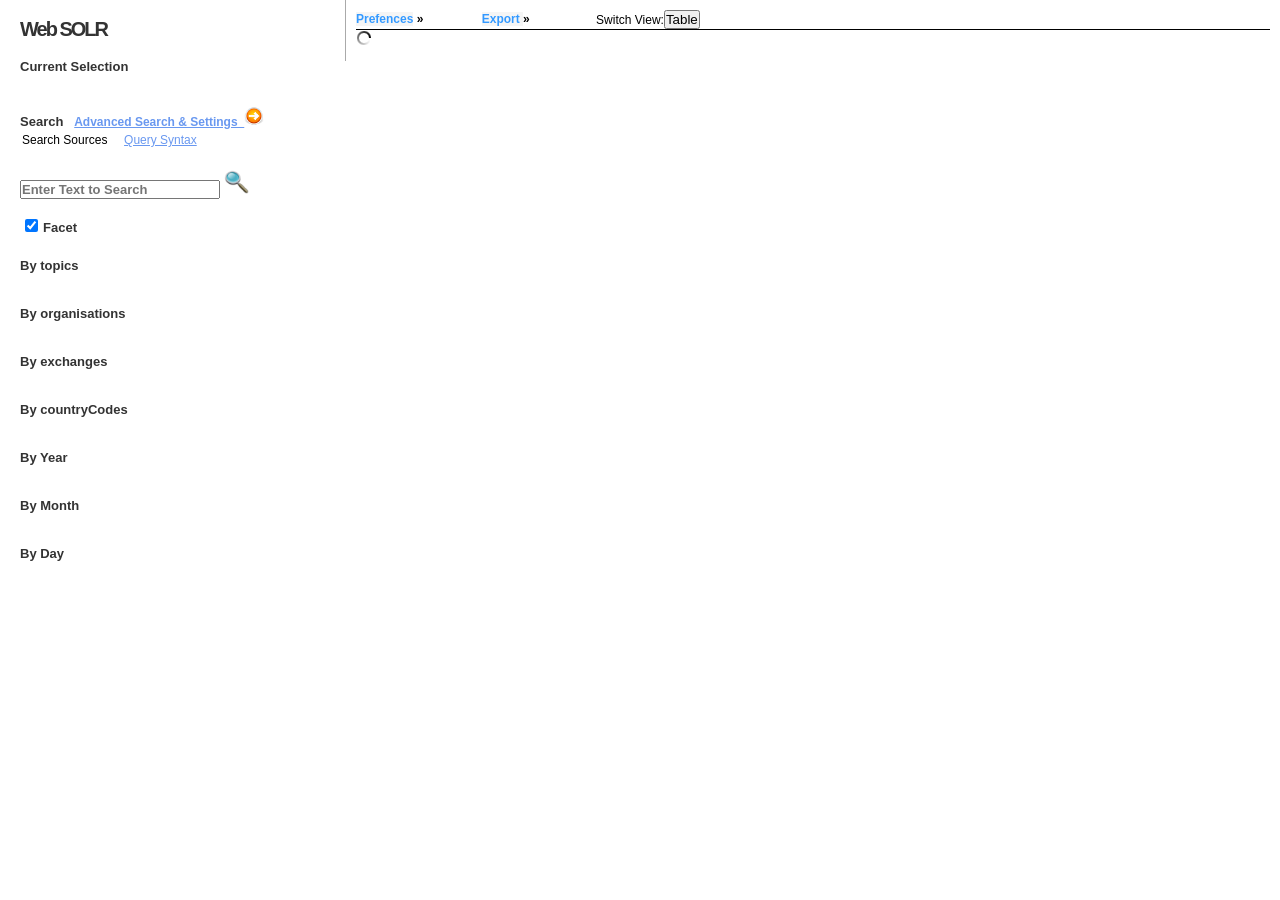
<file: src/main/webapp/index.html>
<!DOCTYPE html PUBLIC "-//W3C//DTD XHTML 1.0 Strict//EN" "http://www.w3.org/TR/xhtml1/DTD/xhtml1-strict.dtd">
<html xmlns="http://www.w3.org/1999/xhtml" xml:lang="en" lang="en">
<!--
 <META http-equiv="Content-Type" content="text/html; charset=ISO-8859-5">
    -->
<head>
<meta http-equiv="Content-Type" content="text/html" charset="UTF-8" lang="en" ></meta>
<title>Web Solr</title>
<link rel="stylesheet" type="text/css"
	href="ext/resources/css/ext-all.css" media="screen" />
<link rel="stylesheet" type="text/css" href="css/solr_ui.css"
	media="screen" />
<link rel="stylesheet" type="text/css" href="css/themes/default/style.min.css"
	media="screen" />
<script type="text/javascript" src="js/jquery-1.11.1.min.js"></script>
<script type="text/javascript" src="js/jstree.js"></script>

<script type="text/javascript" src="js/solr_ui.js"></script>
<script type="text/javascript" src="core/Core.js"></script>
<script type="text/javascript" src="core/AbstractManager.js"></script>
<script type="text/javascript" src="managers/Manager.jquery.js"></script>
<script type="text/javascript" src="core/Parameter.js"></script>
<script type="text/javascript" src="core/ParameterStore.js"></script>
<script type="text/javascript" src="core/AbstractWidget.js"></script>
<script type="text/javascript" src="widgets/ResultWidget.js"></script>
<script type="text/javascript" src="helpers/jquery/ajaxsolr.theme.js"></script>
<script type="text/javascript" src="js/solr_ui.theme.js"></script>
<script type="text/javascript" src="js/jquery.livequery.js"></script>
<script type="text/javascript" src="widgets/jquery/PagerWidget.js"></script>
<script type="text/javascript" src="core/AbstractFacetWidget.js"></script>
<script type="text/javascript" src="widgets/TagcloudWidget.js"></script>
<script type="text/javascript" src="widgets/DateTagcloudWidget.js"></script>
<script type="text/javascript" src="core/AbstractTextWidget.js"></script>
<script type="text/javascript" src="ext/ext-all.js"></script>
<script type="text/javascript" src="widgets/TextWidget.js"></script>
<script type="text/javascript" src="widgets/CurrentSearchWidget.9.js"></script>
<script type="text/javascript" src="core/AbstractTextWidget.js"></script>
<script type="text/javascript" src="helpers/ajaxsolr.support.js"></script>
<script type="text/javascript" src="helpers/ajaxsolr.theme.js"></script>
<script type="text/javascript" src="widgets/CountryCodeWidget.js"></script>
<script type="text/javascript" src="js/jquery-ui.min.js"></script>
<link rel="stylesheet" type="text/css"
	href="ext/smoothness/jquery-ui.css" media="screen" />
<link rel="stylesheet" type="text/css"
	href="ext/smoothness/ui.theme.css" media="screen" />
<link rel="stylesheet" type="text/css" href="css/themes/default/style.min.css" />
<link rel="stylesheet" type="text/css" href="css/themes/default/style.min.css" />
<script type="text/javascript" src="widgets/CalendarWidget.js"></script>
<script type="text/javascript" src="js/table.js">
</script>


</head>
<body>
	<div id="wrap">
		

	

		<div class="left" id="leftColumn">
			<h1> Web SOLR</h1>

			<h2>Current Selection</h2>
			<ul id="selection"></ul>

			<h2 id="searchheader">
				Search &nbsp;&nbsp;<a href="javascript:toggleFieldView(this)">Advanced
					Search & Settings &nbsp;<img id="arrowImage"
					src="images/SideArr.png" width="20px" height="20px" />
				</a>
			</h2>


			<fieldset>
				<legend>Search Sources&nbsp;&nbsp;&nbsp;&nbsp;&nbsp;<a href="solr-query-syntax.html" target="_blank">Query Syntax</a></legend>

			</fieldset>



			<ul id="search">
	
				<h2>
					<input type="search" id="query" name="query" width="100"
						placeholder="Enter Text to Search" /> <img
						src="images/search.png" onClick="javascript:submitRequest()"
						TITLE="Click To Apply Changes" margin="0px 0px 0px" width="25"
						height="25" />
				</h2>

			</ul>

			<fieldset id="advancedFieldSet" class="prefill">

				<legend>Advance Search Options </legend>

				<ul>
					<li></li>
					<label for="filteredquery">Filter Query:</label>
					<li><a href="javascript:toggleFieldView(this)"> <img
							TITLE="Hide" width="15px" height="15px" class="submit"
							src="images/minus.png" /></a></li>
					<li></li>
					<li><TEXTAREA name="filteredquery" id="filteredquery" rows="3"
							cols="29"
							placeholder="Syntax: Name:value AND|OR Name:[min TO max], hint use 'Auto Add Field' below to add name."></TEXTAREA>

					</li>



					<label for="searchFields"><em>Auto Add Field: </em></label>
					<select id="searchFields" prompt="Select Field to search text from"
						onchange="javascript:updateSearchText(this)">

					</select>
				</ul>
				<br />
				<ul>

					<li><label for="sortType">Sort By </label> <select
						onchange="updateSortedByState(this)" id="sortfields">

					</select> <select id="sortfieldOrder" onchange="updateSortedByState(this)">
							<option value="asc">Ascending</option>
							<option value="desc">Descending</option>

					</select>
					</li>

					<br />
					<li class="dateLine"><span class="inst">(YYYY-MM-DD)</span> <label
						for="StartDate">Start Date</label> <input type="date"
						id="StartDate" name="StartDate"
						placeholder="Open Ended Start Date"
						pattern="2[0-9]{3}-[0-9]{2}-[0-9]{2}"
						title="Start Date Format: YYYY-MM-DD" onkeyup="updateDateState()"></input>
					</li>
					<br />
					<li class="dateLine"><span class="inst">(YYYY-MM-DD)</span> <label
						for="EndDate">End Date </label> <input type="date"
						placeholder="Open Ended End Date"
						pattern="2[0-9]{3}-[0-9]{2}-[0-9]{2}"
						title="End Date Format: YYYY-MM-DD" id="EndDate" name="EndDate"
						onkeyup="updateDateState()"></input></li>

					<br />

					<li class="dateLine"><label for="Rows">Rows </label> <input
						type="text" min="1" max="100" value="20" id="Rows" name="rows"
						onkeyup="updateNumRowsByState(this)"></input></li>
					<br />

				</ul>
				</br>
				<ul>
					<p>
						<button class="submit" onClick="javascript:submitRequest()"
							TITLE="Click To Apply Changes" margin="0px 10px 10px 10px">Execute
							Query</button>
					</p>
					</br>
				</ul>
				</br>
			</fieldset>

			<h2>
			<!-- checked="checked" -->
				<input type="checkbox" id="facetCheckBox" checked="checked"
					onchange='handleFacetChange(this);' value="Facet" />Facet
					
			</h2>
                 
                       
			
		</div>



		<div class="right">


			<ul id="pref">

				<li><a href="#">Prefences</a> &raquo;
					<ul>

					</ul></li>

			</ul>

			<ul id="export">
				<li>&nbsp;&nbsp;&nbsp;&nbsp;</li>
			</ul>
			<ul id="export">
				<li><a href="#">Export </a> &raquo;
					<ul>
						<li><a href="javascript:exportData('csv')">CSV</a></li>


						<li><a href="javascript:exportData('xls')">Excel</a></li>
					</ul></li>

			</ul>
			<ul id="export">
				<li>&nbsp;&nbsp;&nbsp;&nbsp;</li>
			</ul>
			<div id="result">

				<div id="navigation">

					<ul id="pager"></ul>

					<div id="pager-header"></div>
                                        <span>Switch View:<button  id="viewButton" value="list" >Table </button></span>

				</div>
				<div id="docs"></div>
			</div>
		</div>

		<div class="clear"></div>

		

	</div>




</body>

</html>
</file>
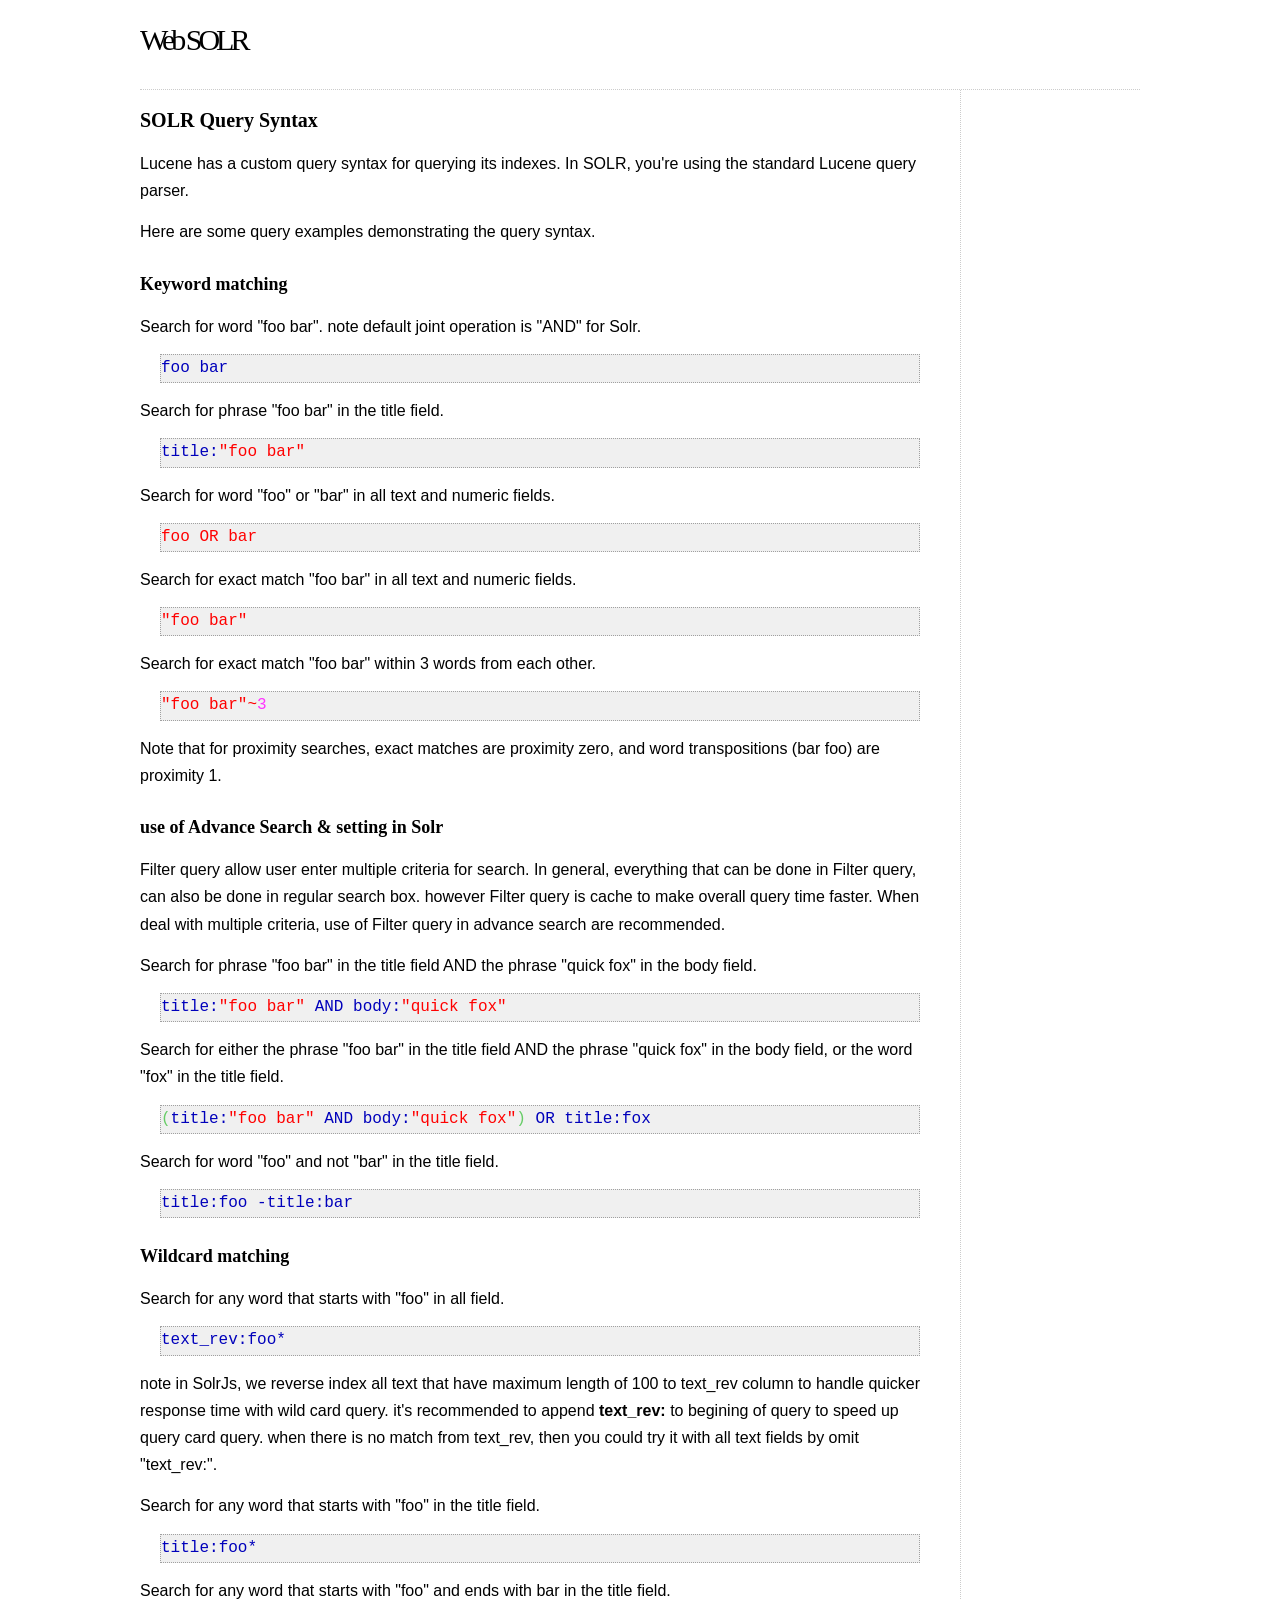
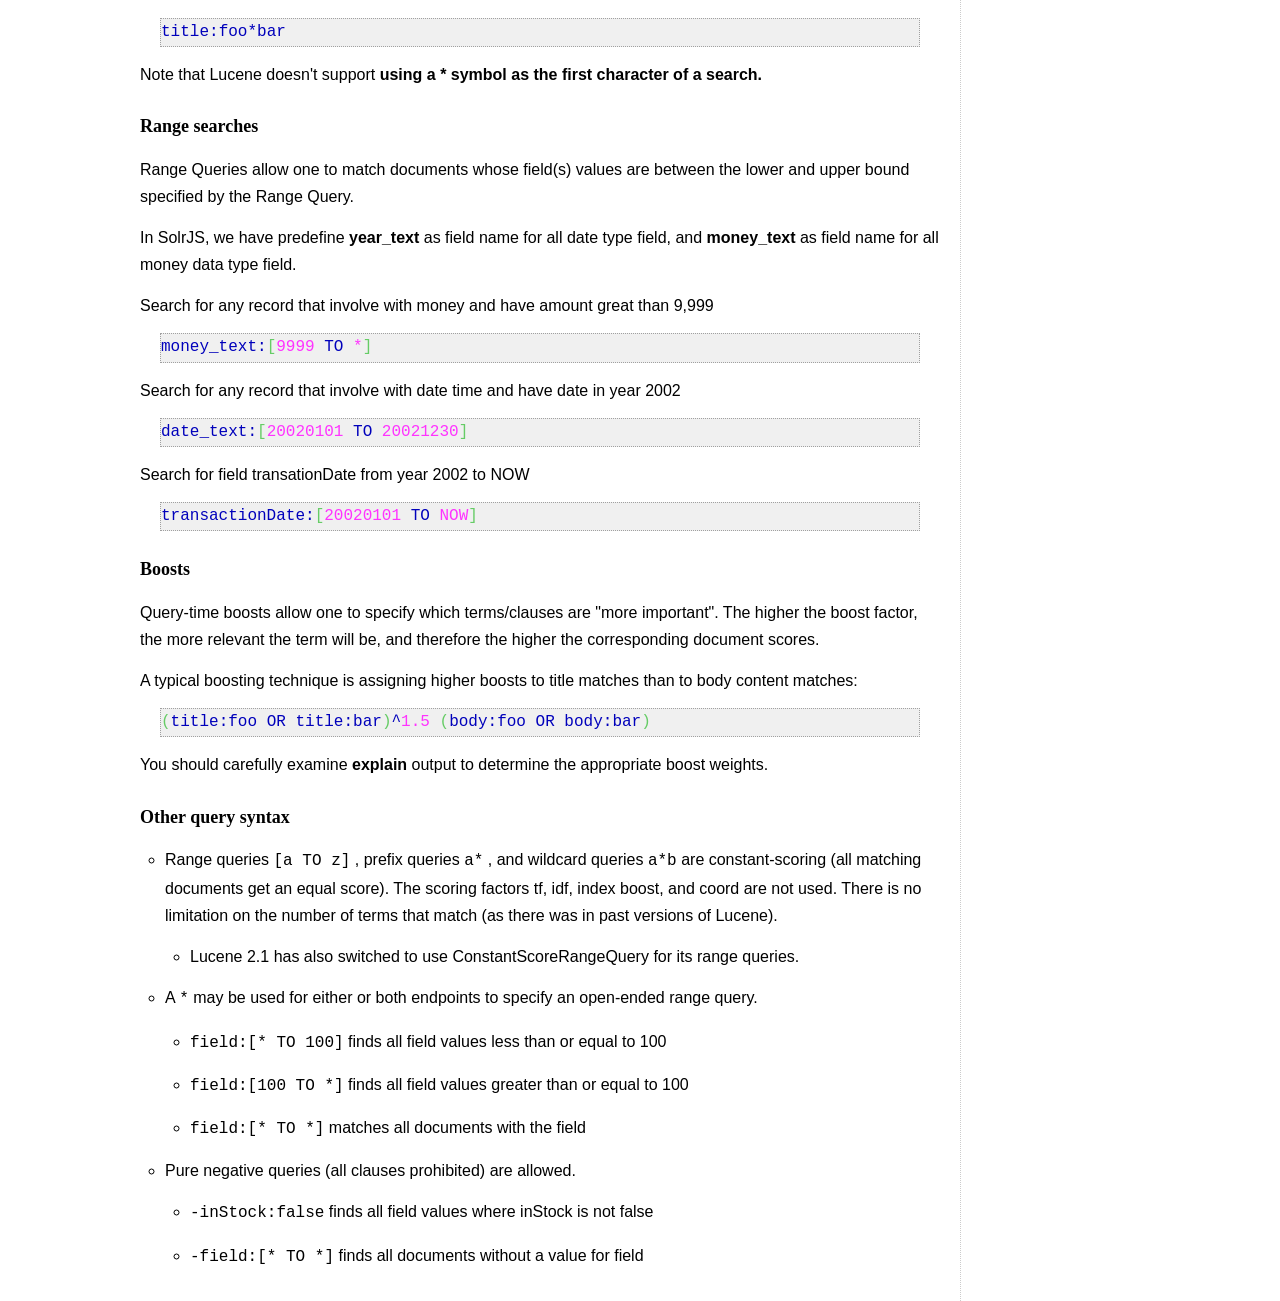
<file: src/main/webapp/solr-query-syntax.html>
<!DOCTYPE html PUBLIC "-//W3C//DTD XHTML 1.0 Transitional//EN" "http://www.w3.org/TR/xhtml1/DTD/xhtml1-transitional.dtd">
<html xmlns="http://www.w3.org/1999/xhtml">
<head>
<title> SOLR Query Syntax</title>
<link rel="stylesheet" href="css/solrQuery.css" type="text/css"
	media="screen" />

<style media="screen">
.dean_ch {
	border: 1px dotted #a0a0a0;
	font-family: "Courier New", Courier, monospace;
	background-color: #f0f0f0;
	color: #00b;
	margin: 10px 20px
}

.dean_ch .de1,.dean_ch .de2 {
	font-weight: normal;
	background: transparent;
	color: #000;
	padding-left: 5px
}

.dean_ch .kw1 {
	color: #a1a100
}

.dean_ch .kw2 {
	color: #000;
	font-weight: bold
}

.dean_ch .kw3 {
	color: #006
}

.dean_ch .kw4 {
	color: #f63333
}

.dean_ch .co1,.dean_ch .co2,.dean_ch .coMULTI {
	color: gray
}

.dean_ch .es0 {
	color: #003;
	font-weight: bold
}

.dean_ch .br0 {
	color: #6c6
}

.dean_ch .st0 {
	color: red
}

.dean_ch .nu0 {
	color: #f3f
}

.dean_ch .me0 {
	color: #060
}
</style>


</head>
<body>
	<div id="wrapper">
		<div id="header">
			<div id="logo">
				<h1>
					<a href="index.html">Web SOLR</a>
				</h1>
			</div>
		</div>
		<div id="content">
			<h1>SOLR Query Syntax</h1>
			<p>Lucene has a custom query syntax for querying its indexes. In
				SOLR, you're using the standard Lucene query parser.</p>
			<p>Here are some query examples demonstrating the query syntax.</p>
			<h2>Keyword matching</h2>
			<p>Search for word "foo bar". note default joint operation is
				"AND" for Solr.</p>
			<div class="java dean_ch">
				</span>foo bar
			</div>
			<p>Search for phrase "foo bar" in the title field.</p>
			<div class="java dean_ch">
				title<span class="sy0">:</span><span class="st0">&quot;foo
					bar&quot;</span>
			</div>

			<p>Search for word "foo" or "bar" in all text and numeric fields.</p>
			<div class="java dean_ch">
				<span class="st0">foo OR bar</span>
			</div>


			<p>Search for exact match "foo bar" in all text and numeric
				fields.</p>
			<div class="java dean_ch">
				<span class="st0">"foo bar"</span>
			</div>


			<p>Search for exact match "foo bar" within 3 words from each
				other.</p>
			<div class="java dean_ch">
				<span class="st0">"foo bar"~<span class="nu0">3</span></span>
			</div>
			<p>Note that for proximity searches, exact matches are proximity
				zero, and word transpositions (bar foo) are proximity 1.</p>


			<h2>use of Advance Search & setting in Solr</h2>
			<p>Filter query allow user enter multiple criteria for search. In
				general, everything that can be done in Filter query, can also be
				done in regular search box. however Filter query is cache to make
				overall query time faster. When deal with multiple criteria, use of
				Filter query in advance search are recommended.</p>

			<p>Search for phrase "foo bar" in the title field AND the phrase
				"quick fox" in the body field.</p>
			<div class="java dean_ch">
				title<span class="sy0">:</span><span class="st0">&quot;foo
					bar&quot;</span> AND body<span class="sy0">:</span><span class="st0">&quot;quick
					fox&quot;</span>
			</div>
			<p>Search for either the phrase "foo bar" in the title field AND
				the phrase "quick fox" in the body field, or the word "fox" in the
				title field.</p>
			<div class="java dean_ch">
				<span class="br0">&#40;</span>title<span class="sy0">:</span><span
					class="st0">&quot;foo bar&quot;</span> AND body<span class="sy0">:</span><span
					class="st0">&quot;quick fox&quot;</span><span class="br0">&#41;</span>
				OR title<span class="sy0">:</span>fox
			</div>
			<p>Search for word "foo" and not "bar" in the title field.</p>
			<div class="java dean_ch">
				title<span class="sy0">:</span>foo <span class="sy0">-</span>title<span
					class="sy0">:</span>bar
			</div>
			<h2>Wildcard matching</h2>
			<p>Search for any word that starts with "foo" in all field.</p>
			<div class="java dean_ch">
				text_rev<span class="sy0">:</span>foo<span class="sy0">*</span>
			</div>
			<p>note in SolrJs, we reverse index all text that have maximum length of 100 to text_rev column
				to handle quicker response time with wild card query. it's recommended to append <b>text_rev:</b> to begining of query to speed up query card query.
				when there is no match from text_rev, then you could try it with all text fields by omit "text_rev:". </p>

			<p>Search for any word that starts with "foo" in the title field.</p>
			<div class="java dean_ch">
				title<span class="sy0">:</span>foo<span class="sy0">*</span>
			</div>
			<p>Search for any word that starts with "foo" and ends with bar
				in the title field.</p>
			<div class="java dean_ch">
				title<span class="sy0">:</span>foo<span class="sy0">*</span>bar
			</div>
			<p>
				Note that Lucene doesn't support <b>using a * symbol as the
					first character of a search.</b>
			</p>

			<h2>Range searches</h2>
			<p>Range Queries allow one to match documents whose field(s)
				values are between the lower and upper bound specified by the Range
				Query.</p>
			<p>
				In SolrJS, we have predefine <b>year_text</b> as field name for
				all date type field, and <b>money_text</b> as field name for all
				money data type field.
			</p>

			<p>Search for any record that involve with money and have amount
				great than 9,999</p>
			<div class="java dean_ch">
				money_text<span class="sy0">:</span><span class="br0">&#91;</span><span
					class="nu0">9999</span> TO <span class="nu0">*</span><span
					class="br0">&#93;</span>
			</div>

			<p>Search for any record that involve with date time and have
				date in year 2002</p>
			<div class="java dean_ch">
				date_text<span class="sy0">:</span><span class="br0">&#91;</span><span
					class="nu0">20020101</span> TO <span class="nu0">20021230</span><span
					class="br0">&#93;</span>
			</div>

			<p>Search for field transationDate from year 2002 to NOW</p>
			<div class="java dean_ch">
				transactionDate<span class="sy0">:</span><span class="br0">&#91;</span><span
					class="nu0">20020101</span> TO <span class="nu0">NOW</span><span
					class="br0">&#93;</span>
			</div>




			<h2>Boosts</h2>
			<p>Query-time boosts allow one to specify which terms/clauses are
				"more important". The higher the boost factor, the more relevant the
				term will be, and therefore the higher the corresponding document
				scores.</p>
			<p>A typical boosting technique is assigning higher boosts to
				title matches than to body content matches:</p>
			<div class="java dean_ch">
				<span class="br0">&#40;</span>title<span class="sy0">:</span>foo OR
				title<span class="sy0">:</span>bar<span class="br0">&#41;</span><span
					class="sy0">^</span><span class="nu0">1.5</span> <span class="br0">&#40;</span>body<span
					class="sy0">:</span>foo OR body<span class="sy0">:</span>bar<span
					class="br0">&#41;</span>
			</div>
			<p>
				You should carefully examine <b>explain</b> output to determine the
				appropriate boost weights.
			</p>


			<h2>Other query syntax</h2>

			<style>
tt {
	font-family: monospace
}
</style>
			<span id="line-33" class="anchor" />
			</p>
			<ul>
				<li>
					<p class="line862">
						Range queries
						<tt>[a TO z]</tt>
						, prefix queries
						<tt>a*</tt>
						, and wildcard queries
						<tt>a*b</tt>
						are constant-scoring (all matching documents get an equal score).
						The scoring factors tf, idf, index boost, and coord are not used.
						There is no limitation on the number of terms that match (as there
						was in past versions of Lucene). <span id="line-34" class="anchor" />
					</p>
					<ul>
						<li>
							<p class="line862">
								Lucene 2.1 has also switched to use ConstantScoreRangeQuery for
								its range queries. <span id="line-35" class="anchor" />
							</p>
						</li>
					</ul>
				</li>
				<li><p class="line862">
						A
						<tt>*</tt>
						may be used for either or both endpoints to specify an open-ended
						range query. <span id="line-36" class="anchor" />
					</p>
					<ul>
						<li><p class="line891">
								<tt>field:[* TO 100]</tt>
								finds all field values less than or equal to 100 <span
									id="line-37" class="anchor" />
							</p></li>
						<li><p class="line891">
								<tt>field:[100 TO *]</tt>
								finds all field values greater than or equal to 100 <span
									id="line-38" class="anchor" />
							</p></li>
						<li><p class="line891">
								<tt>field:[* TO *]</tt>
								matches all documents with the field <span id="line-39"
									class="anchor" />
							</p></li>
					</ul></li>
				<li>Pure negative queries (all clauses prohibited) are allowed.
					<span id="line-40" class="anchor" />
				<ul>
						<li><p class="line891">
								<tt>-inStock:false</tt>
								finds all field values where inStock is not false <span
									id="line-41" class="anchor" />
							</p></li>
						<li><p class="line891">
								<tt>-field:[* TO *]</tt>
								finds all documents without a value for field <span id="line-42"
									class="anchor" />
							</p></li>
					</ul>
				</li>
				
		</div>

	</div>


</body>
</html>
</file>
<file: src/main/webapp/ext/resources/css/ext-all.css>
html,body,div,dl,dt,dd,ul,ol,li,h1,h3,h4,h5,h6,pre,code,form,fieldset,legend,input,textarea,p,blockquote,th,
td{margin:0;padding:0}
table{border-collapse:collapse;border-spacing:0}
fieldset,img{border:0}
/*
address,caption,cite,code,dfn,em,strong,th,var{font-style:normal;font-weight:normal}
*/
li{list-style:none}
caption,th{text-align:left}
/*
h1,h2,h3,h4,h5,h6{font-size:100%}
*/
q:before,q:after{content:""}
abbr,acronym{border:0;font-variant:normal}
sup{vertical-align:text-top}
sub{vertical-align:text-bottom}
input,textarea,select{font-family:inherit;font-size:inherit;font-weight:inherit}*:focus{outline:none}
.x-border-box .x-reset,.x-border-box .x-reset *{box-sizing:border-box;-moz-box-sizing:border-box;-ms-box-sizing:border-box;-webkit-box-sizing:border-box}.x-body{color:black;font-size:12px;font-family:tahoma, arial, verdana, sans-serif}.x-clear{overflow:hidden;clear:both;height:0;width:0;font-size:0;line-height:0}.x-layer{position:absolute;overflow:hidden;zoom:1}.x-shim{position:absolute;left:0;top:0;overflow:hidden;-ms-filter:"progid:DXImageTransform.Microsoft.Alpha(Opacity=0)";filter:progid:DXImageTransform.Microsoft.Alpha(Opacity=0);opacity:0}.x-hide-display{display:none !important}.x-hide-visibility{visibility:hidden !important}.x-item-disabled{-ms-filter:"progid:DXImageTransform.Microsoft.Alpha(Opacity=40)";filter:progid:DXImageTransform.Microsoft.Alpha(Opacity=40);opacity:0.4}.x-ie6 .x-item-disabled{filter:none}.x-hidden,.x-hide-offsets{display:block !important;position:absolute !important;left:-10000px !important;top:-10000px !important}.x-hide-nosize{height:0 !important;width:0 !important}.x-masked-relative{position:relative}.x-ie6 .x-masked select,.x-ie6.x-body-masked select{visibility:hidden !important}.x-css-shadow{position:absolute;-moz-border-radius:5px 5px;-webkit-border-radius:5px 5px;-o-border-radius:5px 5px;-ms-border-radius:5px 5px;-khtml-border-radius:5px 5px;border-radius:5px 5px}.x-ie-shadow{background-color:#777;display:none;position:absolute;overflow:hidden;zoom:1}.x-frame-shadow{display:none;position:absolute;overflow:hidden}.x-frame-shadow *{overflow:hidden}.x-frame-shadow *{padding:0;border:0;margin:0;clear:none;zoom:1}.x-frame-shadow .xstc,.x-frame-shadow .xsbc{height:6px;float:left}.x-frame-shadow .xsc{width:100%}.x-frame-shadow .xsml{background:transparent repeat-y 0 0}.x-frame-shadow .xsmr{background:transparent repeat-y -6px 0}.x-frame-shadow .xstl{background:transparent no-repeat 0 0}.x-frame-shadow .xstc{background:transparent repeat-x 0 -30px}.x-frame-shadow .xstr{background:transparent repeat-x 0 -18px}.x-frame-shadow .xsbl{background:transparent no-repeat 0 -12px}.x-frame-shadow .xsbc{background:transparent repeat-x 0 -36px}.x-frame-shadow .xsbr{background:transparent repeat-x 0 -6px}.x-frame-shadow .xstl,.x-frame-shadow .xstc,.x-frame-shadow .xstr,.x-frame-shadow .xsbl,.x-frame-shadow .xsbc,.x-frame-shadow .xsbr{width:6px;height:6px;float:left;background-image:url('../../resources/themes/images/default/shared/shadow.png')}.x-frame-shadow .xsml,.x-frame-shadow .xsmr{width:6px;float:left;height:100%;background-image:url('../../resources/themes/images/default/shared/shadow-lr.png')}.x-frame-shadow .xsmc{float:left;height:100%;background-image:url('../../resources/themes/images/default/shared/shadow-c.png')}.x-frame-shadow .xst,.x-frame-shadow .xsb{height:6px;overflow:hidden;width:100%}.x-box-tl{background:transparent no-repeat 0 0;zoom:1}.x-box-tc{height:8px;background:transparent repeat-x 0 0;overflow:hidden}.x-box-tr{background:transparent no-repeat right -8px}.x-box-ml{background:transparent repeat-y 0;padding-left:4px;overflow:hidden;zoom:1}.x-box-mc{background:repeat-x 0 -16px;padding:4px 10px}.x-box-mc h3{margin:0 0 4px 0;zoom:1}.x-box-mr{background:transparent repeat-y right;padding-right:4px;overflow:hidden}.x-box-bl{background:transparent no-repeat 0 -16px;zoom:1}.x-box-bc{background:transparent repeat-x 0 -8px;height:8px;overflow:hidden}.x-box-br{background:transparent no-repeat right -24px}.x-box-tl,.x-box-bl{padding-left:8px;overflow:hidden}.x-box-tr,.x-box-br{padding-right:8px;overflow:hidden}.x-box-tl{background-image:url('../../resources/themes/images/default/box/corners.gif')}.x-box-tc{background-image:url('../../resources/themes/images/default/box/tb.gif')}.x-box-tr{background-image:url('../../resources/themes/images/default/box/corners.gif')}.x-box-ml{background-image:url('../../resources/themes/images/default/box/l.gif')}.x-box-mc{background-color:#eee;background-image:url('../../resources/themes/images/default/box/tb.gif');font-family:"Myriad Pro","Myriad Web","Tahoma","Helvetica","Arial",sans-serif;color:#393939;font-size:15px}.x-box-mc h3{font-size:18px;font-weight:bold}.x-box-mr{background-image:url('../../resources/themes/images/default/box/r.gif')}.x-box-bl{background-image:url('../../resources/themes/images/default/box/corners.gif')}.x-box-bc{background-image:url('../../resources/themes/images/default/box/tb.gif')}.x-box-br{background-image:url('../../resources/themes/images/default/box/corners.gif')}.x-box-blue .x-box-bl,.x-box-blue .x-box-br,.x-box-blue .x-box-tl,.x-box-blue .x-box-tr{background-image:url('../../resources/themes/images/default/box/corners-blue.gif')}.x-box-blue .x-box-bc,.x-box-blue .x-box-mc,.x-box-blue .x-box-tc{background-image:url('../../resources/themes/images/default/box/tb-blue.gif')}.x-box-blue .x-box-mc{background-color:#c3daf9}.x-box-blue .x-box-mc h3{color:#17385b}.x-box-blue .x-box-ml{background-image:url('../../resources/themes/images/default/box/l-blue.gif')}.x-box-blue .x-box-mr{background-image:url('../../resources/themes/images/default/box/r-blue.gif')}.x-focus-element{position:absolute;top:-10px;left:-10px;width:0px;height:0px}.x-focus-frame{position:absolute;left:0px;top:0px;z-index:100000000;width:0px;height:0px}.x-focus-frame-top,.x-focus-frame-bottom,.x-focus-frame-left,.x-focus-frame-right{position:absolute;top:0px;left:0px}.x-focus-frame-top,.x-focus-frame-bottom{border-top:solid 2px #15428b;height:2px}.x-focus-frame-left,.x-focus-frame-right{border-left:solid 2px #15428b;width:2px}.x-mask{z-index:100;position:absolute;top:0;left:0;-ms-filter:"progid:DXImageTransform.Microsoft.Alpha(Opacity=50)";filter:progid:DXImageTransform.Microsoft.Alpha(Opacity=50);opacity:0.5;width:100%;height:100%;zoom:1;background:#cccccc}.x-mask-msg{z-index:20001;position:absolute;top:0;left:0;padding:2px;border:1px solid;border-color:#99bce8;background-image:none;background-color:#dfe9f6}.x-mask-msg div{padding:5px 10px 5px 25px;background-image:url('../../resources/themes/images/default/grid/loading.gif');background-repeat:no-repeat;background-position:5px center;cursor:wait;border:1px solid #a3bad9;background-color:#eeeeee;color:#222222;font:normal 11px tahoma, arial, verdana, sans-serif}.x-boundlist{border-width:1px;border-style:solid;border-color:#98c0f4;background:white}.x-boundlist .x-toolbar{border-width:1px 0 0 0}.x-boundlist-item{padding:2px;-moz-user-select:none;-khtml-user-select:none;-webkit-user-select:ignore;cursor:default;cursor:pointer;cursor:hand;position:relative;border-width:1px;border-style:dotted;border-color:white}.x-boundlist-selected{background:#cbdaf0;border-color:#8eabe4}.x-boundlist-item-over{background:#dfe8f6;border-color:#a3bae9}.x-boundlist-floating{border-top-width:0}.x-boundlist-above{border-top-width:1px;border-bottom-width:1px}.x-btn{display:inline-block;zoom:1;*display:inline;position:relative;cursor:pointer;cursor:hand;white-space:nowrap;vertical-align:middle;background-repeat:no-repeat}.x-btn *{cursor:pointer;cursor:hand}.x-btn em{background-repeat:no-repeat}.x-btn em a{text-decoration:none;display:inline-block;color:inherit}.x-btn button{margin:0;padding:0;border:0;width:auto;background:none;outline:0 none;overflow:hidden;vertical-align:bottom;-webkit-appearance:none}.x-btn button::-moz-focus-inner{border:0;padding:0}.x-btn .x-btn-inner{display:block;white-space:nowrap;text-align:center;background-color:transparent;background-repeat:no-repeat;background-position:left center}.x-btn-disabled{-ms-filter:"progid:DXImageTransform.Microsoft.Alpha(Opacity=100)";filter:progid:DXImageTransform.Microsoft.Alpha(Opacity=100);opacity:1}.x-btn-disabled span{-ms-filter:"progid:DXImageTransform.Microsoft.Alpha(Opacity=50)";filter:progid:DXImageTransform.Microsoft.Alpha(Opacity=50);opacity:0.5}.x-ie6 .x-btn-disabled span,.x-ie7 .x-btn-disabled span{filter:none}.x-ie7 .x-btn-disabled,.x-ie8 .x-btn-disabled{filter:none}.x-ie6 .x-btn-disabled .x-btn-icon,.x-ie7 .x-btn-disabled .x-btn-icon,.x-ie8 .x-btn-disabled .x-btn-icon{-ms-filter:"progid:DXImageTransform.Microsoft.Alpha(Opacity=60)";filter:progid:DXImageTransform.Microsoft.Alpha(Opacity=60);opacity:0.6}* html .x-ie .x-btn button{width:1px}.x-ie .x-btn button{overflow-x:visible;vertical-align:baseline}.x-strict .x-ie6 .x-btn .x-frame-mc,.x-strict .x-ie7 .x-btn .x-frame-mc{height:100%}.x-nbr .x-btn .x-frame-mc{vertical-align:middle;white-space:nowrap;text-align:center;cursor:pointer}.x-btn-icon-text-left .x-btn-icon{background-position:left center}.x-btn-icon-text-right .x-btn-icon{background-position:right center}.x-btn-icon-text-top .x-btn-icon{background-position:center top}.x-btn-icon-text-bottom .x-btn-icon{background-position:center bottom}.x-btn button,.x-btn a{position:relative}.x-btn button .x-btn-icon,.x-btn a .x-btn-icon{position:absolute;background-repeat:no-repeat}.x-btn-arrow-right{background:transparent no-repeat right center;padding-right:12px}.x-btn-arrow-right .x-btn-inner{padding-right:0 !important}.x-toolbar .x-btn-arrow-right{padding-right:12px}.x-btn-arrow-bottom{background:transparent no-repeat center bottom;padding-bottom:12px}.x-btn-arrow{background-image:url('../../resources/themes/images/default/button/arrow.gif');display:block}.x-btn-split-right,.x-btn-over .x-btn-split-right{background:transparent no-repeat right center;background-image:url('../../resources/themes/images/default/button/s-arrow.gif');padding-right:14px !important}.x-btn-split-bottom,.x-btn-over .x-btn-split-bottom{background:transparent no-repeat center bottom;background-image:url('../../resources/themes/images/default/button/s-arrow-b.gif');padding-bottom:14px}.x-toolbar .x-btn-split-right{background-image:url('../../resources/themes/images/default/button/s-arrow-noline.gif');padding-right:12px !important}.x-toolbar .x-btn-split-bottom{background-image:url('../../resources/themes/images/default/button/s-arrow-b-noline.gif')}.x-btn-split{display:block}.x-item-disabled,.x-item-disabled *{cursor:default}.x-cycle-fixed-width .x-btn-inner{text-align:inherit}.x-btn-over .x-btn-split-right{background-image:url('../../resources/themes/images/default/button/s-arrow-o.gif')}.x-btn-over .x-btn-split-bottom{background-image:url('../../resources/themes/images/default/button/s-arrow-bo.gif')}.x-btn-default-small{border-color:#d1d1d1}.x-btn-default-small{-moz-border-radius:3px;-webkit-border-radius:3px;-o-border-radius:3px;-ms-border-radius:3px;-khtml-border-radius:3px;border-radius:3px;padding:2px 2px 2px 2px;border-width:1px;border-style:solid;background-image:none;background-color:white;background-image:-webkit-gradient(linear, 50% 0%, 50% 100%, color-stop(0%, #ffffff), color-stop(48%, #f9f9f9), color-stop(52%, #e2e2e2), color-stop(100%, #e7e7e7));background-image:-moz-linear-gradient(top, #ffffff,#f9f9f9 48%,#e2e2e2 52%,#e7e7e7);background-image:linear-gradient(top, #ffffff,#f9f9f9 48%,#e2e2e2 52%,#e7e7e7)}.x-nlg .x-btn-default-small-mc{background-image:url('../../resources/themes/images/default/btn/btn-default-small-bg.gif');background-color:#fff}.x-nbr .x-btn-default-small{padding:0 !important;border-width:0 !important;-moz-border-radius:0px;-webkit-border-radius:0px;-o-border-radius:0px;-ms-border-radius:0px;-khtml-border-radius:0px;border-radius:0px;background-color:transparent;background-position:1100303px 1000303px}.x-nbr .x-btn-default-small-tl,.x-nbr .x-btn-default-small-bl,.x-nbr .x-btn-default-small-tr,.x-nbr .x-btn-default-small-br,.x-nbr .x-btn-default-small-tc,.x-nbr .x-btn-default-small-bc,.x-nbr .x-btn-default-small-ml,.x-nbr .x-btn-default-small-mr{zoom:1;background-image:url('../../resources/themes/images/default/btn/btn-default-small-corners.gif')}.x-nbr .x-btn-default-small-ml,.x-nbr .x-btn-default-small-mr{zoom:1;background-image:url('../../resources/themes/images/default/btn/btn-default-small-sides.gif');background-position:0 0}.x-nbr .x-btn-default-small-mc{padding:0 0 0 0}.x-btn-default-small .x-btn-inner{font-size:11px;font-weight:normal;font-family:tahoma, arial, verdana, sans-serif;color:#333333;background-repeat:no-repeat;padding:0 4px}.x-btn-default-small-icon button,.x-btn-default-small-icon .x-btn-inner,.x-btn-default-small-noicon button,.x-btn-default-small-noicon .x-btn-inner{height:16px;line-height:16px}.x-btn-default-small-icon button{padding:0;width:16px !important;height:16px}.x-btn-default-small-icon .x-btn-icon{width:16px;height:16px;top:0;left:0;bottom:0;right:0}.x-btn-default-small-icon-text-left button{height:16px}.x-btn-default-small-icon-text-left .x-btn-inner{height:16px;line-height:16px;padding-left:20px}.x-btn-default-small-icon-text-left .x-btn-icon{width:16px;height:auto;top:0;left:0;bottom:0;right:auto}.x-ie6 .x-btn-default-small-icon-text-left .x-btn-icon,.x-quirks .x-btn-default-small-icon-text-left .x-btn-icon{height:16px}.x-btn-default-small-icon-text-right button{height:16px}.x-btn-default-small-icon-text-right .x-btn-inner{height:16px;line-height:16px;padding-right:20px !important}.x-btn-default-small-icon-text-right .x-btn-icon{width:16px;height:auto;top:0;left:auto;bottom:0;right:0}.x-ie6 .x-btn-default-small-icon-text-right .x-btn-icon,.x-quirks .x-btn-default-small-icon-text-right .x-btn-icon{height:16px}.x-btn-default-small-icon-text-top .x-btn-inner{padding-top:20px}.x-btn-default-small-icon-text-top .x-btn-icon{width:auto;height:16px;top:0;left:0;bottom:auto;right:0}.x-ie6 .x-btn-default-small-icon-text-top .x-btn-icon,.x-quirks .x-btn-default-small-icon-text-top .x-btn-icon{width:16px}.x-btn-default-small-icon-text-bottom .x-btn-inner{padding-bottom:20px}.x-btn-default-small-icon-text-bottom .x-btn-icon{width:auto;height:16px;top:auto;left:0;bottom:0;right:0}.x-ie6 .x-btn-default-small-icon-text-bottom .x-btn-icon,.x-quirks .x-btn-default-small-icon-text-bottom .x-btn-icon{width:16px}.x-btn-default-small-over{border-color:#b0ccf2;background-image:none;background-color:#e4f3ff;background-image:-webkit-gradient(linear, 50% 0%, 50% 100%, color-stop(0%, #e4f3ff), color-stop(48%, #d9edff), color-stop(52%, #c2d8f2), color-stop(100%, #c6dcf6));background-image:-moz-linear-gradient(top, #e4f3ff,#d9edff 48%,#c2d8f2 52%,#c6dcf6);background-image:linear-gradient(top, #e4f3ff,#d9edff 48%,#c2d8f2 52%,#c6dcf6)}.x-btn-default-small-focus{border-color:#b0ccf2;background-image:none;background-color:#e4f3ff;background-image:-webkit-gradient(linear, 50% 0%, 50% 100%, color-stop(0%, #e4f3ff), color-stop(48%, #d9edff), color-stop(52%, #c2d8f2), color-stop(100%, #c6dcf6));background-image:-moz-linear-gradient(top, #e4f3ff,#d9edff 48%,#c2d8f2 52%,#c6dcf6);background-image:linear-gradient(top, #e4f3ff,#d9edff 48%,#c2d8f2 52%,#c6dcf6)}.x-btn-default-small-menu-active,.x-btn-default-small-pressed{border-color:#9ebae1;background-image:none;background-color:#b6cbe4;background-image:-webkit-gradient(linear, 50% 0%, 50% 100%, color-stop(0%, #b6cbe4), color-stop(48%, #bfd2e6), color-stop(52%, #8dc0f5), color-stop(100%, #98c5f5));background-image:-moz-linear-gradient(top, #b6cbe4,#bfd2e6 48%,#8dc0f5 52%,#98c5f5);background-image:linear-gradient(top, #b6cbe4,#bfd2e6 48%,#8dc0f5 52%,#98c5f5)}.x-btn-default-small-disabled{border-color:#e1e1e1;background-image:none;background-color:#f7f7f7;background-image:-webkit-gradient(linear, 50% 0%, 50% 100%, color-stop(0%, #f7f7f7), color-stop(48%, #f1f1f1), color-stop(52%, #dadada), color-stop(100%, #dfdfdf));background-image:-moz-linear-gradient(top, #f7f7f7,#f1f1f1 48%,#dadada 52%,#dfdfdf);background-image:linear-gradient(top, #f7f7f7,#f1f1f1 48%,#dadada 52%,#dfdfdf)}.x-btn-default-small-disabled .x-btn-inner{color:#333333 !important}.x-ie .x-btn-default-small-disabled .x-btn-inner{color:#595959 !important}.x-ie6 .x-btn-default-small-disabled .x-btn-inner{color:#8c8c8c !important}.x-nbr .x-btn-default-small-over .x-frame-tl,.x-nbr .x-btn-default-small-over .x-frame-bl,.x-nbr .x-btn-default-small-over .x-frame-tr,.x-nbr .x-btn-default-small-over .x-frame-br,.x-nbr .x-btn-default-small-over .x-frame-tc,.x-nbr .x-btn-default-small-over .x-frame-bc{background-image:url('../../resources/themes/images/default/btn/btn-default-small-over-corners.gif')}.x-nbr .x-btn-default-small-over .x-frame-ml,.x-nbr .x-btn-default-small-over .x-frame-mr{background-image:url('../../resources/themes/images/default/btn/btn-default-small-over-sides.gif')}.x-nbr .x-btn-default-small-over .x-frame-mc{background-color:#e4f3ff;background-image:url('../../resources/themes/images/default/btn/btn-default-small-over-bg.gif')}.x-nbr .x-btn-default-small-focus .x-frame-tl,.x-nbr .x-btn-default-small-focus .x-frame-bl,.x-nbr .x-btn-default-small-focus .x-frame-tr,.x-nbr .x-btn-default-small-focus .x-frame-br,.x-nbr .x-btn-default-small-focus .x-frame-tc,.x-nbr .x-btn-default-small-focus .x-frame-bc{background-image:url('../../resources/themes/images/default/btn/btn-default-small-focus-corners.gif')}.x-nbr .x-btn-default-small-focus .x-frame-ml,.x-nbr .x-btn-default-small-focus .x-frame-mr{background-image:url('../../resources/themes/images/default/btn/btn-default-small-focus-sides.gif')}.x-nbr .x-btn-default-small-focus .x-frame-mc{background-color:#e4f3ff;background-image:url('../../resources/themes/images/default/btn/btn-default-small-focus-bg.gif')}.x-nbr .x-btn-default-small-menu-active .x-frame-tl,.x-nbr .x-btn-default-small-menu-active .x-frame-bl,.x-nbr .x-btn-default-small-menu-active .x-frame-tr,.x-nbr .x-btn-default-small-menu-active .x-frame-br,.x-nbr .x-btn-default-small-menu-active .x-frame-tc,.x-nbr .x-btn-default-small-menu-active .x-frame-bc,.x-nbr .x-btn-default-small-pressed .x-frame-tl,.x-nbr .x-btn-default-small-pressed .x-frame-bl,.x-nbr .x-btn-default-small-pressed .x-frame-tr,.x-nbr .x-btn-default-small-pressed .x-frame-br,.x-nbr .x-btn-default-small-pressed .x-frame-tc,.x-nbr .x-btn-default-small-pressed .x-frame-bc{background-image:url('../../resources/themes/images/default/btn/btn-default-small-pressed-corners.gif')}.x-nbr .x-btn-default-small-menu-active .x-frame-ml,.x-nbr .x-btn-default-small-menu-active .x-frame-mr,.x-nbr .x-btn-default-small-pressed .x-frame-ml,.x-nbr .x-btn-default-small-pressed .x-frame-mr{background-image:url('../../resources/themes/images/default/btn/btn-default-small-pressed-sides.gif')}.x-nbr .x-btn-default-small-menu-active .x-frame-mc,.x-nbr .x-btn-default-small-pressed .x-frame-mc{background-color:#b6cbe4;background-image:url('../../resources/themes/images/default/btn/btn-default-small-pressed-bg.gif')}.x-nbr .x-btn-default-small-disabled .x-frame-tl,.x-nbr .x-btn-default-small-disabled .x-frame-bl,.x-nbr .x-btn-default-small-disabled .x-frame-tr,.x-nbr .x-btn-default-small-disabled .x-frame-br,.x-nbr .x-btn-default-small-disabled .x-frame-tc,.x-nbr .x-btn-default-small-disabled .x-frame-bc{background-image:url('../../resources/themes/images/default/btn/btn-default-small-disabled-corners.gif')}.x-nbr .x-btn-default-small-disabled .x-frame-ml,.x-nbr .x-btn-default-small-disabled .x-frame-mr{background-image:url('../../resources/themes/images/default/btn/btn-default-small-disabled-sides.gif')}.x-nbr .x-btn-default-small-disabled .x-frame-mc{background-color:#f7f7f7;background-image:url('../../resources/themes/images/default/btn/btn-default-small-disabled-bg.gif')}.x-nlg .x-btn-default-small{background-repeat:repeat-x;background-image:url('../../resources/themes/images/default/btn/btn-default-small-bg.gif')}.x-nlg .x-btn-default-small-over{background-repeat:repeat-x;background-image:url('../../resources/themes/images/default/btn/btn-default-small-over-bg.gif')}.x-nlg .x-btn-default-small-focus{background-repeat:repeat-x;background-image:url('../../resources/themes/images/default/btn/btn-default-small-focus-bg.gif')}.x-nlg .x-btn-default-small-menu-active,.x-nlg .x-btn-default-small-pressed{background-repeat:repeat-x;background-image:url('../../resources/themes/images/default/btn/btn-default-small-pressed-bg.gif')}.x-nlg .x-btn-default-small-disabled{background-repeat:repeat-x;background-image:url('../../resources/themes/images/default/btn/btn-default-small-disabled-bg.gif')}.x-btn-default-medium{border-color:#d1d1d1}.x-btn-default-medium{-moz-border-radius:3px;-webkit-border-radius:3px;-o-border-radius:3px;-ms-border-radius:3px;-khtml-border-radius:3px;border-radius:3px;padding:3px 3px 3px 3px;border-width:1px;border-style:solid;background-image:none;background-color:#fff;background-image:-webkit-gradient(linear, 50% 0%, 50% 100%, color-stop(0%, #ffffff), color-stop(48%, #f9f9f9), color-stop(52%, #e2e2e2), color-stop(100%, #e7e7e7));background-image:-moz-linear-gradient(top, #ffffff,#f9f9f9 48%,#e2e2e2 52%,#e7e7e7);background-image:linear-gradient(top, #ffffff,#f9f9f9 48%,#e2e2e2 52%,#e7e7e7)}.x-nlg .x-btn-default-medium-mc{background-image:url('../../resources/themes/images/default/btn/btn-default-medium-bg.gif');background-color:#fff}.x-nbr .x-btn-default-medium{padding:0 !important;border-width:0 !important;-moz-border-radius:0px;-webkit-border-radius:0px;-o-border-radius:0px;-ms-border-radius:0px;-khtml-border-radius:0px;border-radius:0px;background-color:transparent;background-position:1100303px 1000303px}.x-nbr .x-btn-default-medium-tl,.x-nbr .x-btn-default-medium-bl,.x-nbr .x-btn-default-medium-tr,.x-nbr .x-btn-default-medium-br,.x-nbr .x-btn-default-medium-tc,.x-nbr .x-btn-default-medium-bc,.x-nbr .x-btn-default-medium-ml,.x-nbr .x-btn-default-medium-mr{zoom:1;background-image:url('../../resources/themes/images/default/btn/btn-default-medium-corners.gif')}.x-nbr .x-btn-default-medium-ml,.x-nbr .x-btn-default-medium-mr{zoom:1;background-image:url('../../resources/themes/images/default/btn/btn-default-medium-sides.gif');background-position:0 0}.x-nbr .x-btn-default-medium-mc{padding:0px 0px 0px 0px}.x-btn-default-medium .x-btn-inner{font-size:11px;font-weight:normal;font-family:tahoma, arial, verdana, sans-serif;color:#333333;background-repeat:no-repeat;padding:0 3px}.x-btn-default-medium-icon button,.x-btn-default-medium-icon .x-btn-inner,.x-btn-default-medium-noicon button,.x-btn-default-medium-noicon .x-btn-inner{height:24px;line-height:24px}.x-btn-default-medium-icon button{padding:0;width:24px !important;height:24px}.x-btn-default-medium-icon .x-btn-icon{width:24px;height:24px;top:0;left:0;bottom:0;right:0}.x-btn-default-medium-icon-text-left button{height:24px}.x-btn-default-medium-icon-text-left .x-btn-inner{height:24px;line-height:24px;padding-left:28px}.x-btn-default-medium-icon-text-left .x-btn-icon{width:24px;height:auto;top:0;left:0;bottom:0;right:auto}.x-ie6 .x-btn-default-medium-icon-text-left .x-btn-icon,.x-quirks .x-btn-default-medium-icon-text-left .x-btn-icon{height:24px}.x-btn-default-medium-icon-text-right button{height:24px}.x-btn-default-medium-icon-text-right .x-btn-inner{height:24px;line-height:24px;padding-right:28px !important}.x-btn-default-medium-icon-text-right .x-btn-icon{width:24px;height:auto;top:0;left:auto;bottom:0;right:0}.x-ie6 .x-btn-default-medium-icon-text-right .x-btn-icon,.x-quirks .x-btn-default-medium-icon-text-right .x-btn-icon{height:24px}.x-btn-default-medium-icon-text-top .x-btn-inner{padding-top:28px}.x-btn-default-medium-icon-text-top .x-btn-icon{width:auto;height:24px;top:0;left:0;bottom:auto;right:0}.x-ie6 .x-btn-default-medium-icon-text-top .x-btn-icon,.x-quirks .x-btn-default-medium-icon-text-top .x-btn-icon{width:24px}.x-btn-default-medium-icon-text-bottom .x-btn-inner{padding-bottom:28px}.x-btn-default-medium-icon-text-bottom .x-btn-icon{width:auto;height:24px;top:auto;left:0;bottom:0;right:0}.x-ie6 .x-btn-default-medium-icon-text-bottom .x-btn-icon,.x-quirks .x-btn-default-medium-icon-text-bottom .x-btn-icon{width:24px}.x-btn-default-medium-over{border-color:#b0ccf2;background-image:none;background-color:#e4f3ff;background-image:-webkit-gradient(linear, 50% 0%, 50% 100%, color-stop(0%, #e4f3ff), color-stop(48%, #d9edff), color-stop(52%, #c2d8f2), color-stop(100%, #c6dcf6));background-image:-moz-linear-gradient(top, #e4f3ff,#d9edff 48%,#c2d8f2 52%,#c6dcf6);background-image:linear-gradient(top, #e4f3ff,#d9edff 48%,#c2d8f2 52%,#c6dcf6)}.x-btn-default-medium-focus{border-color:#b0ccf2;background-image:none;background-color:#e4f3ff;background-image:-webkit-gradient(linear, 50% 0%, 50% 100%, color-stop(0%, #e4f3ff), color-stop(48%, #d9edff), color-stop(52%, #c2d8f2), color-stop(100%, #c6dcf6));background-image:-moz-linear-gradient(top, #e4f3ff,#d9edff 48%,#c2d8f2 52%,#c6dcf6);background-image:linear-gradient(top, #e4f3ff,#d9edff 48%,#c2d8f2 52%,#c6dcf6)}.x-btn-default-medium-menu-active,.x-btn-default-medium-pressed{border-color:#9ebae1;background-image:none;background-color:#b6cbe4;background-image:-webkit-gradient(linear, 50% 0%, 50% 100%, color-stop(0%, #b6cbe4), color-stop(48%, #bfd2e6), color-stop(52%, #8dc0f5), color-stop(100%, #98c5f5));background-image:-moz-linear-gradient(top, #b6cbe4,#bfd2e6 48%,#8dc0f5 52%,#98c5f5);background-image:linear-gradient(top, #b6cbe4,#bfd2e6 48%,#8dc0f5 52%,#98c5f5)}.x-btn-default-medium-disabled{border-color:#e1e1e1;background-image:none;background-color:#f7f7f7;background-image:-webkit-gradient(linear, 50% 0%, 50% 100%, color-stop(0%, #f7f7f7), color-stop(48%, #f1f1f1), color-stop(52%, #dadada), color-stop(100%, #dfdfdf));background-image:-moz-linear-gradient(top, #f7f7f7,#f1f1f1 48%,#dadada 52%,#dfdfdf);background-image:linear-gradient(top, #f7f7f7,#f1f1f1 48%,#dadada 52%,#dfdfdf)}.x-btn-default-medium-disabled .x-btn-inner{color:#333333 !important}.x-ie .x-btn-default-medium-disabled .x-btn-inner{color:#595959 !important}.x-ie6 .x-btn-default-medium-disabled .x-btn-inner{color:#8c8c8c !important}.x-nbr .x-btn-default-medium-over .x-frame-tl,.x-nbr .x-btn-default-medium-over .x-frame-bl,.x-nbr .x-btn-default-medium-over .x-frame-tr,.x-nbr .x-btn-default-medium-over .x-frame-br,.x-nbr .x-btn-default-medium-over .x-frame-tc,.x-nbr .x-btn-default-medium-over .x-frame-bc{background-image:url('../../resources/themes/images/default/btn/btn-default-medium-over-corners.gif')}.x-nbr .x-btn-default-medium-over .x-frame-ml,.x-nbr .x-btn-default-medium-over .x-frame-mr{background-image:url('../../resources/themes/images/default/btn/btn-default-medium-over-sides.gif')}.x-nbr .x-btn-default-medium-over .x-frame-mc{background-color:#e4f3ff;background-image:url('../../resources/themes/images/default/btn/btn-default-medium-over-bg.gif')}.x-nbr .x-btn-default-medium-focus .x-frame-tl,.x-nbr .x-btn-default-medium-focus .x-frame-bl,.x-nbr .x-btn-default-medium-focus .x-frame-tr,.x-nbr .x-btn-default-medium-focus .x-frame-br,.x-nbr .x-btn-default-medium-focus .x-frame-tc,.x-nbr .x-btn-default-medium-focus .x-frame-bc{background-image:url('../../resources/themes/images/default/btn/btn-default-medium-focus-corners.gif')}.x-nbr .x-btn-default-medium-focus .x-frame-ml,.x-nbr .x-btn-default-medium-focus .x-frame-mr{background-image:url('../../resources/themes/images/default/btn/btn-default-medium-focus-sides.gif')}.x-nbr .x-btn-default-medium-focus .x-frame-mc{background-color:#e4f3ff;background-image:url('../../resources/themes/images/default/btn/btn-default-medium-focus-bg.gif')}.x-nbr .x-btn-default-medium-menu-active .x-frame-tl,.x-nbr .x-btn-default-medium-menu-active .x-frame-bl,.x-nbr .x-btn-default-medium-menu-active .x-frame-tr,.x-nbr .x-btn-default-medium-menu-active .x-frame-br,.x-nbr .x-btn-default-medium-menu-active .x-frame-tc,.x-nbr .x-btn-default-medium-menu-active .x-frame-bc,.x-nbr .x-btn-default-medium-pressed .x-frame-tl,.x-nbr .x-btn-default-medium-pressed .x-frame-bl,.x-nbr .x-btn-default-medium-pressed .x-frame-tr,.x-nbr .x-btn-default-medium-pressed .x-frame-br,.x-nbr .x-btn-default-medium-pressed .x-frame-tc,.x-nbr .x-btn-default-medium-pressed .x-frame-bc{background-image:url('../../resources/themes/images/default/btn/btn-default-medium-pressed-corners.gif')}.x-nbr .x-btn-default-medium-menu-active .x-frame-ml,.x-nbr .x-btn-default-medium-menu-active .x-frame-mr,.x-nbr .x-btn-default-medium-pressed .x-frame-ml,.x-nbr .x-btn-default-medium-pressed .x-frame-mr{background-image:url('../../resources/themes/images/default/btn/btn-default-medium-pressed-sides.gif')}.x-nbr .x-btn-default-medium-menu-active .x-frame-mc,.x-nbr .x-btn-default-medium-pressed .x-frame-mc{background-color:#b6cbe4;background-image:url('../../resources/themes/images/default/btn/btn-default-medium-pressed-bg.gif')}.x-nbr .x-btn-default-medium-disabled .x-frame-tl,.x-nbr .x-btn-default-medium-disabled .x-frame-bl,.x-nbr .x-btn-default-medium-disabled .x-frame-tr,.x-nbr .x-btn-default-medium-disabled .x-frame-br,.x-nbr .x-btn-default-medium-disabled .x-frame-tc,.x-nbr .x-btn-default-medium-disabled .x-frame-bc{background-image:url('../../resources/themes/images/default/btn/btn-default-medium-disabled-corners.gif')}.x-nbr .x-btn-default-medium-disabled .x-frame-ml,.x-nbr .x-btn-default-medium-disabled .x-frame-mr{background-image:url('../../resources/themes/images/default/btn/btn-default-medium-disabled-sides.gif')}.x-nbr .x-btn-default-medium-disabled .x-frame-mc{background-color:#f7f7f7;background-image:url('../../resources/themes/images/default/btn/btn-default-medium-disabled-bg.gif')}.x-nlg .x-btn-default-medium{background-repeat:repeat-x;background-image:url('../../resources/themes/images/default/btn/btn-default-medium-bg.gif')}.x-nlg .x-btn-default-medium-over{background-repeat:repeat-x;background-image:url('../../resources/themes/images/default/btn/btn-default-medium-over-bg.gif')}.x-nlg .x-btn-default-medium-focus{background-repeat:repeat-x;background-image:url('../../resources/themes/images/default/btn/btn-default-medium-focus-bg.gif')}.x-nlg .x-btn-default-medium-menu-active,.x-nlg .x-btn-default-medium-pressed{background-repeat:repeat-x;background-image:url('../../resources/themes/images/default/btn/btn-default-medium-pressed-bg.gif')}.x-nlg .x-btn-default-medium-disabled{background-repeat:repeat-x;background-image:url('../../resources/themes/images/default/btn/btn-default-medium-disabled-bg.gif')}.x-btn-default-large{border-color:#d1d1d1}.x-btn-default-large{-moz-border-radius:3px;-webkit-border-radius:3px;-o-border-radius:3px;-ms-border-radius:3px;-khtml-border-radius:3px;border-radius:3px;padding:3px 3px 3px 3px;border-width:1px;border-style:solid;background-image:none;background-color:#fff;background-image:-webkit-gradient(linear, 50% 0%, 50% 100%, color-stop(0%, #ffffff), color-stop(48%, #f9f9f9), color-stop(52%, #e2e2e2), color-stop(100%, #e7e7e7));background-image:-moz-linear-gradient(top, #ffffff,#f9f9f9 48%,#e2e2e2 52%,#e7e7e7);background-image:linear-gradient(top, #ffffff,#f9f9f9 48%,#e2e2e2 52%,#e7e7e7)}.x-nlg .x-btn-default-large-mc{background-image:url('../../resources/themes/images/default/btn/btn-default-large-bg.gif');background-color:#fff}.x-nbr .x-btn-default-large{padding:0 !important;border-width:0 !important;-moz-border-radius:0px;-webkit-border-radius:0px;-o-border-radius:0px;-ms-border-radius:0px;-khtml-border-radius:0px;border-radius:0px;background-color:transparent;background-position:1100303px 1000303px}.x-nbr .x-btn-default-large-tl,.x-nbr .x-btn-default-large-bl,.x-nbr .x-btn-default-large-tr,.x-nbr .x-btn-default-large-br,.x-nbr .x-btn-default-large-tc,.x-nbr .x-btn-default-large-bc,.x-nbr .x-btn-default-large-ml,.x-nbr .x-btn-default-large-mr{zoom:1;background-image:url('../../resources/themes/images/default/btn/btn-default-large-corners.gif')}.x-nbr .x-btn-default-large-ml,.x-nbr .x-btn-default-large-mr{zoom:1;background-image:url('../../resources/themes/images/default/btn/btn-default-large-sides.gif');background-position:0 0}.x-nbr .x-btn-default-large-mc{padding:0px 0px 0px 0px}.x-btn-default-large .x-btn-inner{font-size:11px;font-weight:normal;font-family:tahoma, arial, verdana, sans-serif;color:#333333;background-repeat:no-repeat;padding:0 3px}.x-btn-default-large-icon button,.x-btn-default-large-icon .x-btn-inner,.x-btn-default-large-noicon button,.x-btn-default-large-noicon .x-btn-inner{height:32px;line-height:32px}.x-btn-default-large-icon button{padding:0;width:32px !important;height:32px}.x-btn-default-large-icon .x-btn-icon{width:32px;height:32px;top:0;left:0;bottom:0;right:0}.x-btn-default-large-icon-text-left button{height:32px}.x-btn-default-large-icon-text-left .x-btn-inner{height:32px;line-height:32px;padding-left:36px}.x-btn-default-large-icon-text-left .x-btn-icon{width:32px;height:auto;top:0;left:0;bottom:0;right:auto}.x-ie6 .x-btn-default-large-icon-text-left .x-btn-icon,.x-quirks .x-btn-default-large-icon-text-left .x-btn-icon{height:32px}.x-btn-default-large-icon-text-right button{height:32px}.x-btn-default-large-icon-text-right .x-btn-inner{height:32px;line-height:32px;padding-right:36px !important}.x-btn-default-large-icon-text-right .x-btn-icon{width:32px;height:auto;top:0;left:auto;bottom:0;right:0}.x-ie6 .x-btn-default-large-icon-text-right .x-btn-icon,.x-quirks .x-btn-default-large-icon-text-right .x-btn-icon{height:32px}.x-btn-default-large-icon-text-top .x-btn-inner{padding-top:36px}.x-btn-default-large-icon-text-top .x-btn-icon{width:auto;height:32px;top:0;left:0;bottom:auto;right:0}.x-ie6 .x-btn-default-large-icon-text-top .x-btn-icon,.x-quirks .x-btn-default-large-icon-text-top .x-btn-icon{width:32px}.x-btn-default-large-icon-text-bottom .x-btn-inner{padding-bottom:36px}.x-btn-default-large-icon-text-bottom .x-btn-icon{width:auto;height:32px;top:auto;left:0;bottom:0;right:0}.x-ie6 .x-btn-default-large-icon-text-bottom .x-btn-icon,.x-quirks .x-btn-default-large-icon-text-bottom .x-btn-icon{width:32px}.x-btn-default-large-over{border-color:#b0ccf2;background-image:none;background-color:#e4f3ff;background-image:-webkit-gradient(linear, 50% 0%, 50% 100%, color-stop(0%, #e4f3ff), color-stop(48%, #d9edff), color-stop(52%, #c2d8f2), color-stop(100%, #c6dcf6));background-image:-moz-linear-gradient(top, #e4f3ff,#d9edff 48%,#c2d8f2 52%,#c6dcf6);background-image:linear-gradient(top, #e4f3ff,#d9edff 48%,#c2d8f2 52%,#c6dcf6)}.x-btn-default-large-focus{border-color:#b0ccf2;background-image:none;background-color:#e4f3ff;background-image:-webkit-gradient(linear, 50% 0%, 50% 100%, color-stop(0%, #e4f3ff), color-stop(48%, #d9edff), color-stop(52%, #c2d8f2), color-stop(100%, #c6dcf6));background-image:-moz-linear-gradient(top, #e4f3ff,#d9edff 48%,#c2d8f2 52%,#c6dcf6);background-image:linear-gradient(top, #e4f3ff,#d9edff 48%,#c2d8f2 52%,#c6dcf6)}.x-btn-default-large-menu-active,.x-btn-default-large-pressed{border-color:#9ebae1;background-image:none;background-color:#b6cbe4;background-image:-webkit-gradient(linear, 50% 0%, 50% 100%, color-stop(0%, #b6cbe4), color-stop(48%, #bfd2e6), color-stop(52%, #8dc0f5), color-stop(100%, #98c5f5));background-image:-moz-linear-gradient(top, #b6cbe4,#bfd2e6 48%,#8dc0f5 52%,#98c5f5);background-image:linear-gradient(top, #b6cbe4,#bfd2e6 48%,#8dc0f5 52%,#98c5f5)}.x-btn-default-large-disabled{border-color:#e1e1e1;background-image:none;background-color:#f7f7f7;background-image:-webkit-gradient(linear, 50% 0%, 50% 100%, color-stop(0%, #f7f7f7), color-stop(48%, #f1f1f1), color-stop(52%, #dadada), color-stop(100%, #dfdfdf));background-image:-moz-linear-gradient(top, #f7f7f7,#f1f1f1 48%,#dadada 52%,#dfdfdf);background-image:linear-gradient(top, #f7f7f7,#f1f1f1 48%,#dadada 52%,#dfdfdf)}.x-btn-default-large-disabled .x-btn-inner{color:#333333 !important}.x-ie .x-btn-default-large-disabled .x-btn-inner{color:#595959 !important}.x-ie6 .x-btn-default-large-disabled .x-btn-inner{color:#8c8c8c !important}.x-nbr .x-btn-default-large-over .x-frame-tl,.x-nbr .x-btn-default-large-over .x-frame-bl,.x-nbr .x-btn-default-large-over .x-frame-tr,.x-nbr .x-btn-default-large-over .x-frame-br,.x-nbr .x-btn-default-large-over .x-frame-tc,.x-nbr .x-btn-default-large-over .x-frame-bc{background-image:url('../../resources/themes/images/default/btn/btn-default-large-over-corners.gif')}.x-nbr .x-btn-default-large-over .x-frame-ml,.x-nbr .x-btn-default-large-over .x-frame-mr{background-image:url('../../resources/themes/images/default/btn/btn-default-large-over-sides.gif')}.x-nbr .x-btn-default-large-over .x-frame-mc{background-color:#e4f3ff;background-image:url('../../resources/themes/images/default/btn/btn-default-large-over-bg.gif')}.x-nbr .x-btn-default-large-focus .x-frame-tl,.x-nbr .x-btn-default-large-focus .x-frame-bl,.x-nbr .x-btn-default-large-focus .x-frame-tr,.x-nbr .x-btn-default-large-focus .x-frame-br,.x-nbr .x-btn-default-large-focus .x-frame-tc,.x-nbr .x-btn-default-large-focus .x-frame-bc{background-image:url('../../resources/themes/images/default/btn/btn-default-large-focus-corners.gif')}.x-nbr .x-btn-default-large-focus .x-frame-ml,.x-nbr .x-btn-default-large-focus .x-frame-mr{background-image:url('../../resources/themes/images/default/btn/btn-default-large-focus-sides.gif')}.x-nbr .x-btn-default-large-focus .x-frame-mc{background-color:#e4f3ff;background-image:url('../../resources/themes/images/default/btn/btn-default-large-focus-bg.gif')}.x-nbr .x-btn-default-large-menu-active .x-frame-tl,.x-nbr .x-btn-default-large-menu-active .x-frame-bl,.x-nbr .x-btn-default-large-menu-active .x-frame-tr,.x-nbr .x-btn-default-large-menu-active .x-frame-br,.x-nbr .x-btn-default-large-menu-active .x-frame-tc,.x-nbr .x-btn-default-large-menu-active .x-frame-bc,.x-nbr .x-btn-default-large-pressed .x-frame-tl,.x-nbr .x-btn-default-large-pressed .x-frame-bl,.x-nbr .x-btn-default-large-pressed .x-frame-tr,.x-nbr .x-btn-default-large-pressed .x-frame-br,.x-nbr .x-btn-default-large-pressed .x-frame-tc,.x-nbr .x-btn-default-large-pressed .x-frame-bc{background-image:url('../../resources/themes/images/default/btn/btn-default-large-pressed-corners.gif')}.x-nbr .x-btn-default-large-menu-active .x-frame-ml,.x-nbr .x-btn-default-large-menu-active .x-frame-mr,.x-nbr .x-btn-default-large-pressed .x-frame-ml,.x-nbr .x-btn-default-large-pressed .x-frame-mr{background-image:url('../../resources/themes/images/default/btn/btn-default-large-pressed-sides.gif')}.x-nbr .x-btn-default-large-menu-active .x-frame-mc,.x-nbr .x-btn-default-large-pressed .x-frame-mc{background-color:#b6cbe4;background-image:url('../../resources/themes/images/default/btn/btn-default-large-pressed-bg.gif')}.x-nbr .x-btn-default-large-disabled .x-frame-tl,.x-nbr .x-btn-default-large-disabled .x-frame-bl,.x-nbr .x-btn-default-large-disabled .x-frame-tr,.x-nbr .x-btn-default-large-disabled .x-frame-br,.x-nbr .x-btn-default-large-disabled .x-frame-tc,.x-nbr .x-btn-default-large-disabled .x-frame-bc{background-image:url('../../resources/themes/images/default/btn/btn-default-large-disabled-corners.gif')}.x-nbr .x-btn-default-large-disabled .x-frame-ml,.x-nbr .x-btn-default-large-disabled .x-frame-mr{background-image:url('../../resources/themes/images/default/btn/btn-default-large-disabled-sides.gif')}.x-nbr .x-btn-default-large-disabled .x-frame-mc{background-color:#f7f7f7;background-image:url('../../resources/themes/images/default/btn/btn-default-large-disabled-bg.gif')}.x-nlg .x-btn-default-large{background-repeat:repeat-x;background-image:url('../../resources/themes/images/default/btn/btn-default-large-bg.gif')}.x-nlg .x-btn-default-large-over{background-repeat:repeat-x;background-image:url('../../resources/themes/images/default/btn/btn-default-large-over-bg.gif')}.x-nlg .x-btn-default-large-focus{background-repeat:repeat-x;background-image:url('../../resources/themes/images/default/btn/btn-default-large-focus-bg.gif')}.x-nlg .x-btn-default-large-menu-active,.x-nlg .x-btn-default-large-pressed{background-repeat:repeat-x;background-image:url('../../resources/themes/images/default/btn/btn-default-large-pressed-bg.gif')}.x-nlg .x-btn-default-large-disabled{background-repeat:repeat-x;background-image:url('../../resources/themes/images/default/btn/btn-default-large-disabled-bg.gif')}.x-btn-default-toolbar-small{border-color:transparent}.x-btn-default-toolbar-small{-moz-border-radius:3px;-webkit-border-radius:3px;-o-border-radius:3px;-ms-border-radius:3px;-khtml-border-radius:3px;border-radius:3px;padding:2px 2px 2px 2px;border-width:1px;border-style:solid;background-color:transparent}.x-nlg .x-btn-default-toolbar-small-mc{background-color:transparent}.x-nbr .x-btn-default-toolbar-small{padding:0 !important;border-width:0 !important;-moz-border-radius:0px;-webkit-border-radius:0px;-o-border-radius:0px;-ms-border-radius:0px;-khtml-border-radius:0px;border-radius:0px;background-color:transparent;background-position:1100303px 1000303px}.x-nbr .x-btn-default-toolbar-small-tl,.x-nbr .x-btn-default-toolbar-small-bl,.x-nbr .x-btn-default-toolbar-small-tr,.x-nbr .x-btn-default-toolbar-small-br,.x-nbr .x-btn-default-toolbar-small-tc,.x-nbr .x-btn-default-toolbar-small-bc,.x-nbr .x-btn-default-toolbar-small-ml,.x-nbr .x-btn-default-toolbar-small-mr{zoom:1}.x-nbr .x-btn-default-toolbar-small-ml,.x-nbr .x-btn-default-toolbar-small-mr{zoom:1}.x-nbr .x-btn-default-toolbar-small-mc{padding:0 0 0 0}.x-btn-default-toolbar-small .x-btn-inner{font-size:11px;font-weight:normal;font-family:tahoma, arial, verdana, sans-serif;color:#333333;background-repeat:no-repeat;padding:0 4px}.x-btn-default-toolbar-small-icon button,.x-btn-default-toolbar-small-icon .x-btn-inner,.x-btn-default-toolbar-small-noicon button,.x-btn-default-toolbar-small-noicon .x-btn-inner{height:16px;line-height:16px}.x-btn-default-toolbar-small-icon button{padding:0;width:16px !important;height:16px}.x-btn-default-toolbar-small-icon .x-btn-icon{width:16px;height:16px;top:0;left:0;bottom:0;right:0}.x-btn-default-toolbar-small-icon-text-left button{height:16px}.x-btn-default-toolbar-small-icon-text-left .x-btn-inner{height:16px;line-height:16px;padding-left:20px}.x-btn-default-toolbar-small-icon-text-left .x-btn-icon{width:16px;height:auto;top:0;left:0;bottom:0;right:auto}.x-ie6 .x-btn-default-toolbar-small-icon-text-left .x-btn-icon,.x-quirks .x-btn-default-toolbar-small-icon-text-left .x-btn-icon{height:16px}.x-btn-default-toolbar-small-icon-text-right button{height:16px}.x-btn-default-toolbar-small-icon-text-right .x-btn-inner{height:16px;line-height:16px;padding-right:20px !important}.x-btn-default-toolbar-small-icon-text-right .x-btn-icon{width:16px;height:auto;top:0;left:auto;bottom:0;right:0}.x-ie6 .x-btn-default-toolbar-small-icon-text-right .x-btn-icon,.x-quirks .x-btn-default-toolbar-small-icon-text-right .x-btn-icon{height:16px}.x-btn-default-toolbar-small-icon-text-top .x-btn-inner{padding-top:20px}.x-btn-default-toolbar-small-icon-text-top .x-btn-icon{width:auto;height:16px;top:0;left:0;bottom:auto;right:0}.x-ie6 .x-btn-default-toolbar-small-icon-text-top .x-btn-icon,.x-quirks .x-btn-default-toolbar-small-icon-text-top .x-btn-icon{width:16px}.x-btn-default-toolbar-small-icon-text-bottom .x-btn-inner{padding-bottom:20px}.x-btn-default-toolbar-small-icon-text-bottom .x-btn-icon{width:auto;height:16px;top:auto;left:0;bottom:0;right:0}.x-ie6 .x-btn-default-toolbar-small-icon-text-bottom .x-btn-icon,.x-quirks .x-btn-default-toolbar-small-icon-text-bottom .x-btn-icon{width:16px}.x-btn-default-toolbar-small-over{border-color:#81a4d0;background-image:none;background-color:#dbeeff;background-image:-webkit-gradient(linear, 50% 0%, 50% 100%, color-stop(0%, #dbeeff), color-stop(48%, #d0e7ff), color-stop(52%, #bbd2f0), color-stop(100%, #bed6f5));background-image:-moz-linear-gradient(top, #dbeeff,#d0e7ff 48%,#bbd2f0 52%,#bed6f5);background-image:linear-gradient(top, #dbeeff,#d0e7ff 48%,#bbd2f0 52%,#bed6f5)}.x-btn-default-toolbar-small-focus{border-color:#81a4d0;background-image:none;background-color:#dbeeff;background-image:-webkit-gradient(linear, 50% 0%, 50% 100%, color-stop(0%, #dbeeff), color-stop(48%, #d0e7ff), color-stop(52%, #bbd2f0), color-stop(100%, #bed6f5));background-image:-moz-linear-gradient(top, #dbeeff,#d0e7ff 48%,#bbd2f0 52%,#bed6f5);background-image:linear-gradient(top, #dbeeff,#d0e7ff 48%,#bbd2f0 52%,#bed6f5)}.x-btn-default-toolbar-small-menu-active,.x-btn-default-toolbar-small-pressed{border-color:#7a9ac4;background-image:none;background-color:#bccfe5;background-image:-webkit-gradient(linear, 50% 0%, 50% 100%, color-stop(0%, #bccfe5), color-stop(48%, #c5d6e7), color-stop(52%, #95c4f4), color-stop(100%, #9fc9f5));background-image:-moz-linear-gradient(top, #bccfe5,#c5d6e7 48%,#95c4f4 52%,#9fc9f5);background-image:linear-gradient(top, #bccfe5,#c5d6e7 48%,#95c4f4 52%,#9fc9f5)}.x-btn-default-toolbar-small-disabled{background-image:none;background-color:transparent}.x-btn-default-toolbar-small-disabled .x-btn-inner{color:#333333 !important}.x-ie .x-btn-default-toolbar-small-disabled .x-btn-inner{color:#595959 !important}.x-ie6 .x-btn-default-toolbar-small-disabled .x-btn-inner{color:#8c8c8c !important}.x-nbr .x-btn-default-toolbar-small-over .x-frame-tl,.x-nbr .x-btn-default-toolbar-small-over .x-frame-bl,.x-nbr .x-btn-default-toolbar-small-over .x-frame-tr,.x-nbr .x-btn-default-toolbar-small-over .x-frame-br,.x-nbr .x-btn-default-toolbar-small-over .x-frame-tc,.x-nbr .x-btn-default-toolbar-small-over .x-frame-bc{background-image:url('../../resources/themes/images/default/btn/btn-default-toolbar-small-over-corners.gif')}.x-nbr .x-btn-default-toolbar-small-over .x-frame-ml,.x-nbr .x-btn-default-toolbar-small-over .x-frame-mr{background-image:url('../../resources/themes/images/default/btn/btn-default-toolbar-small-over-sides.gif')}.x-nbr .x-btn-default-toolbar-small-over .x-frame-mc{background-color:#dbeeff;background-image:url('../../resources/themes/images/default/btn/btn-default-toolbar-small-over-bg.gif')}.x-nbr .x-btn-default-toolbar-small-focus .x-frame-tl,.x-nbr .x-btn-default-toolbar-small-focus .x-frame-bl,.x-nbr .x-btn-default-toolbar-small-focus .x-frame-tr,.x-nbr .x-btn-default-toolbar-small-focus .x-frame-br,.x-nbr .x-btn-default-toolbar-small-focus .x-frame-tc,.x-nbr .x-btn-default-toolbar-small-focus .x-frame-bc{background-image:url('../../resources/themes/images/default/btn/btn-default-toolbar-small-focus-corners.gif')}.x-nbr .x-btn-default-toolbar-small-focus .x-frame-ml,.x-nbr .x-btn-default-toolbar-small-focus .x-frame-mr{background-image:url('../../resources/themes/images/default/btn/btn-default-toolbar-small-focus-sides.gif')}.x-nbr .x-btn-default-toolbar-small-focus .x-frame-mc{background-color:#dbeeff;background-image:url('../../resources/themes/images/default/btn/btn-default-toolbar-small-focus-bg.gif')}.x-nbr .x-btn-default-toolbar-small-menu-active .x-frame-tl,.x-nbr .x-btn-default-toolbar-small-menu-active .x-frame-bl,.x-nbr .x-btn-default-toolbar-small-menu-active .x-frame-tr,.x-nbr .x-btn-default-toolbar-small-menu-active .x-frame-br,.x-nbr .x-btn-default-toolbar-small-menu-active .x-frame-tc,.x-nbr .x-btn-default-toolbar-small-menu-active .x-frame-bc,.x-nbr .x-btn-default-toolbar-small-pressed .x-frame-tl,.x-nbr .x-btn-default-toolbar-small-pressed .x-frame-bl,.x-nbr .x-btn-default-toolbar-small-pressed .x-frame-tr,.x-nbr .x-btn-default-toolbar-small-pressed .x-frame-br,.x-nbr .x-btn-default-toolbar-small-pressed .x-frame-tc,.x-nbr .x-btn-default-toolbar-small-pressed .x-frame-bc{background-image:url('../../resources/themes/images/default/btn/btn-default-toolbar-small-pressed-corners.gif')}.x-nbr .x-btn-default-toolbar-small-menu-active .x-frame-ml,.x-nbr .x-btn-default-toolbar-small-menu-active .x-frame-mr,.x-nbr .x-btn-default-toolbar-small-pressed .x-frame-ml,.x-nbr .x-btn-default-toolbar-small-pressed .x-frame-mr{background-image:url('../../resources/themes/images/default/btn/btn-default-toolbar-small-pressed-sides.gif')}.x-nbr .x-btn-default-toolbar-small-menu-active .x-frame-mc,.x-nbr .x-btn-default-toolbar-small-pressed .x-frame-mc{background-color:#bccfe5;background-image:url('../../resources/themes/images/default/btn/btn-default-toolbar-small-pressed-bg.gif')}.x-nbr .x-btn-default-toolbar-small-disabled .x-frame-tl,.x-nbr .x-btn-default-toolbar-small-disabled .x-frame-bl,.x-nbr .x-btn-default-toolbar-small-disabled .x-frame-tr,.x-nbr .x-btn-default-toolbar-small-disabled .x-frame-br,.x-nbr .x-btn-default-toolbar-small-disabled .x-frame-tc,.x-nbr .x-btn-default-toolbar-small-disabled .x-frame-bc{background-image:url('../../resources/themes/images/default/btn/btn-default-toolbar-small-disabled-corners.gif')}.x-nbr .x-btn-default-toolbar-small-disabled .x-frame-ml,.x-nbr .x-btn-default-toolbar-small-disabled .x-frame-mr{background-image:url('../../resources/themes/images/default/btn/btn-default-toolbar-small-disabled-sides.gif')}.x-nbr .x-btn-default-toolbar-small-disabled .x-frame-mc{background-color:transparent}.x-nlg .x-btn-default-toolbar-small-over{background-repeat:repeat-x;background-image:url('../../resources/themes/images/default/btn/btn-default-toolbar-small-over-bg.gif')}.x-nlg .x-btn-default-toolbar-small-focus{background-repeat:repeat-x;background-image:url('../../resources/themes/images/default/btn/btn-default-toolbar-small-focus-bg.gif')}.x-nlg .x-btn-default-toolbar-small-menu-active,.x-nlg .x-btn-default-toolbar-small-pressed{background-repeat:repeat-x;background-image:url('../../resources/themes/images/default/btn/btn-default-toolbar-small-pressed-bg.gif')}.x-btn-default-toolbar-medium{border-color:transparent}.x-btn-default-toolbar-medium{-moz-border-radius:3px;-webkit-border-radius:3px;-o-border-radius:3px;-ms-border-radius:3px;-khtml-border-radius:3px;border-radius:3px;padding:3px 3px 3px 3px;border-width:1px;border-style:solid;background-color:transparent}.x-nlg .x-btn-default-toolbar-medium-mc{background-color:transparent}.x-nbr .x-btn-default-toolbar-medium{padding:0 !important;border-width:0 !important;-moz-border-radius:0px;-webkit-border-radius:0px;-o-border-radius:0px;-ms-border-radius:0px;-khtml-border-radius:0px;border-radius:0px;background-color:transparent;background-position:1100303px 1000303px}.x-nbr .x-btn-default-toolbar-medium-tl,.x-nbr .x-btn-default-toolbar-medium-bl,.x-nbr .x-btn-default-toolbar-medium-tr,.x-nbr .x-btn-default-toolbar-medium-br,.x-nbr .x-btn-default-toolbar-medium-tc,.x-nbr .x-btn-default-toolbar-medium-bc,.x-nbr .x-btn-default-toolbar-medium-ml,.x-nbr .x-btn-default-toolbar-medium-mr{zoom:1}.x-nbr .x-btn-default-toolbar-medium-ml,.x-nbr .x-btn-default-toolbar-medium-mr{zoom:1}.x-nbr .x-btn-default-toolbar-medium-mc{padding:0px 0px 0px 0px}.x-btn-default-toolbar-medium .x-btn-inner{font-size:11px;font-weight:normal;font-family:tahoma, arial, verdana, sans-serif;color:#333333;background-repeat:no-repeat;padding:0 3px}.x-btn-default-toolbar-medium-icon button,.x-btn-default-toolbar-medium-icon .x-btn-inner,.x-btn-default-toolbar-medium-noicon button,.x-btn-default-toolbar-medium-noicon .x-btn-inner{height:24px;line-height:24px}.x-btn-default-toolbar-medium-icon button{padding:0;width:24px !important;height:24px}.x-btn-default-toolbar-medium-icon .x-btn-icon{width:24px;height:24px;top:0;left:0;bottom:0;right:0}.x-btn-default-toolbar-medium-icon-text-left button{height:24px}.x-btn-default-toolbar-medium-icon-text-left .x-btn-inner{height:24px;line-height:24px;padding-left:28px}.x-btn-default-toolbar-medium-icon-text-left .x-btn-icon{width:24px;height:auto;top:0;left:0;bottom:0;right:auto}.x-ie6 .x-btn-default-toolbar-medium-icon-text-left .x-btn-icon,.x-quirks .x-btn-default-toolbar-medium-icon-text-left .x-btn-icon{height:24px}.x-btn-default-toolbar-medium-icon-text-right button{height:24px}.x-btn-default-toolbar-medium-icon-text-right .x-btn-inner{height:24px;line-height:24px;padding-right:28px !important}.x-btn-default-toolbar-medium-icon-text-right .x-btn-icon{width:24px;height:auto;top:0;left:auto;bottom:0;right:0}.x-ie6 .x-btn-default-toolbar-medium-icon-text-right .x-btn-icon,.x-quirks .x-btn-default-toolbar-medium-icon-text-right .x-btn-icon{height:24px}.x-btn-default-toolbar-medium-icon-text-top .x-btn-inner{padding-top:28px}.x-btn-default-toolbar-medium-icon-text-top .x-btn-icon{width:auto;height:24px;top:0;left:0;bottom:auto;right:0}.x-ie6 .x-btn-default-toolbar-medium-icon-text-top .x-btn-icon,.x-quirks .x-btn-default-toolbar-medium-icon-text-top .x-btn-icon{width:24px}.x-btn-default-toolbar-medium-icon-text-bottom .x-btn-inner{padding-bottom:28px}.x-btn-default-toolbar-medium-icon-text-bottom .x-btn-icon{width:auto;height:24px;top:auto;left:0;bottom:0;right:0}.x-ie6 .x-btn-default-toolbar-medium-icon-text-bottom .x-btn-icon,.x-quirks .x-btn-default-toolbar-medium-icon-text-bottom .x-btn-icon{width:24px}.x-btn-default-toolbar-medium-over{border-color:#81a4d0;background-image:none;background-color:#dbeeff;background-image:-webkit-gradient(linear, 50% 0%, 50% 100%, color-stop(0%, #dbeeff), color-stop(48%, #d0e7ff), color-stop(52%, #bbd2f0), color-stop(100%, #bed6f5));background-image:-moz-linear-gradient(top, #dbeeff,#d0e7ff 48%,#bbd2f0 52%,#bed6f5);background-image:linear-gradient(top, #dbeeff,#d0e7ff 48%,#bbd2f0 52%,#bed6f5)}.x-btn-default-toolbar-medium-focus{border-color:#81a4d0;background-image:none;background-color:#dbeeff;background-image:-webkit-gradient(linear, 50% 0%, 50% 100%, color-stop(0%, #dbeeff), color-stop(48%, #d0e7ff), color-stop(52%, #bbd2f0), color-stop(100%, #bed6f5));background-image:-moz-linear-gradient(top, #dbeeff,#d0e7ff 48%,#bbd2f0 52%,#bed6f5);background-image:linear-gradient(top, #dbeeff,#d0e7ff 48%,#bbd2f0 52%,#bed6f5)}.x-btn-default-toolbar-medium-menu-active,.x-btn-default-toolbar-medium-pressed{border-color:#7a9ac4;background-image:none;background-color:#bccfe5;background-image:-webkit-gradient(linear, 50% 0%, 50% 100%, color-stop(0%, #bccfe5), color-stop(48%, #c5d6e7), color-stop(52%, #95c4f4), color-stop(100%, #9fc9f5));background-image:-moz-linear-gradient(top, #bccfe5,#c5d6e7 48%,#95c4f4 52%,#9fc9f5);background-image:linear-gradient(top, #bccfe5,#c5d6e7 48%,#95c4f4 52%,#9fc9f5)}.x-btn-default-toolbar-medium-disabled{background-image:none;background-color:transparent}.x-btn-default-toolbar-medium-disabled .x-btn-inner{color:#333333 !important}.x-ie .x-btn-default-toolbar-medium-disabled .x-btn-inner{color:#595959 !important}.x-ie6 .x-btn-default-toolbar-medium-disabled .x-btn-inner{color:#8c8c8c !important}.x-nbr .x-btn-default-toolbar-medium-over .x-frame-tl,.x-nbr .x-btn-default-toolbar-medium-over .x-frame-bl,.x-nbr .x-btn-default-toolbar-medium-over .x-frame-tr,.x-nbr .x-btn-default-toolbar-medium-over .x-frame-br,.x-nbr .x-btn-default-toolbar-medium-over .x-frame-tc,.x-nbr .x-btn-default-toolbar-medium-over .x-frame-bc{background-image:url('../../resources/themes/images/default/btn/btn-default-toolbar-medium-over-corners.gif')}.x-nbr .x-btn-default-toolbar-medium-over .x-frame-ml,.x-nbr .x-btn-default-toolbar-medium-over .x-frame-mr{background-image:url('../../resources/themes/images/default/btn/btn-default-toolbar-medium-over-sides.gif')}.x-nbr .x-btn-default-toolbar-medium-over .x-frame-mc{background-color:#dbeeff;background-image:url('../../resources/themes/images/default/btn/btn-default-toolbar-medium-over-bg.gif')}.x-nbr .x-btn-default-toolbar-medium-focus .x-frame-tl,.x-nbr .x-btn-default-toolbar-medium-focus .x-frame-bl,.x-nbr .x-btn-default-toolbar-medium-focus .x-frame-tr,.x-nbr .x-btn-default-toolbar-medium-focus .x-frame-br,.x-nbr .x-btn-default-toolbar-medium-focus .x-frame-tc,.x-nbr .x-btn-default-toolbar-medium-focus .x-frame-bc{background-image:url('../../resources/themes/images/default/btn/btn-default-toolbar-medium-focus-corners.gif')}.x-nbr .x-btn-default-toolbar-medium-focus .x-frame-ml,.x-nbr .x-btn-default-toolbar-medium-focus .x-frame-mr{background-image:url('../../resources/themes/images/default/btn/btn-default-toolbar-medium-focus-sides.gif')}.x-nbr .x-btn-default-toolbar-medium-focus .x-frame-mc{background-color:#dbeeff;background-image:url('../../resources/themes/images/default/btn/btn-default-toolbar-medium-focus-bg.gif')}.x-nbr .x-btn-default-toolbar-medium-menu-active .x-frame-tl,.x-nbr .x-btn-default-toolbar-medium-menu-active .x-frame-bl,.x-nbr .x-btn-default-toolbar-medium-menu-active .x-frame-tr,.x-nbr .x-btn-default-toolbar-medium-menu-active .x-frame-br,.x-nbr .x-btn-default-toolbar-medium-menu-active .x-frame-tc,.x-nbr .x-btn-default-toolbar-medium-menu-active .x-frame-bc,.x-nbr .x-btn-default-toolbar-medium-pressed .x-frame-tl,.x-nbr .x-btn-default-toolbar-medium-pressed .x-frame-bl,.x-nbr .x-btn-default-toolbar-medium-pressed .x-frame-tr,.x-nbr .x-btn-default-toolbar-medium-pressed .x-frame-br,.x-nbr .x-btn-default-toolbar-medium-pressed .x-frame-tc,.x-nbr .x-btn-default-toolbar-medium-pressed .x-frame-bc{background-image:url('../../resources/themes/images/default/btn/btn-default-toolbar-medium-pressed-corners.gif')}.x-nbr .x-btn-default-toolbar-medium-menu-active .x-frame-ml,.x-nbr .x-btn-default-toolbar-medium-menu-active .x-frame-mr,.x-nbr .x-btn-default-toolbar-medium-pressed .x-frame-ml,.x-nbr .x-btn-default-toolbar-medium-pressed .x-frame-mr{background-image:url('../../resources/themes/images/default/btn/btn-default-toolbar-medium-pressed-sides.gif')}.x-nbr .x-btn-default-toolbar-medium-menu-active .x-frame-mc,.x-nbr .x-btn-default-toolbar-medium-pressed .x-frame-mc{background-color:#bccfe5;background-image:url('../../resources/themes/images/default/btn/btn-default-toolbar-medium-pressed-bg.gif')}.x-nbr .x-btn-default-toolbar-medium-disabled .x-frame-tl,.x-nbr .x-btn-default-toolbar-medium-disabled .x-frame-bl,.x-nbr .x-btn-default-toolbar-medium-disabled .x-frame-tr,.x-nbr .x-btn-default-toolbar-medium-disabled .x-frame-br,.x-nbr .x-btn-default-toolbar-medium-disabled .x-frame-tc,.x-nbr .x-btn-default-toolbar-medium-disabled .x-frame-bc{background-image:url('../../resources/themes/images/default/btn/btn-default-toolbar-medium-disabled-corners.gif')}.x-nbr .x-btn-default-toolbar-medium-disabled .x-frame-ml,.x-nbr .x-btn-default-toolbar-medium-disabled .x-frame-mr{background-image:url('../../resources/themes/images/default/btn/btn-default-toolbar-medium-disabled-sides.gif')}.x-nbr .x-btn-default-toolbar-medium-disabled .x-frame-mc{background-color:transparent}.x-nlg .x-btn-default-toolbar-medium-over{background-repeat:repeat-x;background-image:url('../../resources/themes/images/default/btn/btn-default-toolbar-medium-over-bg.gif')}.x-nlg .x-btn-default-toolbar-medium-focus{background-repeat:repeat-x;background-image:url('../../resources/themes/images/default/btn/btn-default-toolbar-medium-focus-bg.gif')}.x-nlg .x-btn-default-toolbar-medium-menu-active,.x-nlg .x-btn-default-toolbar-medium-pressed{background-repeat:repeat-x;background-image:url('../../resources/themes/images/default/btn/btn-default-toolbar-medium-pressed-bg.gif')}.x-btn-default-toolbar-large{border-color:transparent}.x-btn-default-toolbar-large{-moz-border-radius:3px;-webkit-border-radius:3px;-o-border-radius:3px;-ms-border-radius:3px;-khtml-border-radius:3px;border-radius:3px;padding:3px 3px 3px 3px;border-width:1px;border-style:solid;background-color:transparent}.x-nlg .x-btn-default-toolbar-large-mc{background-color:transparent}.x-nbr .x-btn-default-toolbar-large{padding:0 !important;border-width:0 !important;-moz-border-radius:0px;-webkit-border-radius:0px;-o-border-radius:0px;-ms-border-radius:0px;-khtml-border-radius:0px;border-radius:0px;background-color:transparent;background-position:1100303px 1000303px}.x-nbr .x-btn-default-toolbar-large-tl,.x-nbr .x-btn-default-toolbar-large-bl,.x-nbr .x-btn-default-toolbar-large-tr,.x-nbr .x-btn-default-toolbar-large-br,.x-nbr .x-btn-default-toolbar-large-tc,.x-nbr .x-btn-default-toolbar-large-bc,.x-nbr .x-btn-default-toolbar-large-ml,.x-nbr .x-btn-default-toolbar-large-mr{zoom:1}.x-nbr .x-btn-default-toolbar-large-ml,.x-nbr .x-btn-default-toolbar-large-mr{zoom:1}.x-nbr .x-btn-default-toolbar-large-mc{padding:0px 0px 0px 0px}.x-btn-default-toolbar-large .x-btn-inner{font-size:11px;font-weight:normal;font-family:tahoma, arial, verdana, sans-serif;color:#333333;background-repeat:no-repeat;padding:0 3px}.x-btn-default-toolbar-large-icon button,.x-btn-default-toolbar-large-icon .x-btn-inner,.x-btn-default-toolbar-large-noicon button,.x-btn-default-toolbar-large-noicon .x-btn-inner{height:32px;line-height:32px}.x-btn-default-toolbar-large-icon button{padding:0;width:32px !important;height:32px}.x-btn-default-toolbar-large-icon .x-btn-icon{width:32px;height:32px;top:0;left:0;bottom:0;right:0}.x-btn-default-toolbar-large-icon-text-left button{height:32px}.x-btn-default-toolbar-large-icon-text-left .x-btn-inner{height:32px;line-height:32px;padding-left:36px}.x-btn-default-toolbar-large-icon-text-left .x-btn-icon{width:32px;height:auto;top:0;left:0;bottom:0;right:auto}.x-ie6 .x-btn-default-toolbar-large-icon-text-left .x-btn-icon,.x-quirks .x-btn-default-toolbar-large-icon-text-left .x-btn-icon{height:32px}.x-btn-default-toolbar-large-icon-text-right button{height:32px}.x-btn-default-toolbar-large-icon-text-right .x-btn-inner{height:32px;line-height:32px;padding-right:36px !important}.x-btn-default-toolbar-large-icon-text-right .x-btn-icon{width:32px;height:auto;top:0;left:auto;bottom:0;right:0}.x-ie6 .x-btn-default-toolbar-large-icon-text-right .x-btn-icon,.x-quirks .x-btn-default-toolbar-large-icon-text-right .x-btn-icon{height:32px}.x-btn-default-toolbar-large-icon-text-top .x-btn-inner{padding-top:36px}.x-btn-default-toolbar-large-icon-text-top .x-btn-icon{width:auto;height:32px;top:0;left:0;bottom:auto;right:0}.x-ie6 .x-btn-default-toolbar-large-icon-text-top .x-btn-icon,.x-quirks .x-btn-default-toolbar-large-icon-text-top .x-btn-icon{width:32px}.x-btn-default-toolbar-large-icon-text-bottom .x-btn-inner{padding-bottom:36px}.x-btn-default-toolbar-large-icon-text-bottom .x-btn-icon{width:auto;height:32px;top:auto;left:0;bottom:0;right:0}.x-ie6 .x-btn-default-toolbar-large-icon-text-bottom .x-btn-icon,.x-quirks .x-btn-default-toolbar-large-icon-text-bottom .x-btn-icon{width:32px}.x-btn-default-toolbar-large-over{border-color:#81a4d0;background-image:none;background-color:#dbeeff;background-image:-webkit-gradient(linear, 50% 0%, 50% 100%, color-stop(0%, #dbeeff), color-stop(48%, #d0e7ff), color-stop(52%, #bbd2f0), color-stop(100%, #bed6f5));background-image:-moz-linear-gradient(top, #dbeeff,#d0e7ff 48%,#bbd2f0 52%,#bed6f5);background-image:linear-gradient(top, #dbeeff,#d0e7ff 48%,#bbd2f0 52%,#bed6f5)}.x-btn-default-toolbar-large-focus{border-color:#81a4d0;background-image:none;background-color:#dbeeff;background-image:-webkit-gradient(linear, 50% 0%, 50% 100%, color-stop(0%, #dbeeff), color-stop(48%, #d0e7ff), color-stop(52%, #bbd2f0), color-stop(100%, #bed6f5));background-image:-moz-linear-gradient(top, #dbeeff,#d0e7ff 48%,#bbd2f0 52%,#bed6f5);background-image:linear-gradient(top, #dbeeff,#d0e7ff 48%,#bbd2f0 52%,#bed6f5)}.x-btn-default-toolbar-large-menu-active,.x-btn-default-toolbar-large-pressed{border-color:#7a9ac4;background-image:none;background-color:#bccfe5;background-image:-webkit-gradient(linear, 50% 0%, 50% 100%, color-stop(0%, #bccfe5), color-stop(48%, #c5d6e7), color-stop(52%, #95c4f4), color-stop(100%, #9fc9f5));background-image:-moz-linear-gradient(top, #bccfe5,#c5d6e7 48%,#95c4f4 52%,#9fc9f5);background-image:linear-gradient(top, #bccfe5,#c5d6e7 48%,#95c4f4 52%,#9fc9f5)}.x-btn-default-toolbar-large-disabled{background-image:none;background-color:transparent}.x-btn-default-toolbar-large-disabled .x-btn-inner{color:#333333 !important}.x-ie .x-btn-default-toolbar-large-disabled .x-btn-inner{color:#595959 !important}.x-ie6 .x-btn-default-toolbar-large-disabled .x-btn-inner{color:#8c8c8c !important}.x-nbr .x-btn-default-toolbar-large-over .x-frame-tl,.x-nbr .x-btn-default-toolbar-large-over .x-frame-bl,.x-nbr .x-btn-default-toolbar-large-over .x-frame-tr,.x-nbr .x-btn-default-toolbar-large-over .x-frame-br,.x-nbr .x-btn-default-toolbar-large-over .x-frame-tc,.x-nbr .x-btn-default-toolbar-large-over .x-frame-bc{background-image:url('../../resources/themes/images/default/btn/btn-default-toolbar-large-over-corners.gif')}.x-nbr .x-btn-default-toolbar-large-over .x-frame-ml,.x-nbr .x-btn-default-toolbar-large-over .x-frame-mr{background-image:url('../../resources/themes/images/default/btn/btn-default-toolbar-large-over-sides.gif')}.x-nbr .x-btn-default-toolbar-large-over .x-frame-mc{background-color:#dbeeff;background-image:url('../../resources/themes/images/default/btn/btn-default-toolbar-large-over-bg.gif')}.x-nbr .x-btn-default-toolbar-large-focus .x-frame-tl,.x-nbr .x-btn-default-toolbar-large-focus .x-frame-bl,.x-nbr .x-btn-default-toolbar-large-focus .x-frame-tr,.x-nbr .x-btn-default-toolbar-large-focus .x-frame-br,.x-nbr .x-btn-default-toolbar-large-focus .x-frame-tc,.x-nbr .x-btn-default-toolbar-large-focus .x-frame-bc{background-image:url('../../resources/themes/images/default/btn/btn-default-toolbar-large-focus-corners.gif')}.x-nbr .x-btn-default-toolbar-large-focus .x-frame-ml,.x-nbr .x-btn-default-toolbar-large-focus .x-frame-mr{background-image:url('../../resources/themes/images/default/btn/btn-default-toolbar-large-focus-sides.gif')}.x-nbr .x-btn-default-toolbar-large-focus .x-frame-mc{background-color:#dbeeff;background-image:url('../../resources/themes/images/default/btn/btn-default-toolbar-large-focus-bg.gif')}.x-nbr .x-btn-default-toolbar-large-menu-active .x-frame-tl,.x-nbr .x-btn-default-toolbar-large-menu-active .x-frame-bl,.x-nbr .x-btn-default-toolbar-large-menu-active .x-frame-tr,.x-nbr .x-btn-default-toolbar-large-menu-active .x-frame-br,.x-nbr .x-btn-default-toolbar-large-menu-active .x-frame-tc,.x-nbr .x-btn-default-toolbar-large-menu-active .x-frame-bc,.x-nbr .x-btn-default-toolbar-large-pressed .x-frame-tl,.x-nbr .x-btn-default-toolbar-large-pressed .x-frame-bl,.x-nbr .x-btn-default-toolbar-large-pressed .x-frame-tr,.x-nbr .x-btn-default-toolbar-large-pressed .x-frame-br,.x-nbr .x-btn-default-toolbar-large-pressed .x-frame-tc,.x-nbr .x-btn-default-toolbar-large-pressed .x-frame-bc{background-image:url('../../resources/themes/images/default/btn/btn-default-toolbar-large-pressed-corners.gif')}.x-nbr .x-btn-default-toolbar-large-menu-active .x-frame-ml,.x-nbr .x-btn-default-toolbar-large-menu-active .x-frame-mr,.x-nbr .x-btn-default-toolbar-large-pressed .x-frame-ml,.x-nbr .x-btn-default-toolbar-large-pressed .x-frame-mr{background-image:url('../../resources/themes/images/default/btn/btn-default-toolbar-large-pressed-sides.gif')}.x-nbr .x-btn-default-toolbar-large-menu-active .x-frame-mc,.x-nbr .x-btn-default-toolbar-large-pressed .x-frame-mc{background-color:#bccfe5;background-image:url('../../resources/themes/images/default/btn/btn-default-toolbar-large-pressed-bg.gif')}.x-nbr .x-btn-default-toolbar-large-disabled .x-frame-tl,.x-nbr .x-btn-default-toolbar-large-disabled .x-frame-bl,.x-nbr .x-btn-default-toolbar-large-disabled .x-frame-tr,.x-nbr .x-btn-default-toolbar-large-disabled .x-frame-br,.x-nbr .x-btn-default-toolbar-large-disabled .x-frame-tc,.x-nbr .x-btn-default-toolbar-large-disabled .x-frame-bc{background-image:url('../../resources/themes/images/default/btn/btn-default-toolbar-large-disabled-corners.gif')}.x-nbr .x-btn-default-toolbar-large-disabled .x-frame-ml,.x-nbr .x-btn-default-toolbar-large-disabled .x-frame-mr{background-image:url('../../resources/themes/images/default/btn/btn-default-toolbar-large-disabled-sides.gif')}.x-nbr .x-btn-default-toolbar-large-disabled .x-frame-mc{background-color:transparent}.x-nlg .x-btn-default-toolbar-large-over{background-repeat:repeat-x;background-image:url('../../resources/themes/images/default/btn/btn-default-toolbar-large-over-bg.gif')}.x-nlg .x-btn-default-toolbar-large-focus{background-repeat:repeat-x;background-image:url('../../resources/themes/images/default/btn/btn-default-toolbar-large-focus-bg.gif')}.x-nlg .x-btn-default-toolbar-large-menu-active,.x-nlg .x-btn-default-toolbar-large-pressed{background-repeat:repeat-x;background-image:url('../../resources/themes/images/default/btn/btn-default-toolbar-large-pressed-bg.gif')}.x-btn-default-toolbar-small-disabled,.x-btn-default-toolbar-medium-disabled,.x-btn-default-toolbar-large-disabled{border-color:transparent;background-image:none;background:transparent}.x-btn-group{position:relative;overflow:hidden}.x-btn-group-body{position:relative;zoom:1;padding:0 1px}.x-btn-group-body .x-table-layout-cell{vertical-align:top}.x-btn-group-header-text{white-space:nowrap}.x-btn-group-default-framed{-moz-border-radius:2px;-webkit-border-radius:2px;-o-border-radius:2px;-ms-border-radius:2px;-khtml-border-radius:2px;border-radius:2px;padding:1px 1px 1px 1px;border-width:1px;border-style:solid;background-color:#d0def0}.x-nlg .x-btn-group-default-framed-mc{background-color:#d0def0}.x-nbr .x-btn-group-default-framed{padding:0 !important;border-width:0 !important;-moz-border-radius:0px;-webkit-border-radius:0px;-o-border-radius:0px;-ms-border-radius:0px;-khtml-border-radius:0px;border-radius:0px;background-color:transparent;background-position:1000202px 1000202px}.x-nbr .x-btn-group-default-framed-tl,.x-nbr .x-btn-group-default-framed-bl,.x-nbr .x-btn-group-default-framed-tr,.x-nbr .x-btn-group-default-framed-br,.x-nbr .x-btn-group-default-framed-tc,.x-nbr .x-btn-group-default-framed-bc,.x-nbr .x-btn-group-default-framed-ml,.x-nbr .x-btn-group-default-framed-mr{zoom:1;background-image:url('../../resources/themes/images/default/btn-group/btn-group-default-framed-corners.gif')}.x-nbr .x-btn-group-default-framed-ml,.x-nbr .x-btn-group-default-framed-mr{zoom:1;background-image:url('../../resources/themes/images/default/btn-group/btn-group-default-framed-sides.gif');background-position:0 0;background-repeat:repeat-y}.x-nbr .x-btn-group-default-framed-mc{padding:0 0 0 0}.x-btn-group-default-framed{border-color:#b7c8d7;-moz-box-shadow:#e3ebf5 0 1px 0px 0 inset, #e3ebf5 0 -1px 0px 0 inset, #e3ebf5 -1px 0 0px 0 inset, #e3ebf5 1px 0 0px 0 inset;-webkit-box-shadow:#e3ebf5 0 1px 0px 0 inset, #e3ebf5 0 -1px 0px 0 inset, #e3ebf5 -1px 0 0px 0 inset, #e3ebf5 1px 0 0px 0 inset;-o-box-shadow:#e3ebf5 0 1px 0px 0 inset, #e3ebf5 0 -1px 0px 0 inset, #e3ebf5 -1px 0 0px 0 inset, #e3ebf5 1px 0 0px 0 inset;box-shadow:#e3ebf5 0 1px 0px 0 inset, #e3ebf5 0 -1px 0px 0 inset, #e3ebf5 -1px 0 0px 0 inset, #e3ebf5 1px 0 0px 0 inset}.x-btn-group-header-default-framed{margin:2px 2px 0 2px}.x-btn-group-header-body-default-framed{padding:1px 0;background:#c2d8f0;-moz-border-radius-topleft:2px;-webkit-border-top-left-radius:2px;-o-border-top-left-radius:2px;-ms-border-top-left-radius:2px;-khtml-border-top-left-radius:2px;border-top-left-radius:2px;-moz-border-radius-topright:2px;-webkit-border-top-right-radius:2px;-o-border-top-right-radius:2px;-ms-border-top-right-radius:2px;-khtml-border-top-right-radius:2px;border-top-right-radius:2px}.x-btn-group-header-text-default-framed{font:normal 11px tahoma, arial, verdana, sans-serif;color:#3e6aaa}.x-datepicker{border:1px solid #1b376c;background-color:white;position:relative}.x-datepicker a{-moz-outline:0 none;outline:0 none;color:#15428b;text-decoration:none;border-width:0}.x-datepicker-inner,.x-datepicker-inner td,.x-datepicker-inner th{border-collapse:separate}.x-datepicker-header{position:relative;height:26px;background-image:none;background-color:#23427c;background-image:-webkit-gradient(linear, 50% 0%, 50% 100%, color-stop(0%, #264888), color-stop(100%, #1f3a6c));background-image:-moz-linear-gradient(top, #264888,#1f3a6c);background-image:linear-gradient(top, #264888,#1f3a6c)}.x-datepicker-prev,.x-datepicker-next{position:absolute;top:5px;width:18px}.x-datepicker-prev a,.x-datepicker-next a{display:block;width:16px;height:16px;background-position:top;background-repeat:no-repeat;cursor:pointer;text-decoration:none !important;-ms-filter:"progid:DXImageTransform.Microsoft.Alpha(Opacity=70)";filter:progid:DXImageTransform.Microsoft.Alpha(Opacity=70);opacity:0.7}.x-datepicker-prev a:hover,.x-datepicker-next a:hover{-ms-filter:"progid:DXImageTransform.Microsoft.Alpha(Opacity=100)";filter:progid:DXImageTransform.Microsoft.Alpha(Opacity=100);opacity:1}.x-datepicker-next{right:5px}.x-datepicker-next a{background-image:url('../../resources/themes/images/default/shared/right-btn.gif')}.x-datepicker-prev{left:5px}.x-datepicker-prev a{background-image:url('../../resources/themes/images/default/shared/left-btn.gif')}.x-item-disabled .x-datepicker-prev a:hover,.x-item-disabled .x-datepicker-next a:hover{-ms-filter:"progid:DXImageTransform.Microsoft.Alpha(Opacity=60)";filter:progid:DXImageTransform.Microsoft.Alpha(Opacity=60);opacity:0.6}.x-datepicker-month{padding-top:3px}.x-datepicker-month .x-btn,.x-datepicker-month button,.x-datepicker-month .x-btn-tc,.x-datepicker-month .x-btn-tl,.x-datepicker-month .x-btn-tr,.x-datepicker-month .x-btn-mc,.x-datepicker-month .x-btn-ml,.x-datepicker-month .x-btn-mr,.x-datepicker-month .x-btn-bc,.x-datepicker-month .x-btn-bl,.x-datepicker-month .x-btn-br{background:transparent !important;border-width:0 !important}.x-datepicker-month span{color:white !important}.x-datepicker-month .x-btn-split-right{background:no-repeat right center !important;background-image:url('../../resources/themes/images/default/button/s-arrow-light.gif');padding-right:12px}.x-datepicker-next{text-align:right}.x-datepicker-month{text-align:center}.x-datepicker-month button{color:white !important}table.x-datepicker-inner{width:100%;table-layout:fixed}table.x-datepicker-inner th{width:25px;height:19px;padding:0;color:#233d6d;font:normal 10px tahoma, arial, verdana, sans-serif;text-align:right;border-bottom:1px solid #b2d1f5;border-collapse:separate;background-image:none;background-color:#dfecfb;background-image:-webkit-gradient(linear, 50% 0%, 50% 100%, color-stop(0%, #edf4fd), color-stop(100%, #cde1f9));background-image:-moz-linear-gradient(top, #edf4fd,#cde1f9);background-image:linear-gradient(top, #edf4fd,#cde1f9);cursor:default}table.x-datepicker-inner th span{display:block;padding-right:7px}table.x-datepicker-inner tr{height:20px}table.x-datepicker-inner td{border:1px solid;height:17px;border-color:white;text-align:right;padding:0}table.x-datepicker-inner a{padding-right:4px;display:block;zoom:1;font:normal 11px tahoma, arial, verdana, sans-serif;color:black;text-decoration:none;text-align:right}table.x-datepicker-inner .x-datepicker-active{cursor:pointer;color:black}table.x-datepicker-inner .x-datepicker-selected a{background:repeat-x left top;background-color:#dae5f3;border:1px solid #8db2e3}table.x-datepicker-inner .x-datepicker-selected span{font-weight:bold}table.x-datepicker-inner .x-datepicker-today a{border:1px solid;border-color:darkred}table.x-datepicker-inner .x-datepicker-prevday a,table.x-datepicker-inner .x-datepicker-nextday a{text-decoration:none !important;color:#aaa}table.x-datepicker-inner a:hover,table.x-datepicker-inner .x-datepicker-disabled a:hover{text-decoration:none !important;color:#000;background-color:#ddecfe}table.x-datepicker-inner .x-datepicker-disabled a{cursor:default;background-color:#eee;color:#bbb}.x-datepicker-footer,.x-monthpicker-buttons{position:relative;border-top:1px solid #b2d1f5;background-image:none;background-color:#dfecfb;background-image:-webkit-gradient(linear, 50% 0%, 50% 100%, color-stop(0%, #dee8f5), color-stop(49%, #d1dff0), color-stop(51%, #c7d8ed), color-stop(100%, #cbdaee));background-image:-moz-linear-gradient(top, #dee8f5,#d1dff0 49%,#c7d8ed 51%,#cbdaee);background-image:linear-gradient(top, #dee8f5,#d1dff0 49%,#c7d8ed 51%,#cbdaee);text-align:center}.x-datepicker-footer .x-btn,.x-monthpicker-buttons .x-btn{position:relative;margin:4px}.x-item-disabled .x-datepicker-inner a:hover{background:none}.x-datepicker .x-monthpicker{position:absolute;left:0;top:0}.x-monthpicker{border:1px solid #1b376c;background-color:white}.x-monthpicker-months,.x-monthpicker-years{float:left;height:167px;width:88px}.x-monthpicker-item{float:left;margin:4px 0 5px 0;font:normal 11px tahoma, arial, verdana, sans-serif;text-align:center;vertical-align:middle;height:18px;width:43px;border:0 none}.x-monthpicker-item a{display:block;margin:0 5px 0 5px;text-decoration:none;color:#15428b;border:1px solid white;line-height:17px}.x-monthpicker-item a:hover{background-color:#ddecfe}.x-monthpicker-item a.x-monthpicker-selected{background-color:#dfecfb;border:1px solid #8db2e3}.x-monthpicker-months{border-right:1px solid #1b376c;width:87px}.x-monthpicker-years .x-monthpicker-item{width:44px}.x-monthpicker-yearnav{height:28px}.x-monthpicker-yearnav button{background-image:url('../../resources/themes/images/default/tools/tool-sprites.gif');height:15px;width:15px;padding:0;margin:6px 12px 5px 15px;border:none;outline:0 none}.x-monthpicker-yearnav button::-moz-focus-inner{border:0;padding:0}.x-monthpicker-yearnav-next{background-position:0 -120px}.x-monthpicker-yearnav-next-over{cursor:pointer;cursor:hand;background-position:-15px -120px}.x-monthpicker-yearnav-prev{background-position:0 -105px}.x-monthpicker-yearnav-prev-over{cursor:pointer;cursor:hand;background-position:-15px -105px}.x-monthpicker-small .x-monthpicker-item{margin:2px 0 2px 0}.x-monthpicker-small .x-monthpicker-yearnav{height:23px}.x-monthpicker-small .x-monthpicker-months,.x-monthpicker-small .x-monthpicker-years{height:136px}.x-quirks .x-ie7 .x-monthpicker-buttons .x-btn,.x-quirks .x-ie8 .x-monthpicker-buttons .x-btn{margin-top:2px}.x-quirks .x-monthpicker-small .x-monthpicker-yearnav button{margin-top:3px;margin-bottom:3px}.x-ie6 .x-monthpicker-small .x-monthpicker-yearnav button{margin-top:3px;margin-bottom:3px}.x-nlg .x-datepicker-header{background-image:url('../../resources/themes/images/default/datepicker/datepicker-header-bg.gif');background-repeat:repeat-x;background-position:top left}.x-nlg .x-datepicker-footer,.x-nlg .x-monthpicker-buttons{background-image:url('../../resources/themes/images/default/datepicker/datepicker-footer-bg.gif');background-repeat:repeat-x;background-position:top left}.x-color-picker{width:144px;height:90px;cursor:pointer}.x-color-picker a{border:1px solid #fff;float:left;padding:2px;text-decoration:none;-moz-outline:0 none;outline:0 none;cursor:pointer}.x-color-picker a:hover,.x-color-picker a.x-color-picker-selected{border-color:#8bb8f3;background-color:#deecfd}.x-color-picker em{display:block;border:1px solid #aca899}.x-color-picker em span{cursor:pointer;display:block;height:10px;width:10px;line-height:10px}.x-menu-body{-moz-user-select:none;-khtml-user-select:none;-webkit-user-select:ignore;cursor:default;background:#f0f0f0 !important;padding:2px}.x-menu-icon-separator{position:absolute;top:0px;left:27px;z-index:0;border-left:solid 1px #e0e0e0;background-color:white;width:2px;height:100%;overflow:hidden}.x-menu-plain .x-menu-icon-separator{display:none}.x-menu-focus{display:block;position:absolute;top:-10px;left:-10px;width:0px;height:0px}.x-menu-item{white-space:nowrap;overflow:hidden;z-index:1}.x-menu-item-cmp{margin-bottom:1px}.x-menu-item-link{display:block;padding:0px 2px;margin:1px;text-decoration:none !important;line-height:16px;cursor:default}.x-opera .x-menu-item-link{position:relative}.x-menu-item-icon{width:16px;height:16px;margin:4px 11px 0px 2px;background:no-repeat center center}.x-menu-item-text{position:relative;font-size:11px;color:#222222;top:-4px}.x-menu-item-checked .x-menu-item-icon{background-image:url('../../resources/themes/images/default/menu/checked.gif')}.x-menu-item-checked .x-menu-group-icon{background-image:url('../../resources/themes/images/default/menu/group-checked.gif')}.x-menu-item-unchecked .x-menu-item-icon{background-image:url('../../resources/themes/images/default/menu/unchecked.gif')}.x-menu-item-unchecked .x-menu-group-icon{background-image:none}.x-menu-item-separator{height:2px;border-top:solid 1px #e0e0e0;background-color:white;margin:2px 0px;overflow:hidden}.x-menu-item-arrow{position:absolute;width:12px;height:9px;top:9px;right:0px;background:url('../../resources/themes/images/default/menu/menu-parent.gif') no-repeat center center}.x-menu-item-indent{margin-left:31px}.x-menu-item-active{cursor:pointer}.x-menu-item-active .x-menu-item-link{background-image:none;background-color:#d9e8fb;background-image:-webkit-gradient(linear, 50% 0%, 50% 100%, color-stop(0%, #e7f0fc), color-stop(100%, #c7ddf9));background-image:-moz-linear-gradient(top, #e7f0fc,#c7ddf9);background-image:linear-gradient(top, #e7f0fc,#c7ddf9);margin:0px;border:1px solid #a9cbf5;cursor:pointer;-moz-border-radius:3px;-webkit-border-radius:3px;-o-border-radius:3px;-ms-border-radius:3px;-khtml-border-radius:3px;border-radius:3px}.x-menu-item-disabled{-ms-filter:"progid:DXImageTransform.Microsoft.Alpha(Opacity=50)";filter:progid:DXImageTransform.Microsoft.Alpha(Opacity=50);opacity:0.5}.x-ie .x-menu-item-link{line-height:17px;padding-bottom:1px}.x-ie .x-menu-item-disabled .x-menu-item-icon{-ms-filter:"progid:DXImageTransform.Microsoft.Alpha(Opacity=50)";filter:progid:DXImageTransform.Microsoft.Alpha(Opacity=50);opacity:0.5}.x-ie .x-menu-item-disabled .x-menu-item-text{background-color:#f0f0f0}.x-strict .x-ie .x-menu-icon-separator{width:1px}.x-strict .x-ie .x-menu-item-separator{height:1px}.x-ie6 .x-menu-item-link,.x-ie7 .x-menu-item-link,.x-quirks .x-ie8 .x-menu-item-link{padding-bottom:2px}.x-nlg .x-menu-item-active .x-menu-item-link{background:#d9e8fb url('../../resources/themes/images/default/menu/menu-item-active-bg.gif') repeat-x left top}.x-menu-date-item{border-color:#99BBE8}.x-panel .x-grid-body{background:white;border-color:#99bce8;border-style:solid;border-width:1px;border-top-color:#c5c5c5}.x-panel .x-grid-header-ct-hidden{border-top-width:0 !important}.x-grid-header-hidden .x-grid-body{border-top-color:#99bce8 !important}.x-grid-view{overflow:hidden;position:relative}.x-grid-table{table-layout:fixed;border-collapse:separate}.x-grid-row .x-grid-table{border-collapse:collapse}.x-grid-locked .x-grid-inner-locked{border-width:0 1px 0 0 !important;border-style:solid}.x-grid-header-ct{cursor:default;zoom:1;padding:0;border:1px solid #99bce8;background-image:none;background-color:#c5c5c5;background-image:-webkit-gradient(linear, 50% 0%, 50% 100%, color-stop(0%, #f9f9f9), color-stop(100%, #e3e4e6));background-image:-moz-linear-gradient(top, #f9f9f9,#e3e4e6);background-image:linear-gradient(top, #f9f9f9,#e3e4e6)}.x-border-box .x-ie9 .x-grid-header-ct{padding-left:1px}.x-ie6 .x-grid-header-ct,.x-ie7 .x-grid-header-ct{padding-left:1px}.x-column-header{padding:0;position:absolute;overflow:hidden;border-right:1px solid #c5c5c5;border-left:0 none;border-top:0 none;border-bottom:0 none;text-shadow:0 1px 0 rgba(255, 255, 255, 0.3);font:normal 11px/15px tahoma, arial, verdana, sans-serif;color:null;font:normal 11px tahoma, arial, verdana, sans-serif;background-image:none;background-color:#c5c5c5;background-image:-webkit-gradient(linear, 50% 0%, 50% 100%, color-stop(0%, #f9f9f9), color-stop(100%, #e3e4e6));background-image:-moz-linear-gradient(top, #f9f9f9,#e3e4e6);background-image:linear-gradient(top, #f9f9f9,#e3e4e6)}.x-group-header{padding:0;border-left-width:0}.x-group-sub-header{background:transparent;border-top:1px solid #c5c5c5;border-left-width:0}.x-column-header-inner{zoom:1;position:relative;white-space:nowrap;line-height:22px;padding:0px 6px}.x-column-header-inner .x-column-header-text{white-space:nowrap}.x-column-header-over,.x-column-header-sort-ASC,.x-column-header-sort-DESC{border-left-color:#aaccf6;border-right-color:#aaccf6;background-image:none;background-color:#aaccf6;background-image:-webkit-gradient(linear, 50% 0%, 50% 100%, color-stop(0%, #ebf3fd), color-stop(39%, #ebf3fd), color-stop(40%, #d9e8fb), color-stop(100%, #d9e8fb));background-image:-moz-linear-gradient(top, #ebf3fd,#ebf3fd 39%,#d9e8fb 40%,#d9e8fb);background-image:linear-gradient(top, #ebf3fd,#ebf3fd 39%,#d9e8fb 40%,#d9e8fb)}.x-nlg .x-grid-header-ct,.x-nlg .x-column-header{background:repeat-x 0 top;background-image:url('../../resources/themes/images/default/grid/column-header-bg.gif')}.x-nlg .x-column-header-over,.x-nlg .x-column-header-sort-ASC,.x-nlg .x-column-header-sort-DESC{background:#ebf3fd repeat-x 0 top;background-image:url('../../resources/themes/images/default/grid/column-header-over-bg.gif')}.x-column-header-trigger{display:none;height:100%;width:14px;background:no-repeat left center;background-color:#c3daf9;background-image:url('../../resources/themes/images/default/grid/grid3-hd-btn.gif');position:absolute;right:0;top:0;z-index:2;cursor:pointer}.x-column-header-over .x-column-header-trigger,.x-column-header-open .x-column-header-trigger{display:block}.x-column-header-align-right{text-align:right}.x-column-header-align-right .x-column-header-text{padding-right:0.5ex;margin-right:6px}.x-column-header-align-center{text-align:center}.x-column-header-align-left{text-align:left}.x-column-header-sort-ASC .x-column-header-text{padding-right:16px;background:no-repeat right 6px;background-image:url('../../resources/themes/images/default/grid/sort_asc.gif')}.x-column-header-sort-DESC .x-column-header-text{padding-right:16px;background:no-repeat right 6px;background-image:url('../../resources/themes/images/default/grid/sort_desc.gif')}.x-grid-row{line-height:13px;vertical-align:top;padding:0 1px;-moz-user-select:none;-khtml-user-select:none;-webkit-user-select:ignore}.x-grid-row .x-grid-cell{color:null;font:normal 11px tahoma, arial, verdana, sans-serif;border-color:#ededed;border-style:solid;border-width:1px 0;border-top-color:#fafafa}.x-grid-rowwrap-div{border-width:1px 0;border-color:#ededed;border-style:solid;border-top-color:#fafafa;overflow:hidden}.x-grid-row-alt .x-grid-cell,.x-grid-row-alt .x-grid-rowwrap-div{background-color:#fafafa}.x-grid-row-over .x-grid-cell,.x-grid-row-over .x-grid-rowwrap-div{border-color:#dddddd;background-color:#efefef}.x-grid-row-focused .x-grid-cell,.x-grid-row-focused .x-grid-rowwrap-div{border-color:#dddddd;background-color:#efefef}.x-grid-row-selected .x-grid-cell,.x-grid-row-selected .x-grid-rowwrap-div{border-style:dotted;border-color:#a3bae9;background-color:#dfe8f6 !important}.x-grid-rowwrap-div .x-grid-cell,.x-grid-rowwrap-div .x-grid-cell-inner{border-width:0;background:transparent}.x-grid-row-body-hidden{display:none}.x-grid-rowbody{font:normal 11px/13px tahoma, arial, verdana, sans-serif;padding:4px}.x-grid-rowbody p{margin:5px 5px 10px 5px}.x-grid-cell{overflow:hidden;font:normal 13px tahoma, arial, verdana, sans-serif;-moz-user-select:none;-khtml-user-select:none;-webkit-user-select:ignore}.x-grid-cell-inner{overflow:hidden;-o-text-overflow:ellipsis;text-overflow:ellipsis;padding:3px 6px;white-space:nowrap}.x-action-col-cell .x-grid-cell-inner{padding:1px 2px 0 2px}.x-ie6 .x-action-col-cell .x-grid-cell-inner,.x-ie7 .x-action-col-cell .x-grid-cell-inner,.x-quirks .x-ie9 .x-action-col-cell .x-grid-cell-inner,.x-quirks .x-ie8 .x-action-col-cell .x-grid-cell-inner,.x-strict .x-ie8 .x-action-col-cell .x-grid-cell-inner{padding:2px 2px 1px 2px}.x-grid-row .x-grid-cell-special{padding:0;border-right:1px solid #d0d0d0;background-image:none;background-color:#f6f6f6;background-image:-webkit-gradient(linear, 0% 50%, 100% 50%, color-stop(0%, #f6f6f6), color-stop(100%, #e9e9e9));background-image:-moz-linear-gradient(left, #f6f6f6,#e9e9e9);background-image:linear-gradient(left, #f6f6f6,#e9e9e9)}.x-ie6 .x-grid-header-row,.x-ie7 .x-grid-header-row,.x-quirks .x-ie8 .x-grid-header-row,.x-strict .x-ie8 .x-grid-header-row{position:absolute}.x-grid-row-selected .x-grid-cell-special{border-right:1px solid #aaccf6;background-image:none;background-color:#dfe8f6;background-image:-webkit-gradient(linear, 0% 50%, 100% 50%, color-stop(0%, #dfe8f6), color-stop(100%, #cbdaf0));background-image:-moz-linear-gradient(left, #dfe8f6,#cbdaf0);background-image:linear-gradient(left, #dfe8f6,#cbdaf0)}.x-grid-dirty-cell{background-image:url('../../resources/themes/images/default/grid/dirty.gif');background-position:0 0;background-repeat:no-repeat}.x-grid-cell-selected{background-color:#b8cfee !important}.x-nlg .x-grid-cell-special{background-repeat:repeat-y;background-position:top right}.x-nlg .x-grid-row .x-grid-cell-special,.x-nlg .x-grid-row-over .x-grid-cell-special{background-image:url('../../resources/themes/images/default/grid/cell-special-bg.gif')}.x-nlg .x-grid-row-focused .x-grid-cell-special,.x-nlg .x-grid-row-selected .x-grid-cell-special{background-image:url('../../resources/themes/images/default/grid/cell-special-selected-bg.gif')}.x-panel-with-col-lines .x-grid-row .x-grid-cell{padding-right:0;border-right:1px solid #d0d0d0}.x-ie .x-grid-cell-special{border-right-width:0 !important}.x-property-grid .x-grid-row .x-grid-cell-inner{padding:3px 6px 5px}.x-property-grid .x-grid-row .x-grid-property-name .x-grid-cell-inner,.x-property-grid .x-grid-row-over .x-grid-property-name .x-grid-cell-inner{padding-left:12px;background-image:url('../../resources/themes/images/default/grid/property-cell-bg.gif');background-repeat:no-repeat;background-position:-16px 1px}.x-quirks .x-ie .x-grid-row .x-grid-property-name .x-grid-cell-inner{background-position:-16px 2px}.x-unselectable{-moz-user-select:none;-khtml-user-select:none;-webkit-user-select:ignore}.x-grid-row-body-hidden{display:none}.x-grid-group-collapsed{display:none}.x-grid-view .x-grid-td-expander{vertical-align:top}.x-grid-td-expander{background:repeat-y right transparent}.x-grid-view .x-grid-td-expander .x-grid-cell-inner{padding:0 !important}.x-grid-row-expander{background-image:url('../../resources/themes/images/default/grid/group-collapse.gif');background-color:transparent;width:9px;height:13px;margin-left:3px;background-repeat:no-repeat;background-position:0 -2px}.x-grid-row-collapsed .x-grid-row-expander{background-image:url('../../resources/themes/images/default/grid/group-expand.gif')}.x-grid-resize-marker{position:absolute;z-index:5;top:0;width:1px;background-color:#0f0f0f}.col-move-top,.col-move-bottom{width:9px;height:9px;position:absolute;top:0;line-height:0;font-size:0;overflow:hidden;z-index:20000;background:no-repeat left top transparent}.col-move-top{background-image:url('../../resources/themes/images/default/grid/col-move-top.gif')}.col-move-bottom{background-image:url('../../resources/themes/images/default/grid/col-move-bottom.gif')}.x-tbar-page-number{width:30px}.x-grid-group,.x-grid-group-body,.x-grid-group-hd{zoom:1}.x-grid-group-hd{padding-top:6px}.x-grid-group-hd .x-grid-cell-inner{padding:10px 4px 4px 4px;background:white;border-width:0 0 2px 0;border-style:solid;border-color:#99bbe8;cursor:pointer}.x-grid-group-title{background:transparent no-repeat 0 -1px;background-image:url('../../resources/themes/images/default/grid/group-collapse.gif');color:#3764a0;font:bold 11px tahoma, arial, verdana, sans-serif;padding:0 0 0 14px}.x-grid-group-hd-collapsed .x-grid-group-title{background-image:url('../../resources/themes/images/default/grid/group-expand.gif')}.x-grid-group-collapsed .x-grid-group-body{display:none}.x-grid-group-collapsed .x-grid-group-title{background-image:url('../../resources/themes/images/default/grid/group-expand.gif')}.x-group-by-icon{background-image:url('../../resources/themes/images/default/grid/group-by.gif')}.x-show-groups-icon{background-image:url('../../resources/themes/images/default/grid/group-by.gif')}.x-column-header-checkbox .x-column-header-inner{padding:1px}.x-grid-cell-special .x-grid-cell-inner{padding:4px}.x-grid-row-checker,.x-column-header-checkbox .x-column-header-text{height:14px;width:14px;background-image:url('../../resources/themes/images/default/grid/unchecked.gif');background-position:-1px -1px;background-repeat:no-repeat;background-color:transparent}.x-column-header-checkbox .x-column-header-text{display:block;margin-top:4px;margin-left:4px}.x-quirks .x-ie .x-column-header-checkbox .x-column-header-inner,.x-ie6 .x-column-header-checkbox .x-column-header-inner{line-height:18px}.x-ie6 .x-column-header-checkbox .x-column-header-text,.x-ie7 .x-column-header-checkbox .x-column-header-text,.x-ie9 .x-column-header-checkbox .x-column-header-text{margin-left:3px}.x-grid-hd-checker-on .x-column-header-text{background-image:url('../../resources/themes/images/default/grid/checked.gif')}.x-grid-row-checker{margin-left:1px;background-position:50% -2px}.x-grid-row-selected .x-grid-row-checker,.x-grid-row-checked .x-grid-row-checker{background-image:url('../../resources/themes/images/default/grid/checked.gif')}.x-tbar-page-first{background-image:url('../../resources/themes/images/default/grid/page-first.gif') !important}.x-tbar-loading{background-image:url('../../resources/themes/images/default/grid/refresh.gif') !important}.x-tbar-page-last{background-image:url('../../resources/themes/images/default/grid/page-last.gif') !important}.x-tbar-page-next{background-image:url('../../resources/themes/images/default/grid/page-next.gif') !important}.x-tbar-page-prev{background-image:url('../../resources/themes/images/default/grid/page-prev.gif') !important}.x-item-disabled .x-tbar-loading{background-image:url('../../resources/themes/images/default/grid/refresh-disabled.gif') !important}.x-item-disabled .x-tbar-page-first{background-image:url('../../resources/themes/images/default/grid/page-first-disabled.gif') !important}.x-item-disabled .x-tbar-page-last{background-image:url('../../resources/themes/images/default/grid/page-last-disabled.gif') !important}.x-item-disabled .x-tbar-page-next{background-image:url('../../resources/themes/images/default/grid/page-next-disabled.gif') !important}.x-item-disabled .x-tbar-page-prev{background-image:url('../../resources/themes/images/default/grid/page-prev-disabled.gif') !important}.xg-hmenu-sort-asc .x-menu-item-icon{background-image:url('../../resources/themes/images/default/grid/hmenu-asc.gif')}.xg-hmenu-sort-desc .x-menu-item-icon{background-image:url('../../resources/themes/images/default/grid/hmenu-desc.gif')}.xg-hmenu-lock .x-menu-item-icon{background-image:url('../../resources/themes/images/default/grid/hmenu-lock.gif')}.xg-hmenu-unlock .x-menu-item-icon{background-image:url('../../resources/themes/images/default/grid/hmenu-unlock.gif')}.x-group-by-icon{background-image:url('../../resources/themes/images/default/grid/group-by.gif')}.x-cols-icon .x-menu-item-icon{background-image:url('../../resources/themes/images/default/grid/columns.gif')}.x-show-groups-icon{background-image:url('../../resources/themes/images/default/grid/group-by.gif')}.x-grid-drop-indicator{position:absolute;height:1px;line-height:0px;background-color:#77BC71;overflow:visible}.x-grid-drop-indicator .x-grid-drop-indicator-left{position:absolute;top:-8px;left:-12px;background-image:url('../../resources/themes/images/default/grid/dd-insert-arrow-right.png');height:16px;width:16px}.x-grid-drop-indicator .x-grid-drop-indicator-right{position:absolute;top:-8px;right:-11px;background-image:url('../../resources/themes/images/default/grid/dd-insert-arrow-left.png');height:16px;width:16px}.x-ie6 .x-grid-drop-indicator-left{background-image:url('../../resources/themes/images/default/grid/dd-insert-arrow-right.gif')}.x-ie6 .x-grid-drop-indicator-right{background-image:url('../../resources/themes/images/default/grid/dd-insert-arrow-left.gif')}.x-grid-row-editor{position:absolute !important;z-index:1;zoom:1;overflow:visible !important}.x-grid-row-editor .x-form-field{font:normal 11px tahoma, arial, verdana, sans-serif !important}.x-grid-row-editor .x-form-display-field{font:normal 11px tahoma, arial, verdana, sans-serif !important;padding-top:0}.x-grid-row-editor .x-panel-body{background-color:#eaf1fb;border-top:1px solid #99bce8 !important;border-bottom:1px solid #99bce8 !important}.x-grid-row-editor .x-form-text{padding-left:2px}.x-grid-editor .x-form-cb-wrap{text-align:center}.x-grid-row-editor-buttons{background-color:#eaf1fb;position:absolute;bottom:-31px;padding:4px;width:200px;height:32px}.x-strict .x-grid-row-editor-buttons{width:192px;height:24px}.x-grid-row-editor-buttons-ml,.x-grid-row-editor-buttons-mr,.x-grid-row-editor-buttons-bl,.x-grid-row-editor-buttons-br,.x-grid-row-editor-buttons-bc{position:absolute;overflow:hidden}.x-grid-row-editor-buttons-bl,.x-grid-row-editor-buttons-br{width:4px;height:4px;bottom:0px;background-image:url('../../resources/themes/images/default/panel/panel-default-framed-corners.gif')}.x-grid-row-editor-buttons-bl{left:0px;background-position:0px -16px}.x-grid-row-editor-buttons-br{right:0px;background-position:0px -20px}.x-grid-row-editor-buttons-bc{position:absolute;left:4px;bottom:0px;width:192px;height:1px;background-color:#99bce8}.x-grid-row-editor-buttons-ml,.x-grid-row-editor-buttons-mr{height:27px;width:1px;top:1px;background-color:#99bce8}.x-grid-row-editor-buttons-ml{left:0px}.x-grid-row-editor-buttons-mr{background-position:0px -20px;right:0px}.x-grid-row-editor-errors ul{margin-left:5px}.x-grid-row-editor-errors li{list-style:disc;margin-left:15px}.x-webkit *:focus{outline:none !important}.x-form-item{display:block;zoom:1;position:relative;margin-bottom:5px}.x-form-item-label{float:left;padding:3px 0 0;z-index:2;position:relative;font-size:12px;-moz-user-select:none;-khtml-user-select:none;-webkit-user-select:ignore;cursor:default}.x-form-item-label-top{float:none;clear:none;padding:0;display:block}.x-form-item-label-right{float:left;text-align:right}.x-form-item-body{position:relative;float:left}.x-form-invalid-under{padding:2px 2px 2px 18px;clear:left;color:#c0272b;font:normal 11px tahoma, arial, verdana, sans-serif;line-height:16px;background:url('../../resources/themes/images/default/form/exclamation.gif') no-repeat 0 2px}.x-form-invalid-icon{width:18px;height:18px;overflow:hidden;text-indent:-9999px;position:absolute;left:0;top:0;background:url('../../resources/themes/images/default/form/exclamation.gif') no-repeat 2px 3px}.x-form-invalid-icon ul{display:none}.x-form-field,.x-form-display-field{float:left;margin:0 0 0 0;font:normal 12px tahoma, arial, verdana, sans-serif;color:black}.x-form-text,textarea.x-form-field{padding:1px 3px;background:repeat-x 0 0;border:1px solid;background-color:white;background-image:url('../../resources/themes/images/default/form/text-bg.gif');border-color:#b5b8c8}.x-form-text{height:18px;line-height:18px;vertical-align:middle}.x-ie6 .x-form-text,.x-ie7 .x-form-text,.x-ie8 .x-form-text{line-height:15px}.x-border-box .x-form-text{height:22px}textarea.x-form-field{color:black;overflow:auto;height:auto;line-height:normal;background:repeat-x 0 0;background-color:white;background-image:url('../../resources/themes/images/default/form/text-bg.gif');resize:none}.x-border-box textarea.x-form-field{height:auto}.x-safari.x-mac textarea.x-form-field{margin-bottom:-2px}.x-form-focus,textarea.x-form-focus{border-color:#7eadd9}.x-form-invalid-field,textarea.x-form-invalid-field{background-color:white;background-image:url('../../resources/themes/images/default/grid/invalid_line.gif');background-repeat:repeat-x;background-position:bottom;border-color:#cc3300}.x-form-item{font:normal 12px tahoma, arial, verdana, sans-serif}.x-form-empty-field,textarea.x-form-empty-field{color:gray}.x-webkit .x-form-empty-field{line-height:15px}.x-form-display-field{padding-top:3px}.x-ie .x-form-file{height:23px;line-height:18px;vertical-align:middle}.x-field-default-toolbar .x-form-text{height:16px}.x-border-box .x-field-default-toolbar .x-form-text{height:20px}.x-field-default-toolbar .x-form-item-label-left{padding-left:4px}.x-fieldset{border:1px solid #b5b8c8;padding:10px;margin-bottom:10px;display:block}.x-ie .x-fieldset{padding-top:0;padding-bottom:10px}.x-fieldset-header{font:11px bold tahoma, arial, verdana, sans-serif;color:#15428b;padding:0 3px;line-height:16px}.x-fieldset-header .x-fieldset-header-text{float:left}.x-fieldset-header .x-form-item,.x-fieldset-header .x-tool{float:left;margin:0 3px 0 0}.x-fieldset-header .x-form-cb-wrap{padding:0}.x-webkit .x-fieldset-header{padding-top:1px}.x-quirks .x-ie .x-fieldset-header,.x-ie6 .x-fieldset-header,.x-ie7 .x-fieldset-header,.x-ie8 .x-fieldset-header{padding:0}.x-ie .x-fieldset-header{margin-bottom:10px}.x-ie9 .x-fieldset-header{padding-top:1px}.x-fieldset-collapsed .x-fieldset-body{display:none}.x-fieldset-collapsed{padding-bottom:0 !important;border-width:1px 1px 0 1px !important;border-left-color:transparent !important;border-right-color:transparent !important}.x-ie6 .x-fieldset-collapsed{border-width:1px 0 0 0 !important;padding-bottom:0 !important;margin-left:1px;margin-right:1px}.x-ie .x-fieldset-bwrap{zoom:1}.x-ie .x-fieldset-noborder legend{position:relative;margin-bottom:23px}.x-ie .x-fieldset-noborder legend span{position:absolute;left:16px}.x-fieldset{overflow:hidden}.x-fieldset-bwrap{overflow:hidden;zoom:1}.x-fieldset-body{overflow:hidden}.x-form-file-wrap .x-form-text{color:#777}.x-form-file-wrap .x-form-file-btn{overflow:hidden;float:left}.x-form-file-wrap .x-form-file-input{position:absolute;top:-4px;right:-2px;height:30px;-ms-filter:"progid:DXImageTransform.Microsoft.Alpha(Opacity=0)";filter:progid:DXImageTransform.Microsoft.Alpha(Opacity=0);opacity:0;font-size:100px}.x-form-cb-wrap{padding-top:3px}.x-form-checkbox,.x-form-radio{float:none;vertical-align:-1px;width:13px;height:13px;background:url('../../resources/themes/images/default/form/checkbox.gif') no-repeat;overflow:hidden;padding:0;border:0}.x-form-checkbox::-moz-focus-inner,.x-form-radio::-moz-focus-inner{padding:0;border:0}.x-nbr.x-ie .x-form-checkbox,.x-nbr.x-ie .x-form-radio{font-size:0}.x-form-cb-checked .x-form-checkbox,.x-form-cb-checked .x-form-radio{background-position:0 -13px}.x-form-cb-focus{background-position:-13px 0}.x-form-cb-checked .x-form-cb-focus{background-position:-13px -13px}.x-form-radio{background-image:url('../../resources/themes/images/default/form/radio.gif')}.x-form-cb-label-before{margin-right:4px}.x-form-cb-label-after{margin-left:4px}.x-form-checkboxgroup-body{padding:3px 4px}.x-form-invalid .x-form-checkboxgroup-body{border:1px solid #c30;background:white url('../../resources/themes/images/default/grid/invalid_line.gif') repeat-x bottom;padding:2px 3px}.x-check-group-alt{background:#d1ddef;border-top:1px dotted #b5b8c8;border-bottom:1px dotted #b5b8c8}.x-form-check-group-label{color:#333;border-bottom:1px solid #333;margin:0 30px 5px 0;padding:2px}.x-form-trigger-wrap{float:left}.x-form-trigger{background-image:url('../../resources/themes/images/default/form/trigger.gif');background-position:0 0;width:17px;height:21px;float:left;border-bottom:1px solid #b5b8c8;cursor:pointer;cursor:hand}.x-border-box .x-form-trigger{height:22px}.x-field-default-toolbar .x-form-trigger{height:19px}.x-border-box .x-field-default-toolbar .x-form-trigger{height:20px}.x-form-trigger-over{background-position:-17px 0;border-bottom-color:#7eadd9}.x-form-trigger-wrap-focus .x-form-trigger{background-position:-51px 0;border-bottom-color:#7eadd9}.x-form-trigger-wrap-focus .x-form-trigger-over{background-position:-68px 0;border-bottom-color:null}.x-form-trigger-click,.x-form-trigger-wrap-focus .x-form-trigger-click{background-position:-34px 0;border-bottom-color:null}.x-form-trigger-icon{height:16px;background-repeat:no-repeat;background-position:7px 6px}.x-pickerfield-open .x-form-field{-moz-border-radius-bottomleft:0;-webkit-border-bottom-left-radius:0;-o-border-bottom-left-radius:0;-ms-border-bottom-left-radius:0;-khtml-border-bottom-left-radius:0;border-bottom-left-radius:0;-moz-border-radius-bottomright:0;-webkit-border-bottom-right-radius:0;-o-border-bottom-right-radius:0;-ms-border-bottom-right-radius:0;-khtml-border-bottom-right-radius:0;border-bottom-right-radius:0}.x-pickerfield-open-above .x-form-field{-moz-border-radius-bottomleft:3px;-webkit-border-bottom-left-radius:3px;-o-border-bottom-left-radius:3px;-ms-border-bottom-left-radius:3px;-khtml-border-bottom-left-radius:3px;border-bottom-left-radius:3px;-moz-border-radius-topleft:0;-webkit-border-top-left-radius:0;-o-border-top-left-radius:0;-ms-border-top-left-radius:0;-khtml-border-top-left-radius:0;border-top-left-radius:0;-moz-border-radius-topright:0;-webkit-border-top-right-radius:0;-o-border-top-right-radius:0;-ms-border-top-right-radius:0;-khtml-border-top-right-radius:0;border-top-right-radius:0}.x-form-arrow-trigger .x-form-trigger-icon{background-image:url('../../resources/themes/images/default/boundlist/trigger-arrow.png')}.x-form-date-trigger{background-image:url('../../resources/themes/images/default/form/date-trigger.gif')}.x-form-trigger-wrap .x-form-spinner-up,.x-form-trigger-wrap .x-form-spinner-down{background-image:url('../../resources/themes/images/default/form/spinner.gif');width:17px;height:11px;font-size:0;border-bottom:0}.x-form-trigger-wrap .x-form-spinner-down{background-position:0 -11px}.x-form-trigger-wrap-focus .x-form-spinner-down{background-position:-51px -11px}.x-form-trigger-wrap .x-form-spinner-down-over{background-position:-17px -11px}.x-form-trigger-wrap-focus .x-form-spinner-down-over{background-position:-68px -11px}.x-form-trigger-wrap .x-form-spinner-down-click{background-position:-34px -11px}.x-field-default-toolbar .x-form-trigger-wrap .x-form-spinner-up,.x-field-default-toolbar .x-form-trigger-wrap .x-form-spinner-down{background-image:url('../../resources/themes/images/default/form/spinner-small.gif');height:10px}.x-field-default-toolbar .x-form-trigger-wrap .x-form-spinner-down{background-position:0 -10px}.x-field-default-toolbar .x-form-trigger-wrap-focus .x-form-spinner-down{background-position:-51px -10px}.x-field-default-toolbar .x-form-trigger-wrap .x-form-spinner-down-over{background-position:-17px -10px}.x-field-default-toolbar .x-form-trigger-wrap-focus .x-form-spinner-down-over{background-position:-68px -10px}.x-field-default-toolbar .x-form-trigger-wrap .x-form-spinner-down-click{background-position:-34px -10px}.x-trigger-noedit{cursor:pointer;cursor:hand}.x-form-clear-trigger{background-image:url('../../resources/themes/images/default/form/clear-trigger.gif')}.x-form-search-trigger{background-image:url('../../resources/themes/images/default/form/search-trigger.gif')}.x-html-editor-wrap{border:1px solid #b5b8c8}.x-html-editor-wrap .x-toolbar{border-top-width:0;border-left-width:0;border-right-width:0}.x-html-editor-wrap textarea{background-color:white}.x-html-editor-tb .x-btn-text{background:transparent url('../../resources/themes/images/default/editor/tb-sprite.gif') no-repeat}.x-html-editor-tb .x-edit-bold,.x-menu-item img.x-edit-bold{background-position:0 0;background-image:url('../../resources/themes/images/default/editor/tb-sprite.gif')}.x-html-editor-tb .x-edit-italic,.x-menu-item img.x-edit-italic{background-position:-16px 0;background-image:url('../../resources/themes/images/default/editor/tb-sprite.gif')}.x-html-editor-tb .x-edit-underline,.x-menu-item img.x-edit-underline{background-position:-32px 0;background-image:url('../../resources/themes/images/default/editor/tb-sprite.gif')}.x-html-editor-tb .x-edit-forecolor,.x-menu-item img.x-edit-forecolor{background-position:-160px 0;background-image:url('../../resources/themes/images/default/editor/tb-sprite.gif')}.x-html-editor-tb .x-edit-backcolor,.x-menu-item img.x-edit-backcolor{background-position:-176px 0;background-image:url('../../resources/themes/images/default/editor/tb-sprite.gif')}.x-html-editor-tb .x-edit-justifyleft,.x-menu-item img.x-edit-justifyleft{background-position:-112px 0;background-image:url('../../resources/themes/images/default/editor/tb-sprite.gif')}.x-html-editor-tb .x-edit-justifycenter,.x-menu-item img.x-edit-justifycenter{background-position:-128px 0;background-image:url('../../resources/themes/images/default/editor/tb-sprite.gif')}.x-html-editor-tb .x-edit-justifyright,.x-menu-item img.x-edit-justifyright{background-position:-144px 0;background-image:url('../../resources/themes/images/default/editor/tb-sprite.gif')}.x-html-editor-tb .x-edit-insertorderedlist,.x-menu-item img.x-edit-insertorderedlist{background-position:-80px 0;background-image:url('../../resources/themes/images/default/editor/tb-sprite.gif')}.x-html-editor-tb .x-edit-insertunorderedlist,.x-menu-item img.x-edit-insertunorderedlist{background-position:-96px 0;background-image:url('../../resources/themes/images/default/editor/tb-sprite.gif')}.x-html-editor-tb .x-edit-increasefontsize,.x-menu-item img.x-edit-increasefontsize{background-position:-48px 0;background-image:url('../../resources/themes/images/default/editor/tb-sprite.gif')}.x-html-editor-tb .x-edit-decreasefontsize,.x-menu-item img.x-edit-decreasefontsize{background-position:-64px 0;background-image:url('../../resources/themes/images/default/editor/tb-sprite.gif')}.x-html-editor-tb .x-edit-sourceedit,.x-menu-item img.x-edit-sourceedit{background-position:-192px 0;background-image:url('../../resources/themes/images/default/editor/tb-sprite.gif')}.x-html-editor-tb .x-edit-createlink,.x-menu-item img.x-edit-createlink{background-position:-208px 0;background-image:url('../../resources/themes/images/default/editor/tb-sprite.gif')}.x-html-editor-tip .x-tip-bd .x-tip-bd-inner{padding:5px;padding-bottom:1px}.x-html-editor-tb .x-toolbar{position:static !important}.x-html-editor-tb .x-font-select{font-size:11px}.x-html-editor-wrap textarea{border:0;padding:3px 2px;overflow:auto}.x-panel,.x-plain{overflow:hidden;position:relative}.x-ie .x-panel-header,.x-ie .x-panel-header-tl,.x-ie .x-panel-header-tc,.x-ie .x-panel-header-tr,.x-ie .x-panel-header-ml,.x-ie .x-panel-header-mc,.x-ie .x-panel-header-mr,.x-ie .x-panel-header-bl,.x-ie .x-panel-header-bc,.x-ie .x-panel-header-br{zoom:1}.x-ie8 td.x-frame-mc{vertical-align:top}.x-panel-header{padding:5px 4px 4px 5px}.x-panel-header-icon,.x-window-header-icon{width:16px;height:16px;background-repeat:no-repeat;background-position:0 0;vertical-align:middle;margin-right:4px;margin-top:-1px;margin-bottom:-1px}.x-panel-header-draggable,.x-panel-header-draggable .x-panel-header-text,.x-window-header-draggable,.x-window-header-draggable .x-window-header-text{cursor:move}.x-panel-ghost,.x-window-ghost{-ms-filter:"progid:DXImageTransform.Microsoft.Alpha(Opacity=65)";filter:progid:DXImageTransform.Microsoft.Alpha(Opacity=65);opacity:0.65;cursor:move}.x-panel-header-horizontal .x-panel-header-body,.x-panel-header-horizontal .x-window-header-body,.x-panel-header-horizontal .x-btn-group-header-body,.x-window-header-horizontal .x-panel-header-body,.x-window-header-horizontal .x-window-header-body,.x-window-header-horizontal .x-btn-group-header-body,.x-btn-group-header-horizontal .x-panel-header-body,.x-btn-group-header-horizontal .x-window-header-body,.x-btn-group-header-horizontal .x-btn-group-header-body{width:100%}.x-panel-header-vertical .x-panel-header-body,.x-panel-header-vertical .x-window-header-body,.x-panel-header-vertical .x-btn-group-header-body,.x-window-header-vertical .x-panel-header-body,.x-window-header-vertical .x-window-header-body,.x-window-header-vertical .x-btn-group-header-body,.x-btn-group-header-vertical .x-panel-header-body,.x-btn-group-header-vertical .x-window-header-body,.x-btn-group-header-vertical .x-btn-group-header-body{height:100%}.x-panel-header-vertical,.x-panel-header-vertical .x-panel-header-body,.x-btn-group-header-vertical,.x-btn-group-header-vertical .x-btn-group-header-body,.x-window-header-vertical,.x-window-header-vertical .x-window-header-body{display:-moz-inline-stack;display:inline-block}.x-panel-header-text{-moz-user-select:none;-khtml-user-select:none;-webkit-user-select:ignore;cursor:default;white-space:nowrap}.x-panel-header-left .x-vml-base,.x-panel-header-right .x-vml-base{left:-3px !important}.x-panel-body{overflow:hidden;position:relative;font-size:12px}.x-panel-header-vertical .x-surface{margin-top:2px}.x-panel-header-plain-vertical .x-surface{margin-top:0}.x-panel-collapsed .x-panel-header-collapsed-border-top{border-bottom-width:1px !important}.x-panel-collapsed .x-panel-header-collapsed-border-right{border-left-width:1px !important}.x-panel-collapsed .x-panel-header-collapsed-border-bottom{border-top-width:1px !important}.x-panel-collapsed .x-panel-header-collapsed-border-left{border-right-width:1px !important}.x-nlg .x-panel-header-vertical .x-frame-mc{background-repeat:repeat-y}.x-panel-default{border-color:#99bce8}.x-panel-header-default{font-size:11px;line-height:15px;border-color:#99bce8;border-width:1px;border-style:solid;background-image:none;background-color:#cbddf3;background-image:-webkit-gradient(linear, 50% 0%, 50% 100%, color-stop(0%, #dae7f6), color-stop(45%, #cddef3), color-stop(46%, #abc7ec), color-stop(50%, #abc7ec), color-stop(51%, #b8cfee), color-stop(100%, #cbddf3));background-image:-moz-linear-gradient(top, #dae7f6,#cddef3 45%,#abc7ec 46%,#abc7ec 50%,#b8cfee 51%,#cbddf3);background-image:linear-gradient(top, #dae7f6,#cddef3 45%,#abc7ec 46%,#abc7ec 50%,#b8cfee 51%,#cbddf3);-moz-box-shadow:#f4f8fd 0 1px 0px 0 inset;-webkit-box-shadow:#f4f8fd 0 1px 0px 0 inset;-o-box-shadow:#f4f8fd 0 1px 0px 0 inset;box-shadow:#f4f8fd 0 1px 0px 0 inset}.x-nlg .x-panel-header-default-top{background-image:url('../../resources/themes/images/default/panel-header/panel-header-default-top-bg.gif')}.x-nlg .x-panel-header-default-bottom{background-image:url('../../resources/themes/images/default/panel-header/panel-header-default-bottom-bg.gif')}.x-nlg .x-panel-header-default-left{background-image:url('../../resources/themes/images/default/panel-header/panel-header-default-left-bg.gif')}.x-nlg .x-panel-header-default-right{background-image:url('../../resources/themes/images/default/panel-header/panel-header-default-right-bg.gif')}.x-panel-header-text-default{color:#04408c;font-size:11px;font-weight:bold;font-family:tahoma, arial, verdana, sans-serif}.x-panel-body-default{background:white;border-color:#99bce8;color:black;border-width:1px;border-style:solid}.x-panel-collapsed .x-window-header-default,.x-panel-collapsed .x-panel-header-default{border-color:#99bce8}.x-panel-header-default-vertical{border-color:#99bce8}.x-panel-header-default-left,.x-panel-header-default-right{background-image:none;background-color:#cbddf3;background-image:-webkit-gradient(linear, 100% 50%, 0% 50%, color-stop(0%, #dae7f6), color-stop(45%, #cddef3), color-stop(46%, #abc7ec), color-stop(50%, #abc7ec), color-stop(51%, #b8cfee), color-stop(100%, #cbddf3));background-image:-moz-linear-gradient(right, #dae7f6,#cddef3 45%,#abc7ec 46%,#abc7ec 50%,#b8cfee 51%,#cbddf3);background-image:linear-gradient(right, #dae7f6,#cddef3 45%,#abc7ec 46%,#abc7ec 50%,#b8cfee 51%,#cbddf3)}.x-panel-collapsed .x-panel-header-default-top{-moz-border-radius-bottomleft:null;-webkit-border-bottom-left-radius:null;-o-border-bottom-left-radius:null;-ms-border-bottom-left-radius:null;-khtml-border-bottom-left-radius:null;border-bottom-left-radius:null;-moz-border-radius-bottomright:null;-webkit-border-bottom-right-radius:null;-o-border-bottom-right-radius:null;-ms-border-bottom-right-radius:null;-khtml-border-bottom-right-radius:null;border-bottom-right-radius:null}.x-panel-collapsed .x-panel-header-default-right{-moz-border-radius-topleft:null;-webkit-border-top-left-radius:null;-o-border-top-left-radius:null;-ms-border-top-left-radius:null;-khtml-border-top-left-radius:null;border-top-left-radius:null;-moz-border-radius-bottomleft:null;-webkit-border-bottom-left-radius:null;-o-border-bottom-left-radius:null;-ms-border-bottom-left-radius:null;-khtml-border-bottom-left-radius:null;border-bottom-left-radius:null}.x-panel-collapsed .x-panel-header-default-bottom{-moz-border-radius-topleft:null;-webkit-border-top-left-radius:null;-o-border-top-left-radius:null;-ms-border-top-left-radius:null;-khtml-border-top-left-radius:null;border-top-left-radius:null;-moz-border-radius-topright:null;-webkit-border-top-right-radius:null;-o-border-top-right-radius:null;-ms-border-top-right-radius:null;-khtml-border-top-right-radius:null;border-top-right-radius:null}.x-panel-collapsed .x-panel-header-default-left{-moz-border-radius-topright:null;-webkit-border-top-right-radius:null;-o-border-top-right-radius:null;-ms-border-top-right-radius:null;-khtml-border-top-right-radius:null;border-top-right-radius:null;-moz-border-radius-bottomright:null;-webkit-border-bottom-right-radius:null;-o-border-bottom-right-radius:null;-ms-border-bottom-right-radius:null;-khtml-border-bottom-right-radius:null;border-bottom-right-radius:null}.x-nlg .x-panel-header-default-right{background-position:top right}.x-panel-header-default-top{-moz-box-shadow:#f4f8fd 0 1px 0px 0 inset;-webkit-box-shadow:#f4f8fd 0 1px 0px 0 inset;-o-box-shadow:#f4f8fd 0 1px 0px 0 inset;box-shadow:#f4f8fd 0 1px 0px 0 inset}.x-panel-header-default-right{-moz-box-shadow:#f4f8fd -1px 0 0px 0 inset;-webkit-box-shadow:#f4f8fd -1px 0 0px 0 inset;-o-box-shadow:#f4f8fd -1px 0 0px 0 inset;box-shadow:#f4f8fd -1px 0 0px 0 inset}.x-panel-header-default-bottom{-moz-box-shadow:#f4f8fd 0 -1px 0px 0 inset;-webkit-box-shadow:#f4f8fd 0 -1px 0px 0 inset;-o-box-shadow:#f4f8fd 0 -1px 0px 0 inset;box-shadow:#f4f8fd 0 -1px 0px 0 inset}.x-panel-header-default-left{-moz-box-shadow:#f4f8fd 1px 0 0px 0 inset;-webkit-box-shadow:#f4f8fd 1px 0 0px 0 inset;-o-box-shadow:#f4f8fd 1px 0 0px 0 inset;box-shadow:#f4f8fd 1px 0 0px 0 inset}.x-nlg .x-panel-header-default-bottom{background-position:bottom left}.x-panel-header-default-right-tc,.x-panel-header-default-right-mc,.x-panel-header-default-right-bc{background-position:right 0}.x-panel-header-default-bottom-tc,.x-panel-header-default-bottom-mc,.x-panel-header-default-bottom-bc{background-position:0 bottom}.x-panel-default-framed{border-color:#99bce8}.x-panel-header-default-framed{font-size:11px;line-height:15px;border-color:#99bce8;border-width:1px;border-style:solid;background-image:none;background-color:#cbddf3;background-image:-webkit-gradient(linear, 50% 0%, 50% 100%, color-stop(0%, #dae7f6), color-stop(45%, #cddef3), color-stop(46%, #abc7ec), color-stop(50%, #abc7ec), color-stop(51%, #b8cfee), color-stop(100%, #cbddf3));background-image:-moz-linear-gradient(top, #dae7f6,#cddef3 45%,#abc7ec 46%,#abc7ec 50%,#b8cfee 51%,#cbddf3);background-image:linear-gradient(top, #dae7f6,#cddef3 45%,#abc7ec 46%,#abc7ec 50%,#b8cfee 51%,#cbddf3);-moz-box-shadow:#f4f8fd 0 1px 0px 0 inset;-webkit-box-shadow:#f4f8fd 0 1px 0px 0 inset;-o-box-shadow:#f4f8fd 0 1px 0px 0 inset;box-shadow:#f4f8fd 0 1px 0px 0 inset}.x-nlg .x-panel-header-default-framed-top{background-image:url('../../resources/themes/images/default/panel-header/panel-header-default-framed-top-bg.gif')}.x-nlg .x-panel-header-default-framed-bottom{background-image:url('../../resources/themes/images/default/panel-header/panel-header-default-framed-bottom-bg.gif')}.x-nlg .x-panel-header-default-framed-left{background-image:url('../../resources/themes/images/default/panel-header/panel-header-default-framed-left-bg.gif')}.x-nlg .x-panel-header-default-framed-right{background-image:url('../../resources/themes/images/default/panel-header/panel-header-default-framed-right-bg.gif')}.x-panel-header-text-default-framed{color:#04408c;font-size:11px;font-weight:bold;font-family:tahoma, arial, verdana, sans-serif}.x-panel-body-default-framed{background:#dfe9f6;border-color:#99bce8;color:black;border-width:0;border-style:solid}.x-panel-collapsed .x-window-header-default-framed,.x-panel-collapsed .x-panel-header-default-framed{border-color:#99bce8}.x-panel-header-default-framed-vertical{border-color:#99bce8}.x-panel-header-default-framed-left,.x-panel-header-default-framed-right{background-image:none;background-color:#cbddf3;background-image:-webkit-gradient(linear, 100% 50%, 0% 50%, color-stop(0%, #dae7f6), color-stop(45%, #cddef3), color-stop(46%, #abc7ec), color-stop(50%, #abc7ec), color-stop(51%, #b8cfee), color-stop(100%, #cbddf3));background-image:-moz-linear-gradient(right, #dae7f6,#cddef3 45%,#abc7ec 46%,#abc7ec 50%,#b8cfee 51%,#cbddf3);background-image:linear-gradient(right, #dae7f6,#cddef3 45%,#abc7ec 46%,#abc7ec 50%,#b8cfee 51%,#cbddf3)}.x-panel-default-framed{-moz-border-radius:4px;-webkit-border-radius:4px;-o-border-radius:4px;-ms-border-radius:4px;-khtml-border-radius:4px;border-radius:4px;padding:4px 4px 4px 4px;border-width:1px;border-style:solid;background-color:#dfe9f6}.x-nlg .x-panel-default-framed-mc{background-color:#dfe9f6}.x-nbr .x-panel-default-framed{padding:0 !important;border-width:0 !important;-moz-border-radius:0px;-webkit-border-radius:0px;-o-border-radius:0px;-ms-border-radius:0px;-khtml-border-radius:0px;border-radius:0px;background-color:transparent;background-position:1000404px 1000404px}.x-nbr .x-panel-default-framed-tl,.x-nbr .x-panel-default-framed-bl,.x-nbr .x-panel-default-framed-tr,.x-nbr .x-panel-default-framed-br,.x-nbr .x-panel-default-framed-tc,.x-nbr .x-panel-default-framed-bc,.x-nbr .x-panel-default-framed-ml,.x-nbr .x-panel-default-framed-mr{zoom:1;background-image:url('../../resources/themes/images/default/panel/panel-default-framed-corners.gif')}.x-nbr .x-panel-default-framed-ml,.x-nbr .x-panel-default-framed-mr{zoom:1;background-image:url('../../resources/themes/images/default/panel/panel-default-framed-sides.gif');background-position:0 0;background-repeat:repeat-y}.x-nbr .x-panel-default-framed-mc{padding:0px 0px 0px 0px}.x-panel-header-default-framed-top{-moz-border-radius-topleft:4px;-webkit-border-top-left-radius:4px;-o-border-top-left-radius:4px;-ms-border-top-left-radius:4px;-khtml-border-top-left-radius:4px;border-top-left-radius:4px;-moz-border-radius-topright:4px;-webkit-border-top-right-radius:4px;-o-border-top-right-radius:4px;-ms-border-top-right-radius:4px;-khtml-border-top-right-radius:4px;border-top-right-radius:4px;-moz-border-radius-bottomright:0;-webkit-border-bottom-right-radius:0;-o-border-bottom-right-radius:0;-ms-border-bottom-right-radius:0;-khtml-border-bottom-right-radius:0;border-bottom-right-radius:0;-moz-border-radius-bottomleft:0;-webkit-border-bottom-left-radius:0;-o-border-bottom-left-radius:0;-ms-border-bottom-left-radius:0;-khtml-border-bottom-left-radius:0;border-bottom-left-radius:0;padding:4px 5px 4px 5px;border-width:1px;border-style:solid;background-image:none;background-color:#cbddf3;background-image:-webkit-gradient(linear, 50% 0%, 50% 100%, color-stop(0%, #dae7f6), color-stop(45%, #cddef3), color-stop(46%, #abc7ec), color-stop(50%, #abc7ec), color-stop(51%, #b8cfee), color-stop(100%, #cbddf3));background-image:-moz-linear-gradient(top, #dae7f6,#cddef3 45%,#abc7ec 46%,#abc7ec 50%,#b8cfee 51%,#cbddf3);background-image:linear-gradient(top, #dae7f6,#cddef3 45%,#abc7ec 46%,#abc7ec 50%,#b8cfee 51%,#cbddf3)}.x-nlg .x-panel-header-default-framed-top-mc{background-image:url('../../resources/themes/images/default/panel-header/panel-header-default-framed-top-bg.gif');background-color:#cbddf3}.x-nbr .x-panel-header-default-framed-top{padding:0 !important;border-width:0 !important;-moz-border-radius:0px;-webkit-border-radius:0px;-o-border-radius:0px;-ms-border-radius:0px;-khtml-border-radius:0px;border-radius:0px;background-color:transparent;background-position:1000404px 1000000px}.x-nbr .x-panel-header-default-framed-top-tl,.x-nbr .x-panel-header-default-framed-top-bl,.x-nbr .x-panel-header-default-framed-top-tr,.x-nbr .x-panel-header-default-framed-top-br,.x-nbr .x-panel-header-default-framed-top-tc,.x-nbr .x-panel-header-default-framed-top-bc,.x-nbr .x-panel-header-default-framed-top-ml,.x-nbr .x-panel-header-default-framed-top-mr{zoom:1;background-image:url('../../resources/themes/images/default/panel-header/panel-header-default-framed-top-corners.gif')}.x-nbr .x-panel-header-default-framed-top-ml,.x-nbr .x-panel-header-default-framed-top-mr{zoom:1;background-image:url('../../resources/themes/images/default/panel-header/panel-header-default-framed-top-sides.gif');background-position:0 0}.x-nbr .x-panel-header-default-framed-top-mc{padding:0px 1px 4px 1px}.x-panel-header-default-framed-right{-moz-border-radius-topleft:0;-webkit-border-top-left-radius:0;-o-border-top-left-radius:0;-ms-border-top-left-radius:0;-khtml-border-top-left-radius:0;border-top-left-radius:0;-moz-border-radius-topright:4px;-webkit-border-top-right-radius:4px;-o-border-top-right-radius:4px;-ms-border-top-right-radius:4px;-khtml-border-top-right-radius:4px;border-top-right-radius:4px;-moz-border-radius-bottomright:4px;-webkit-border-bottom-right-radius:4px;-o-border-bottom-right-radius:4px;-ms-border-bottom-right-radius:4px;-khtml-border-bottom-right-radius:4px;border-bottom-right-radius:4px;-moz-border-radius-bottomleft:0;-webkit-border-bottom-left-radius:0;-o-border-bottom-left-radius:0;-ms-border-bottom-left-radius:0;-khtml-border-bottom-left-radius:0;border-bottom-left-radius:0;padding:4px 5px 4px 5px;border-width:1px;border-style:solid;background-image:none;background-color:#cbddf3;background-image:-webkit-gradient(linear, 100% 50%, 0% 50%, color-stop(0%, #dae7f6), color-stop(45%, #cddef3), color-stop(46%, #abc7ec), color-stop(50%, #abc7ec), color-stop(51%, #b8cfee), color-stop(100%, #cbddf3));background-image:-moz-linear-gradient(right, #dae7f6,#cddef3 45%,#abc7ec 46%,#abc7ec 50%,#b8cfee 51%,#cbddf3);background-image:linear-gradient(right, #dae7f6,#cddef3 45%,#abc7ec 46%,#abc7ec 50%,#b8cfee 51%,#cbddf3)}.x-nlg .x-panel-header-default-framed-right-mc{background-image:url('../../resources/themes/images/default/panel-header/panel-header-default-framed-right-bg.gif');background-color:#cbddf3}.x-nbr .x-panel-header-default-framed-right{padding:0 !important;border-width:0 !important;-moz-border-radius:0px;-webkit-border-radius:0px;-o-border-radius:0px;-ms-border-radius:0px;-khtml-border-radius:0px;border-radius:0px;background-color:transparent;background-position:1000004px 1100400px}.x-nbr .x-panel-header-default-framed-right-tl,.x-nbr .x-panel-header-default-framed-right-bl,.x-nbr .x-panel-header-default-framed-right-tr,.x-nbr .x-panel-header-default-framed-right-br,.x-nbr .x-panel-header-default-framed-right-tc,.x-nbr .x-panel-header-default-framed-right-bc,.x-nbr .x-panel-header-default-framed-right-ml,.x-nbr .x-panel-header-default-framed-right-mr{zoom:1;background-image:url('../../resources/themes/images/default/panel-header/panel-header-default-framed-right-corners.gif')}.x-nbr .x-panel-header-default-framed-right-tc,.x-nbr .x-panel-header-default-framed-right-bc{zoom:1;background-image:url('../../resources/themes/images/default/panel-header/panel-header-default-framed-right-sides.gif');background-position:0 0;background-repeat:repeat-x}.x-nbr .x-panel-header-default-framed-right-mc{padding:0px 1px 0px 5px}.x-panel-header-default-framed-bottom{-moz-border-radius-topleft:0;-webkit-border-top-left-radius:0;-o-border-top-left-radius:0;-ms-border-top-left-radius:0;-khtml-border-top-left-radius:0;border-top-left-radius:0;-moz-border-radius-topright:0;-webkit-border-top-right-radius:0;-o-border-top-right-radius:0;-ms-border-top-right-radius:0;-khtml-border-top-right-radius:0;border-top-right-radius:0;-moz-border-radius-bottomright:4px;-webkit-border-bottom-right-radius:4px;-o-border-bottom-right-radius:4px;-ms-border-bottom-right-radius:4px;-khtml-border-bottom-right-radius:4px;border-bottom-right-radius:4px;-moz-border-radius-bottomleft:4px;-webkit-border-bottom-left-radius:4px;-o-border-bottom-left-radius:4px;-ms-border-bottom-left-radius:4px;-khtml-border-bottom-left-radius:4px;border-bottom-left-radius:4px;padding:4px 5px 4px 5px;border-width:1px;border-style:solid;background-image:none;background-color:#cbddf3;background-image:-webkit-gradient(linear, 50% 0%, 50% 100%, color-stop(0%, #dae7f6), color-stop(45%, #cddef3), color-stop(46%, #abc7ec), color-stop(50%, #abc7ec), color-stop(51%, #b8cfee), color-stop(100%, #cbddf3));background-image:-moz-linear-gradient(top, #dae7f6,#cddef3 45%,#abc7ec 46%,#abc7ec 50%,#b8cfee 51%,#cbddf3);background-image:linear-gradient(top, #dae7f6,#cddef3 45%,#abc7ec 46%,#abc7ec 50%,#b8cfee 51%,#cbddf3)}.x-nlg .x-panel-header-default-framed-bottom-mc{background-image:url('../../resources/themes/images/default/panel-header/panel-header-default-framed-bottom-bg.gif');background-color:#cbddf3}.x-nbr .x-panel-header-default-framed-bottom{padding:0 !important;border-width:0 !important;-moz-border-radius:0px;-webkit-border-radius:0px;-o-border-radius:0px;-ms-border-radius:0px;-khtml-border-radius:0px;border-radius:0px;background-color:transparent;background-position:1000000px 1000404px}.x-nbr .x-panel-header-default-framed-bottom-tl,.x-nbr .x-panel-header-default-framed-bottom-bl,.x-nbr .x-panel-header-default-framed-bottom-tr,.x-nbr .x-panel-header-default-framed-bottom-br,.x-nbr .x-panel-header-default-framed-bottom-tc,.x-nbr .x-panel-header-default-framed-bottom-bc,.x-nbr .x-panel-header-default-framed-bottom-ml,.x-nbr .x-panel-header-default-framed-bottom-mr{zoom:1;background-image:url('../../resources/themes/images/default/panel-header/panel-header-default-framed-bottom-corners.gif')}.x-nbr .x-panel-header-default-framed-bottom-ml,.x-nbr .x-panel-header-default-framed-bottom-mr{zoom:1;background-image:url('../../resources/themes/images/default/panel-header/panel-header-default-framed-bottom-sides.gif');background-position:0 0}.x-nbr .x-panel-header-default-framed-bottom-mc{padding:4px 1px 0px 1px}.x-panel-header-default-framed-left{-moz-border-radius-topleft:4px;-webkit-border-top-left-radius:4px;-o-border-top-left-radius:4px;-ms-border-top-left-radius:4px;-khtml-border-top-left-radius:4px;border-top-left-radius:4px;-moz-border-radius-topright:0;-webkit-border-top-right-radius:0;-o-border-top-right-radius:0;-ms-border-top-right-radius:0;-khtml-border-top-right-radius:0;border-top-right-radius:0;-moz-border-radius-bottomright:0;-webkit-border-bottom-right-radius:0;-o-border-bottom-right-radius:0;-ms-border-bottom-right-radius:0;-khtml-border-bottom-right-radius:0;border-bottom-right-radius:0;-moz-border-radius-bottomleft:4px;-webkit-border-bottom-left-radius:4px;-o-border-bottom-left-radius:4px;-ms-border-bottom-left-radius:4px;-khtml-border-bottom-left-radius:4px;border-bottom-left-radius:4px;padding:4px 5px 4px 5px;border-width:1px;border-style:solid;background-image:none;background-color:#cbddf3;background-image:-webkit-gradient(linear, 100% 50%, 0% 50%, color-stop(0%, #dae7f6), color-stop(45%, #cddef3), color-stop(46%, #abc7ec), color-stop(50%, #abc7ec), color-stop(51%, #b8cfee), color-stop(100%, #cbddf3));background-image:-moz-linear-gradient(right, #dae7f6,#cddef3 45%,#abc7ec 46%,#abc7ec 50%,#b8cfee 51%,#cbddf3);background-image:linear-gradient(right, #dae7f6,#cddef3 45%,#abc7ec 46%,#abc7ec 50%,#b8cfee 51%,#cbddf3)}.x-nlg .x-panel-header-default-framed-left-mc{background-image:url('../../resources/themes/images/default/panel-header/panel-header-default-framed-left-bg.gif');background-color:#cbddf3}.x-nbr .x-panel-header-default-framed-left{padding:0 !important;border-width:0 !important;-moz-border-radius:0px;-webkit-border-radius:0px;-o-border-radius:0px;-ms-border-radius:0px;-khtml-border-radius:0px;border-radius:0px;background-color:transparent;background-position:1000400px 1100004px}.x-nbr .x-panel-header-default-framed-left-tl,.x-nbr .x-panel-header-default-framed-left-bl,.x-nbr .x-panel-header-default-framed-left-tr,.x-nbr .x-panel-header-default-framed-left-br,.x-nbr .x-panel-header-default-framed-left-tc,.x-nbr .x-panel-header-default-framed-left-bc,.x-nbr .x-panel-header-default-framed-left-ml,.x-nbr .x-panel-header-default-framed-left-mr{zoom:1;background-image:url('../../resources/themes/images/default/panel-header/panel-header-default-framed-left-corners.gif')}.x-nbr .x-panel-header-default-framed-left-tc,.x-nbr .x-panel-header-default-framed-left-bc{zoom:1;background-image:url('../../resources/themes/images/default/panel-header/panel-header-default-framed-left-sides.gif');background-position:0 0;background-repeat:repeat-x}.x-nbr .x-panel-header-default-framed-left-mc{padding:0px 5px 0px 1px}.x-panel-header-default-framed-top{-moz-box-shadow:#f4f8fd 0 1px 0px 0 inset, #f4f8fd -1px 0 0px 0 inset, #f4f8fd 1px 0 0px 0 inset;-webkit-box-shadow:#f4f8fd 0 1px 0px 0 inset, #f4f8fd -1px 0 0px 0 inset, #f4f8fd 1px 0 0px 0 inset;-o-box-shadow:#f4f8fd 0 1px 0px 0 inset, #f4f8fd -1px 0 0px 0 inset, #f4f8fd 1px 0 0px 0 inset;box-shadow:#f4f8fd 0 1px 0px 0 inset, #f4f8fd -1px 0 0px 0 inset, #f4f8fd 1px 0 0px 0 inset}.x-panel-header-default-framed-right{-moz-box-shadow:#f4f8fd 0 1px 0px 0 inset, #f4f8fd 0 -1px 0px 0 inset, #f4f8fd -1px 0 0px 0 inset;-webkit-box-shadow:#f4f8fd 0 1px 0px 0 inset, #f4f8fd 0 -1px 0px 0 inset, #f4f8fd -1px 0 0px 0 inset;-o-box-shadow:#f4f8fd 0 1px 0px 0 inset, #f4f8fd 0 -1px 0px 0 inset, #f4f8fd -1px 0 0px 0 inset;box-shadow:#f4f8fd 0 1px 0px 0 inset, #f4f8fd 0 -1px 0px 0 inset, #f4f8fd -1px 0 0px 0 inset}.x-panel-header-default-framed-bottom{-moz-box-shadow:#f4f8fd 0 -1px 0px 0 inset, #f4f8fd -1px 0 0px 0 inset, #f4f8fd 1px 0 0px 0 inset;-webkit-box-shadow:#f4f8fd 0 -1px 0px 0 inset, #f4f8fd -1px 0 0px 0 inset, #f4f8fd 1px 0 0px 0 inset;-o-box-shadow:#f4f8fd 0 -1px 0px 0 inset, #f4f8fd -1px 0 0px 0 inset, #f4f8fd 1px 0 0px 0 inset;box-shadow:#f4f8fd 0 -1px 0px 0 inset, #f4f8fd -1px 0 0px 0 inset, #f4f8fd 1px 0 0px 0 inset}.x-panel-header-default-framed-left{-moz-box-shadow:#f4f8fd 0 1px 0px 0 inset, #f4f8fd 0 -1px 0px 0 inset, #f4f8fd 1px 0 0px 0 inset;-webkit-box-shadow:#f4f8fd 0 1px 0px 0 inset, #f4f8fd 0 -1px 0px 0 inset, #f4f8fd 1px 0 0px 0 inset;-o-box-shadow:#f4f8fd 0 1px 0px 0 inset, #f4f8fd 0 -1px 0px 0 inset, #f4f8fd 1px 0 0px 0 inset;box-shadow:#f4f8fd 0 1px 0px 0 inset, #f4f8fd 0 -1px 0px 0 inset, #f4f8fd 1px 0 0px 0 inset}.x-nlg .x-panel-header-default-framed-bottom{background-position:bottom left}.x-panel .x-panel-header-default-framed-top{border-bottom-width:1px !important}.x-panel .x-panel-header-default-framed-right{border-left-width:1px !important}.x-panel .x-panel-header-default-framed-bottom{border-top-width:1px !important}.x-panel .x-panel-header-default-framed-left{border-right-width:1px !important}.x-panel-header-default-framed-collapsed{-moz-border-radius:4px;-webkit-border-radius:4px;-o-border-radius:4px;-ms-border-radius:4px;-khtml-border-radius:4px;border-radius:4px}.x-panel-header-default-framed-collapsed-top{-moz-border-radius-topleft:4px;-webkit-border-top-left-radius:4px;-o-border-top-left-radius:4px;-ms-border-top-left-radius:4px;-khtml-border-top-left-radius:4px;border-top-left-radius:4px;-moz-border-radius-topright:4px;-webkit-border-top-right-radius:4px;-o-border-top-right-radius:4px;-ms-border-top-right-radius:4px;-khtml-border-top-right-radius:4px;border-top-right-radius:4px;-moz-border-radius-bottomright:4px;-webkit-border-bottom-right-radius:4px;-o-border-bottom-right-radius:4px;-ms-border-bottom-right-radius:4px;-khtml-border-bottom-right-radius:4px;border-bottom-right-radius:4px;-moz-border-radius-bottomleft:4px;-webkit-border-bottom-left-radius:4px;-o-border-bottom-left-radius:4px;-ms-border-bottom-left-radius:4px;-khtml-border-bottom-left-radius:4px;border-bottom-left-radius:4px;padding:4px 5px 4px 5px;border-width:1px;border-style:solid;background-image:none;background-color:#cbddf3;background-image:-webkit-gradient(linear, 50% 0%, 50% 100%, color-stop(0%, #dae7f6), color-stop(45%, #cddef3), color-stop(46%, #abc7ec), color-stop(50%, #abc7ec), color-stop(51%, #b8cfee), color-stop(100%, #cbddf3));background-image:-moz-linear-gradient(top, #dae7f6,#cddef3 45%,#abc7ec 46%,#abc7ec 50%,#b8cfee 51%,#cbddf3);background-image:linear-gradient(top, #dae7f6,#cddef3 45%,#abc7ec 46%,#abc7ec 50%,#b8cfee 51%,#cbddf3)}.x-nlg .x-panel-header-default-framed-collapsed-top-mc{background-image:url('../../resources/themes/images/default/panel-header/panel-header-default-framed-collapsed-top-bg.gif');background-color:#cbddf3}.x-nbr .x-panel-header-default-framed-collapsed-top{padding:0 !important;border-width:0 !important;-moz-border-radius:0px;-webkit-border-radius:0px;-o-border-radius:0px;-ms-border-radius:0px;-khtml-border-radius:0px;border-radius:0px;background-color:transparent;background-position:1000404px 1000404px}.x-nbr .x-panel-header-default-framed-collapsed-top-tl,.x-nbr .x-panel-header-default-framed-collapsed-top-bl,.x-nbr .x-panel-header-default-framed-collapsed-top-tr,.x-nbr .x-panel-header-default-framed-collapsed-top-br,.x-nbr .x-panel-header-default-framed-collapsed-top-tc,.x-nbr .x-panel-header-default-framed-collapsed-top-bc,.x-nbr .x-panel-header-default-framed-collapsed-top-ml,.x-nbr .x-panel-header-default-framed-collapsed-top-mr{zoom:1;background-image:url('../../resources/themes/images/default/panel-header/panel-header-default-framed-collapsed-top-corners.gif')}.x-nbr .x-panel-header-default-framed-collapsed-top-ml,.x-nbr .x-panel-header-default-framed-collapsed-top-mr{zoom:1;background-image:url('../../resources/themes/images/default/panel-header/panel-header-default-framed-collapsed-top-sides.gif');background-position:0 0}.x-nbr .x-panel-header-default-framed-collapsed-top-mc{padding:0px 1px 0px 1px}.x-panel-header-default-framed-collapsed-right{-moz-border-radius-topleft:4px;-webkit-border-top-left-radius:4px;-o-border-top-left-radius:4px;-ms-border-top-left-radius:4px;-khtml-border-top-left-radius:4px;border-top-left-radius:4px;-moz-border-radius-topright:4px;-webkit-border-top-right-radius:4px;-o-border-top-right-radius:4px;-ms-border-top-right-radius:4px;-khtml-border-top-right-radius:4px;border-top-right-radius:4px;-moz-border-radius-bottomright:4px;-webkit-border-bottom-right-radius:4px;-o-border-bottom-right-radius:4px;-ms-border-bottom-right-radius:4px;-khtml-border-bottom-right-radius:4px;border-bottom-right-radius:4px;-moz-border-radius-bottomleft:4px;-webkit-border-bottom-left-radius:4px;-o-border-bottom-left-radius:4px;-ms-border-bottom-left-radius:4px;-khtml-border-bottom-left-radius:4px;border-bottom-left-radius:4px;padding:4px 5px 4px 5px;border-width:1px;border-style:solid;background-image:none;background-color:#cbddf3;background-image:-webkit-gradient(linear, 100% 50%, 0% 50%, color-stop(0%, #dae7f6), color-stop(45%, #cddef3), color-stop(46%, #abc7ec), color-stop(50%, #abc7ec), color-stop(51%, #b8cfee), color-stop(100%, #cbddf3));background-image:-moz-linear-gradient(right, #dae7f6,#cddef3 45%,#abc7ec 46%,#abc7ec 50%,#b8cfee 51%,#cbddf3);background-image:linear-gradient(right, #dae7f6,#cddef3 45%,#abc7ec 46%,#abc7ec 50%,#b8cfee 51%,#cbddf3)}.x-nlg .x-panel-header-default-framed-collapsed-right-mc{background-image:url('../../resources/themes/images/default/panel-header/panel-header-default-framed-collapsed-right-bg.gif');background-color:#cbddf3}.x-nbr .x-panel-header-default-framed-collapsed-right{padding:0 !important;border-width:0 !important;-moz-border-radius:0px;-webkit-border-radius:0px;-o-border-radius:0px;-ms-border-radius:0px;-khtml-border-radius:0px;border-radius:0px;background-color:transparent;background-position:1000404px 1100404px}.x-nbr .x-panel-header-default-framed-collapsed-right-tl,.x-nbr .x-panel-header-default-framed-collapsed-right-bl,.x-nbr .x-panel-header-default-framed-collapsed-right-tr,.x-nbr .x-panel-header-default-framed-collapsed-right-br,.x-nbr .x-panel-header-default-framed-collapsed-right-tc,.x-nbr .x-panel-header-default-framed-collapsed-right-bc,.x-nbr .x-panel-header-default-framed-collapsed-right-ml,.x-nbr .x-panel-header-default-framed-collapsed-right-mr{zoom:1;background-image:url('../../resources/themes/images/default/panel-header/panel-header-default-framed-collapsed-right-corners.gif')}.x-nbr .x-panel-header-default-framed-collapsed-right-tc,.x-nbr .x-panel-header-default-framed-collapsed-right-bc{zoom:1;background-image:url('../../resources/themes/images/default/panel-header/panel-header-default-framed-collapsed-right-sides.gif');background-position:0 0;background-repeat:repeat-x}.x-nbr .x-panel-header-default-framed-collapsed-right-mc{padding:0px 1px 0px 1px}.x-panel-header-default-framed-collapsed-bottom{-moz-border-radius-topleft:4px;-webkit-border-top-left-radius:4px;-o-border-top-left-radius:4px;-ms-border-top-left-radius:4px;-khtml-border-top-left-radius:4px;border-top-left-radius:4px;-moz-border-radius-topright:4px;-webkit-border-top-right-radius:4px;-o-border-top-right-radius:4px;-ms-border-top-right-radius:4px;-khtml-border-top-right-radius:4px;border-top-right-radius:4px;-moz-border-radius-bottomright:4px;-webkit-border-bottom-right-radius:4px;-o-border-bottom-right-radius:4px;-ms-border-bottom-right-radius:4px;-khtml-border-bottom-right-radius:4px;border-bottom-right-radius:4px;-moz-border-radius-bottomleft:4px;-webkit-border-bottom-left-radius:4px;-o-border-bottom-left-radius:4px;-ms-border-bottom-left-radius:4px;-khtml-border-bottom-left-radius:4px;border-bottom-left-radius:4px;padding:4px 5px 4px 5px;border-width:1px;border-style:solid;background-image:none;background-color:#cbddf3;background-image:-webkit-gradient(linear, 50% 0%, 50% 100%, color-stop(0%, #dae7f6), color-stop(45%, #cddef3), color-stop(46%, #abc7ec), color-stop(50%, #abc7ec), color-stop(51%, #b8cfee), color-stop(100%, #cbddf3));background-image:-moz-linear-gradient(top, #dae7f6,#cddef3 45%,#abc7ec 46%,#abc7ec 50%,#b8cfee 51%,#cbddf3);background-image:linear-gradient(top, #dae7f6,#cddef3 45%,#abc7ec 46%,#abc7ec 50%,#b8cfee 51%,#cbddf3)}.x-nlg .x-panel-header-default-framed-collapsed-bottom-mc{background-image:url('../../resources/themes/images/default/panel-header/panel-header-default-framed-collapsed-bottom-bg.gif');background-color:#cbddf3}.x-nbr .x-panel-header-default-framed-collapsed-bottom{padding:0 !important;border-width:0 !important;-moz-border-radius:0px;-webkit-border-radius:0px;-o-border-radius:0px;-ms-border-radius:0px;-khtml-border-radius:0px;border-radius:0px;background-color:transparent;background-position:1000404px 1000404px}.x-nbr .x-panel-header-default-framed-collapsed-bottom-tl,.x-nbr .x-panel-header-default-framed-collapsed-bottom-bl,.x-nbr .x-panel-header-default-framed-collapsed-bottom-tr,.x-nbr .x-panel-header-default-framed-collapsed-bottom-br,.x-nbr .x-panel-header-default-framed-collapsed-bottom-tc,.x-nbr .x-panel-header-default-framed-collapsed-bottom-bc,.x-nbr .x-panel-header-default-framed-collapsed-bottom-ml,.x-nbr .x-panel-header-default-framed-collapsed-bottom-mr{zoom:1;background-image:url('../../resources/themes/images/default/panel-header/panel-header-default-framed-collapsed-bottom-corners.gif')}.x-nbr .x-panel-header-default-framed-collapsed-bottom-ml,.x-nbr .x-panel-header-default-framed-collapsed-bottom-mr{zoom:1;background-image:url('../../resources/themes/images/default/panel-header/panel-header-default-framed-collapsed-bottom-sides.gif');background-position:0 0}.x-nbr .x-panel-header-default-framed-collapsed-bottom-mc{padding:0px 1px 0px 1px}.x-panel-header-default-framed-collapsed-left{-moz-border-radius-topleft:4px;-webkit-border-top-left-radius:4px;-o-border-top-left-radius:4px;-ms-border-top-left-radius:4px;-khtml-border-top-left-radius:4px;border-top-left-radius:4px;-moz-border-radius-topright:4px;-webkit-border-top-right-radius:4px;-o-border-top-right-radius:4px;-ms-border-top-right-radius:4px;-khtml-border-top-right-radius:4px;border-top-right-radius:4px;-moz-border-radius-bottomright:4px;-webkit-border-bottom-right-radius:4px;-o-border-bottom-right-radius:4px;-ms-border-bottom-right-radius:4px;-khtml-border-bottom-right-radius:4px;border-bottom-right-radius:4px;-moz-border-radius-bottomleft:4px;-webkit-border-bottom-left-radius:4px;-o-border-bottom-left-radius:4px;-ms-border-bottom-left-radius:4px;-khtml-border-bottom-left-radius:4px;border-bottom-left-radius:4px;padding:4px 5px 4px 5px;border-width:1px;border-style:solid;background-image:none;background-color:#cbddf3;background-image:-webkit-gradient(linear, 100% 50%, 0% 50%, color-stop(0%, #dae7f6), color-stop(45%, #cddef3), color-stop(46%, #abc7ec), color-stop(50%, #abc7ec), color-stop(51%, #b8cfee), color-stop(100%, #cbddf3));background-image:-moz-linear-gradient(right, #dae7f6,#cddef3 45%,#abc7ec 46%,#abc7ec 50%,#b8cfee 51%,#cbddf3);background-image:linear-gradient(right, #dae7f6,#cddef3 45%,#abc7ec 46%,#abc7ec 50%,#b8cfee 51%,#cbddf3)}.x-nlg .x-panel-header-default-framed-collapsed-left-mc{background-image:url('../../resources/themes/images/default/panel-header/panel-header-default-framed-collapsed-left-bg.gif');background-color:#cbddf3}.x-nbr .x-panel-header-default-framed-collapsed-left{padding:0 !important;border-width:0 !important;-moz-border-radius:0px;-webkit-border-radius:0px;-o-border-radius:0px;-ms-border-radius:0px;-khtml-border-radius:0px;border-radius:0px;background-color:transparent;background-position:1000404px 1100404px}.x-nbr .x-panel-header-default-framed-collapsed-left-tl,.x-nbr .x-panel-header-default-framed-collapsed-left-bl,.x-nbr .x-panel-header-default-framed-collapsed-left-tr,.x-nbr .x-panel-header-default-framed-collapsed-left-br,.x-nbr .x-panel-header-default-framed-collapsed-left-tc,.x-nbr .x-panel-header-default-framed-collapsed-left-bc,.x-nbr .x-panel-header-default-framed-collapsed-left-ml,.x-nbr .x-panel-header-default-framed-collapsed-left-mr{zoom:1;background-image:url('../../resources/themes/images/default/panel-header/panel-header-default-framed-collapsed-left-corners.gif')}.x-nbr .x-panel-header-default-framed-collapsed-left-tc,.x-nbr .x-panel-header-default-framed-collapsed-left-bc{zoom:1;background-image:url('../../resources/themes/images/default/panel-header/panel-header-default-framed-collapsed-left-sides.gif');background-position:0 0;background-repeat:repeat-x}.x-nbr .x-panel-header-default-framed-collapsed-left-mc{padding:0px 1px 0px 1px}.x-panel-header-default-framed-right-tc,.x-panel-header-default-framed-right-mc,.x-panel-header-default-framed-right-bc{background-position:right 0}.x-panel-header-default-framed-bottom-tc,.x-panel-header-default-framed-bottom-mc,.x-panel-header-default-framed-bottom-bc{background-position:0 bottom}.x-panel-header-plain,.x-panel-body-plain{border:0;padding:0}.x-tip{position:absolute;overflow:visible;border-color:#8eaace}.x-tip .x-tip-header .x-box-item{padding:3px 3px 0}.x-tip .x-tip-header .x-tool{padding:0px 1px 0 0 !important}.x-tip{-moz-border-radius:3px;-webkit-border-radius:3px;-o-border-radius:3px;-ms-border-radius:3px;-khtml-border-radius:3px;border-radius:3px;padding:2px 2px 2px 2px;border-width:1px;border-style:solid;background-color:#e9f2ff}.x-nlg .x-tip-mc{background-color:#e9f2ff}.x-nbr .x-tip{padding:0 !important;border-width:0 !important;-moz-border-radius:0px;-webkit-border-radius:0px;-o-border-radius:0px;-ms-border-radius:0px;-khtml-border-radius:0px;border-radius:0px;background-color:transparent;background-position:1100303px 1000303px}.x-nbr .x-tip-tl,.x-nbr .x-tip-bl,.x-nbr .x-tip-tr,.x-nbr .x-tip-br,.x-nbr .x-tip-tc,.x-nbr .x-tip-bc,.x-nbr .x-tip-ml,.x-nbr .x-tip-mr{zoom:1;background-image:url('../../resources/themes/images/default/tip/tip-corners.gif')}.x-nbr .x-tip-ml,.x-nbr .x-tip-mr{zoom:1;background-image:url('../../resources/themes/images/default/tip/tip-sides.gif');background-position:0 0;background-repeat:repeat-y}.x-nbr .x-tip-mc{padding:0 0 0 0}.x-tip-header-text{-moz-user-select:none;-khtml-user-select:none;-webkit-user-select:ignore;cursor:default;color:#444444;font-size:11px;font-weight:bold}.x-tip-header-draggable .x-tip-header-text{cursor:move}.x-tip-body,.x-form-invalid-tip-body{overflow:hidden;position:relative;padding:3px}.x-tip-header,.x-tip-body,.x-form-invalid-tip-body{color:#444444;font-size:11px;font-weight:normal}.x-tip-header a,.x-tip-body a,.x-form-invalid-tip-body a{color:#2a2a2a}.x-tip-anchor{position:absolute;overflow:hidden;height:0;width:0;border-style:solid;border-width:5px;border-color:#8eaace;zoom:1}.x-border-box .x-tip-anchor{width:10px;height:10px}.x-tip-anchor-top{border-top-color:transparent;border-left-color:transparent;border-right-color:transparent;_border-top-color:pink;_border-left-color:pink;_border-right-color:pink;_filter:chroma(color=pink)}.x-tip-anchor-bottom{border-bottom-color:transparent;border-left-color:transparent;border-right-color:transparent;_border-bottom-color:pink;_border-left-color:pink;_border-right-color:pink;_filter:chroma(color=pink)}.x-tip-anchor-left{border-top-color:transparent;border-bottom-color:transparent;border-left-color:transparent;_border-top-color:pink;_border-bottom-color:pink;_border-left-color:pink;_filter:chroma(color=pink)}.x-tip-anchor-right{border-top-color:transparent;border-bottom-color:transparent;border-right-color:transparent;_border-top-color:pink;_border-bottom-color:pink;_border-right-color:pink;_filter:chroma(color=pink)}.x-form-invalid-tip{border-color:#a1311f;-moz-box-shadow:#d87166 0 1px 0px 0 inset, #d87166 0 -1px 0px 0 inset, #d87166 -1px 0 0px 0 inset, #d87166 1px 0 0px 0 inset;-webkit-box-shadow:#d87166 0 1px 0px 0 inset, #d87166 0 -1px 0px 0 inset, #d87166 -1px 0 0px 0 inset, #d87166 1px 0 0px 0 inset;-o-box-shadow:#d87166 0 1px 0px 0 inset, #d87166 0 -1px 0px 0 inset, #d87166 -1px 0 0px 0 inset, #d87166 1px 0 0px 0 inset;box-shadow:#d87166 0 1px 0px 0 inset, #d87166 0 -1px 0px 0 inset, #d87166 -1px 0 0px 0 inset, #d87166 1px 0 0px 0 inset}.x-form-invalid-tip-body{background:1px 1px no-repeat;background-image:url('../../resources/themes/images/default/form/exclamation.gif');padding-left:22px}.x-form-invalid-tip-body li{margin-bottom:4px}.x-form-invalid-tip-body li.last{margin-bottom:0}.x-form-invalid-tip-default{-moz-border-radius:5px;-webkit-border-radius:5px;-o-border-radius:5px;-ms-border-radius:5px;-khtml-border-radius:5px;border-radius:5px;padding:4px 4px 4px 4px;border-width:1px;border-style:solid;background-color:white}.x-nlg .x-form-invalid-tip-default-mc{background-color:white}.x-nbr .x-form-invalid-tip-default{padding:0 !important;border-width:0 !important;-moz-border-radius:0px;-webkit-border-radius:0px;-o-border-radius:0px;-ms-border-radius:0px;-khtml-border-radius:0px;border-radius:0px;background-color:transparent;background-position:1100505px 1000505px}.x-nbr .x-form-invalid-tip-default-tl,.x-nbr .x-form-invalid-tip-default-bl,.x-nbr .x-form-invalid-tip-default-tr,.x-nbr .x-form-invalid-tip-default-br,.x-nbr .x-form-invalid-tip-default-tc,.x-nbr .x-form-invalid-tip-default-bc,.x-nbr .x-form-invalid-tip-default-ml,.x-nbr .x-form-invalid-tip-default-mr{zoom:1;background-image:url('../../resources/themes/images/default/form-invalid-tip/form-invalid-tip-default-corners.gif')}.x-nbr .x-form-invalid-tip-default-ml,.x-nbr .x-form-invalid-tip-default-mr{zoom:1;background-image:url('../../resources/themes/images/default/form-invalid-tip/form-invalid-tip-default-sides.gif');background-position:0 0;background-repeat:repeat-y}.x-nbr .x-form-invalid-tip-default-mc{padding:0 0 0 0}.x-slider{zoom:1}.x-slider-inner{position:relative;left:0;top:0;overflow:visible;zoom:1}.x-slider-focus{position:absolute;left:0;top:0;width:1px;height:1px;line-height:1px;font-size:1px;-moz-outline:0 none;outline:0 none;-moz-user-select:none;-khtml-user-select:none;-webkit-user-select:ignore;display:block;overflow:hidden}.x-slider-horz{padding-left:7px;background:transparent no-repeat 0 -24px}.x-slider-horz .x-slider-end{padding-right:7px;zoom:1;background:transparent no-repeat right -46px}.x-slider-horz .x-slider-inner{background:transparent repeat-x 0 -2px;height:18px}.x-slider-horz .x-slider-thumb{width:14px;height:15px;position:absolute;left:0;top:1px;background:transparent no-repeat 0 0}.x-slider-horz .x-slider-thumb-over{background-position:-14px -15px}.x-slider-horz .x-slider-thumb-drag{background-position:-28px -30px}.x-slider-vert{padding-top:7px;background:transparent no-repeat -44px 0}.x-slider-vert .x-slider-end{padding-bottom:7px;zoom:1;background:transparent no-repeat -22px bottom;width:22px}.x-slider-vert .x-slider-inner{background:transparent repeat-y 0 0;width:22px}.x-slider-vert .x-slider-thumb{width:15px;height:14px;position:absolute;left:3px;bottom:0;background:transparent no-repeat 0 0}.x-slider-vert .x-slider-thumb-over{background-position:-15px -14px}.x-slider-vert .x-slider-thumb-drag{background-position:-30px -28px}.x-slider-horz,.x-slider-horz .x-slider-end,.x-slider-horz .x-slider-inner{background-image:url('../../resources/themes/images/default/slider/slider-bg.png')}.x-slider-horz .x-slider-thumb{background-image:url('../../resources/themes/images/default/slider/slider-thumb.png')}.x-slider-vert,.x-slider-vert .x-slider-end,.x-slider-vert .x-slider-inner{background-image:url('../../resources/themes/images/default/slider/slider-v-bg.png')}.x-slider-vert .x-slider-thumb{background-image:url('../../resources/themes/images/default/slider/slider-v-thumb.png')}.x-ie6 .x-slider-horz,.x-ie6 .x-slider-horz .x-slider-end,.x-ie6 .x-slider-horz .x-slider-inner{background-image:url('../../resources/themes/images/default/slider/slider-bg.gif')}.x-ie6 .x-slider-horz .x-slider-thumb{background-image:url('../../resources/themes/images/default/slider/slider-thumb.gif')}.x-ie6 .x-slider-vert,.x-ie6 .x-slider-vert .x-slider-end,.x-ie6 .x-slider-vert .x-slider-inner{background-image:url('../../resources/themes/images/default/slider/slider-v-bg.gif')}.x-ie6 .x-slider-vert .x-slider-thumb{background-image:url('../../resources/themes/images/default/slider/slider-v-thumb.gif')}.x-progress{border-width:1px;border-style:solid;-moz-border-radius:0;-webkit-border-radius:0;-o-border-radius:0;-ms-border-radius:0;-khtml-border-radius:0;border-radius:0;overflow:hidden;height:20px}.x-progress-bar{height:18px;overflow:hidden;position:absolute;width:0;-moz-border-radius:0;-webkit-border-radius:0;-o-border-radius:0;-ms-border-radius:0;-khtml-border-radius:0;border-radius:0;border-right:1px solid;border-top:1px solid}.x-progress-text{overflow:hidden;position:absolute;padding:0 5px;height:18px;font-weight:bold;font-size:11px;line-height:16px;text-align:center}.x-progress-text-back{padding-top:1px}.x-strict .x-progress{height:18px}.x-progress-default{border-color:#6594cf}.x-progress-default .x-progress-bar{border-right-color:#6594cf;border-top-color:#c6d8ed;background-image:none;background-color:#73a3e0;background-image:-webkit-gradient(linear, 50% 0%, 50% 100%, color-stop(0%, #b2ccee), color-stop(50%, #88b1e5), color-stop(51%, #73a3e0), color-stop(100%, #5e96db));background-image:-moz-linear-gradient(top, #b2ccee,#88b1e5 50%,#73a3e0 51%,#5e96db);background-image:linear-gradient(top, #b2ccee,#88b1e5 50%,#73a3e0 51%,#5e96db)}.x-progress-default .x-progress-text{color:white}.x-progress-default .x-progress-text-back{color:#396295}.x-nlg .x-progress-default .x-progress-bar{background:url('../../resources/themes/images/default/progress/progress-default-bg.gif') repeat-x}.x-toolbar{font-size:11px;border:1px solid;padding:2px 0 2px 2px}.x-toolbar .x-form-item-label{font-size:11px;line-height:15px}.x-toolbar .x-toolbar-item{margin:0 2px 0 0}.x-toolbar .x-toolbar-text{margin-left:4px;margin-right:6px;white-space:nowrap;color:#4c4c4c !important;line-height:16px;font-family:tahoma, arial, verdana, sans-serif;font-size:11px;font-weight:normal}.x-toolbar .x-toolbar-separator{display:block;font-size:1px;overflow:hidden;cursor:default;border:0}.x-toolbar .x-toolbar-separator-horizontal{margin:0 3px 0 2px;height:14px;width:0px;border-left:1px solid #98c8ff;border-right:1px solid white}.x-quirks .x-ie .x-toolbar .x-toolbar-separator-horizontal{width:2px}.x-toolbar-footer{background:transparent;border:0px none;margin-top:3px;padding:2px 0 2px 6px}.x-toolbar-footer .x-box-inner{border-width:0}.x-toolbar-footer .x-toolbar-item{margin:0 6px 0 0}.x-toolbar-vertical{padding:2px 2px 0 2px}.x-toolbar-vertical .x-toolbar-item{margin:0 0 2px 0}.x-toolbar-vertical .x-toolbar-text{margin-top:4px;margin-bottom:6px}.x-toolbar-vertical .x-toolbar-separator-vertical{margin:2px 5px 3px 5px;height:0px;width:10px;line-height:0px;border-top:1px solid #98c8ff;border-bottom:1px solid white}.x-toolbar-scroller{padding-left:0}.x-toolbar-spacer{width:2px}.x-toolbar-more-icon{background-image:url('../../resources/themes/images/default/toolbar/more.gif') !important;background-position:2px center !important;background-repeat:no-repeat}.x-toolbar-default{border-color:#99bce8;background-image:none;background-color:#d3e1f1;background-image:-webkit-gradient(linear, 50% 0%, 50% 100%, color-stop(0%, #dfe9f5), color-stop(100%, #d3e1f1));background-image:-moz-linear-gradient(top, #dfe9f5,#d3e1f1);background-image:linear-gradient(top, #dfe9f5,#d3e1f1)}.x-nlg .x-toolbar-default{background-image:url('../../resources/themes/images/default/toolbar/toolbar-default-bg.gif') !important;background-repeat:repeat-x}.x-toolbar-plain{border:0}.x-window{outline:none}.x-window .x-window-wrap{position:relative}.x-window .x-window-wrap .x-window-body{overflow:hidden}.x-window-body{position:relative;border-style:solid}.x-window-maximized .x-window-wrap .x-window-header{-moz-border-radius:0 !important;-webkit-border-radius:0 !important;-o-border-radius:0 !important;-ms-border-radius:0 !important;-khtml-border-radius:0 !important;border-radius:0 !important}.x-window-collapsed .x-window-header-vertical{-moz-border-radius:5px;-webkit-border-radius:5px;-o-border-radius:5px;-ms-border-radius:5px;-khtml-border-radius:5px;border-radius:5px}.x-window-collapsed .x-window-header-horizontal{-moz-border-radius:5px;-webkit-border-radius:5px;-o-border-radius:5px;-ms-border-radius:5px;-khtml-border-radius:5px;border-radius:5px}.x-window-collapsed .x-window-header-left{padding-right:5px !important}.x-window-collapsed .x-window-header-right{padding-left:5px !important}.x-window-collapsed .x-window-header-top{padding-bottom:5px !important}.x-window-collapsed .x-window-header-bottom{padding-top:5px !important}.x-window-header-left .x-vml-base,.x-window-header-right .x-vml-base{left:-3px !important}.x-window-header-text{-moz-user-select:none;-khtml-user-select:none;-webkit-user-select:ignore;cursor:default;white-space:nowrap;display:block}.x-window-default{border-color:#a2b1c5;-moz-border-radius:5px 5px;-webkit-border-radius:5px 5px;-o-border-radius:5px 5px;-ms-border-radius:5px 5px;-khtml-border-radius:5px 5px;border-radius:5px 5px;-moz-box-shadow:#ecf2fb 0 1px 0px 0 inset, #ecf2fb 0 -1px 0px 0 inset, #ecf2fb -1px 0 0px 0 inset, #ecf2fb 1px 0 0px 0 inset;-webkit-box-shadow:#ecf2fb 0 1px 0px 0 inset, #ecf2fb 0 -1px 0px 0 inset, #ecf2fb -1px 0 0px 0 inset, #ecf2fb 1px 0 0px 0 inset;-o-box-shadow:#ecf2fb 0 1px 0px 0 inset, #ecf2fb 0 -1px 0px 0 inset, #ecf2fb -1px 0 0px 0 inset, #ecf2fb 1px 0 0px 0 inset;box-shadow:#ecf2fb 0 1px 0px 0 inset, #ecf2fb 0 -1px 0px 0 inset, #ecf2fb -1px 0 0px 0 inset, #ecf2fb 1px 0 0px 0 inset}.x-window-default{-moz-border-radius-topleft:5px;-webkit-border-top-left-radius:5px;-o-border-top-left-radius:5px;-ms-border-top-left-radius:5px;-khtml-border-top-left-radius:5px;border-top-left-radius:5px;-moz-border-radius-topright:5px;-webkit-border-top-right-radius:5px;-o-border-top-right-radius:5px;-ms-border-top-right-radius:5px;-khtml-border-top-right-radius:5px;border-top-right-radius:5px;-moz-border-radius-bottomright:5px;-webkit-border-bottom-right-radius:5px;-o-border-bottom-right-radius:5px;-ms-border-bottom-right-radius:5px;-khtml-border-bottom-right-radius:5px;border-bottom-right-radius:5px;-moz-border-radius-bottomleft:5px;-webkit-border-bottom-left-radius:5px;-o-border-bottom-left-radius:5px;-ms-border-bottom-left-radius:5px;-khtml-border-bottom-left-radius:5px;border-bottom-left-radius:5px;padding:4px 4px 4px 4px;border-width:1px;border-style:solid;background-color:#ced9e7}.x-nlg .x-window-default-mc{background-color:#ced9e7}.x-nbr .x-window-default{padding:0 !important;border-width:0 !important;-moz-border-radius:0px;-webkit-border-radius:0px;-o-border-radius:0px;-ms-border-radius:0px;-khtml-border-radius:0px;border-radius:0px;background-color:transparent;background-position:1000505px 1000505px}.x-nbr .x-window-default-tl,.x-nbr .x-window-default-bl,.x-nbr .x-window-default-tr,.x-nbr .x-window-default-br,.x-nbr .x-window-default-tc,.x-nbr .x-window-default-bc,.x-nbr .x-window-default-ml,.x-nbr .x-window-default-mr{zoom:1;background-image:url('../../resources/themes/images/default/window/window-default-corners.gif')}.x-nbr .x-window-default-ml,.x-nbr .x-window-default-mr{zoom:1;background-image:url('../../resources/themes/images/default/window/window-default-sides.gif');background-position:0 0;background-repeat:repeat-y}.x-nbr .x-window-default-mc{padding:0 0 0 0}.x-window-body-default{border-color:#99bbe8;border-width:1px;background:#dfe8f6;color:black}.x-window-header-default{border-color:#a2b1c5;zoom:1}.x-window-header-text-default{color:#04468c;font-weight:bold;line-height:16px;font-family:tahoma, arial, verdana, sans-serif;font-size:11px}.x-window-header-default-top{-moz-border-radius-topleft:5px;-webkit-border-top-left-radius:5px;-o-border-top-left-radius:5px;-ms-border-top-left-radius:5px;-khtml-border-top-left-radius:5px;border-top-left-radius:5px;-moz-border-radius-topright:5px;-webkit-border-top-right-radius:5px;-o-border-top-right-radius:5px;-ms-border-top-right-radius:5px;-khtml-border-top-right-radius:5px;border-top-right-radius:5px;-moz-border-radius-bottomright:0;-webkit-border-bottom-right-radius:0;-o-border-bottom-right-radius:0;-ms-border-bottom-right-radius:0;-khtml-border-bottom-right-radius:0;border-bottom-right-radius:0;-moz-border-radius-bottomleft:0;-webkit-border-bottom-left-radius:0;-o-border-bottom-left-radius:0;-ms-border-bottom-left-radius:0;-khtml-border-bottom-left-radius:0;border-bottom-left-radius:0;padding:5px 5px 0 5px;border-width:1px;border-style:solid;background-color:#ced9e7}.x-nlg .x-window-header-default-top-mc{background-color:#ced9e7}.x-nbr .x-window-header-default-top{padding:0 !important;border-width:0 !important;-moz-border-radius:0px;-webkit-border-radius:0px;-o-border-radius:0px;-ms-border-radius:0px;-khtml-border-radius:0px;border-radius:0px;background-color:transparent;background-position:1000505px 1000000px}.x-nbr .x-window-header-default-top-tl,.x-nbr .x-window-header-default-top-bl,.x-nbr .x-window-header-default-top-tr,.x-nbr .x-window-header-default-top-br,.x-nbr .x-window-header-default-top-tc,.x-nbr .x-window-header-default-top-bc,.x-nbr .x-window-header-default-top-ml,.x-nbr .x-window-header-default-top-mr{zoom:1;background-image:url('../../resources/themes/images/default/window-header/window-header-default-top-corners.gif')}.x-nbr .x-window-header-default-top-ml,.x-nbr .x-window-header-default-top-mr{zoom:1;background-image:url('../../resources/themes/images/default/window-header/window-header-default-top-sides.gif');background-position:0 0;background-repeat:repeat-y}.x-nbr .x-window-header-default-top-mc{padding:0px 0px 0 0px}.x-window-header-default-right{-moz-border-radius-topleft:0;-webkit-border-top-left-radius:0;-o-border-top-left-radius:0;-ms-border-top-left-radius:0;-khtml-border-top-left-radius:0;border-top-left-radius:0;-moz-border-radius-topright:5px;-webkit-border-top-right-radius:5px;-o-border-top-right-radius:5px;-ms-border-top-right-radius:5px;-khtml-border-top-right-radius:5px;border-top-right-radius:5px;-moz-border-radius-bottomright:5px;-webkit-border-bottom-right-radius:5px;-o-border-bottom-right-radius:5px;-ms-border-bottom-right-radius:5px;-khtml-border-bottom-right-radius:5px;border-bottom-right-radius:5px;-moz-border-radius-bottomleft:0;-webkit-border-bottom-left-radius:0;-o-border-bottom-left-radius:0;-ms-border-bottom-left-radius:0;-khtml-border-bottom-left-radius:0;border-bottom-left-radius:0;padding:5px 5px 5px 0;border-width:1px;border-style:solid;background-color:#ced9e7}.x-nlg .x-window-header-default-right-mc{background-color:#ced9e7}.x-nbr .x-window-header-default-right{padding:0 !important;border-width:0 !important;-moz-border-radius:0px;-webkit-border-radius:0px;-o-border-radius:0px;-ms-border-radius:0px;-khtml-border-radius:0px;border-radius:0px;background-color:transparent;background-position:1000005px 1000500px}.x-nbr .x-window-header-default-right-tl,.x-nbr .x-window-header-default-right-bl,.x-nbr .x-window-header-default-right-tr,.x-nbr .x-window-header-default-right-br,.x-nbr .x-window-header-default-right-tc,.x-nbr .x-window-header-default-right-bc,.x-nbr .x-window-header-default-right-ml,.x-nbr .x-window-header-default-right-mr{zoom:1;background-image:url('../../resources/themes/images/default/window-header/window-header-default-right-corners.gif')}.x-nbr .x-window-header-default-right-ml,.x-nbr .x-window-header-default-right-mr{zoom:1;background-image:url('../../resources/themes/images/default/window-header/window-header-default-right-sides.gif');background-position:0 0;background-repeat:repeat-y}.x-nbr .x-window-header-default-right-mc{padding:0px 0px 0px 0}.x-window-header-default-bottom{-moz-border-radius-topleft:0;-webkit-border-top-left-radius:0;-o-border-top-left-radius:0;-ms-border-top-left-radius:0;-khtml-border-top-left-radius:0;border-top-left-radius:0;-moz-border-radius-topright:0;-webkit-border-top-right-radius:0;-o-border-top-right-radius:0;-ms-border-top-right-radius:0;-khtml-border-top-right-radius:0;border-top-right-radius:0;-moz-border-radius-bottomright:5px;-webkit-border-bottom-right-radius:5px;-o-border-bottom-right-radius:5px;-ms-border-bottom-right-radius:5px;-khtml-border-bottom-right-radius:5px;border-bottom-right-radius:5px;-moz-border-radius-bottomleft:5px;-webkit-border-bottom-left-radius:5px;-o-border-bottom-left-radius:5px;-ms-border-bottom-left-radius:5px;-khtml-border-bottom-left-radius:5px;border-bottom-left-radius:5px;padding:0 5px 5px 5px;border-width:1px;border-style:solid;background-color:#ced9e7}.x-nlg .x-window-header-default-bottom-mc{background-color:#ced9e7}.x-nbr .x-window-header-default-bottom{padding:0 !important;border-width:0 !important;-moz-border-radius:0px;-webkit-border-radius:0px;-o-border-radius:0px;-ms-border-radius:0px;-khtml-border-radius:0px;border-radius:0px;background-color:transparent;background-position:1000000px 1000505px}.x-nbr .x-window-header-default-bottom-tl,.x-nbr .x-window-header-default-bottom-bl,.x-nbr .x-window-header-default-bottom-tr,.x-nbr .x-window-header-default-bottom-br,.x-nbr .x-window-header-default-bottom-tc,.x-nbr .x-window-header-default-bottom-bc,.x-nbr .x-window-header-default-bottom-ml,.x-nbr .x-window-header-default-bottom-mr{zoom:1;background-image:url('../../resources/themes/images/default/window-header/window-header-default-bottom-corners.gif')}.x-nbr .x-window-header-default-bottom-ml,.x-nbr .x-window-header-default-bottom-mr{zoom:1;background-image:url('../../resources/themes/images/default/window-header/window-header-default-bottom-sides.gif');background-position:0 0;background-repeat:repeat-y}.x-nbr .x-window-header-default-bottom-mc{padding:0 0px 0px 0px}.x-window-header-default-left{-moz-border-radius-topleft:5px;-webkit-border-top-left-radius:5px;-o-border-top-left-radius:5px;-ms-border-top-left-radius:5px;-khtml-border-top-left-radius:5px;border-top-left-radius:5px;-moz-border-radius-topright:0;-webkit-border-top-right-radius:0;-o-border-top-right-radius:0;-ms-border-top-right-radius:0;-khtml-border-top-right-radius:0;border-top-right-radius:0;-moz-border-radius-bottomright:0;-webkit-border-bottom-right-radius:0;-o-border-bottom-right-radius:0;-ms-border-bottom-right-radius:0;-khtml-border-bottom-right-radius:0;border-bottom-right-radius:0;-moz-border-radius-bottomleft:5px;-webkit-border-bottom-left-radius:5px;-o-border-bottom-left-radius:5px;-ms-border-bottom-left-radius:5px;-khtml-border-bottom-left-radius:5px;border-bottom-left-radius:5px;padding:5px 0px 5px 5px;border-width:1px;border-style:solid;background-color:#ced9e7}.x-nlg .x-window-header-default-left-mc{background-color:#ced9e7}.x-nbr .x-window-header-default-left{padding:0 !important;border-width:0 !important;-moz-border-radius:0px;-webkit-border-radius:0px;-o-border-radius:0px;-ms-border-radius:0px;-khtml-border-radius:0px;border-radius:0px;background-color:transparent;background-position:1000500px 1000005px}.x-nbr .x-window-header-default-left-tl,.x-nbr .x-window-header-default-left-bl,.x-nbr .x-window-header-default-left-tr,.x-nbr .x-window-header-default-left-br,.x-nbr .x-window-header-default-left-tc,.x-nbr .x-window-header-default-left-bc,.x-nbr .x-window-header-default-left-ml,.x-nbr .x-window-header-default-left-mr{zoom:1;background-image:url('../../resources/themes/images/default/window-header/window-header-default-left-corners.gif')}.x-nbr .x-window-header-default-left-ml,.x-nbr .x-window-header-default-left-mr{zoom:1;background-image:url('../../resources/themes/images/default/window-header/window-header-default-left-sides.gif');background-position:0 0;background-repeat:repeat-y}.x-nbr .x-window-header-default-left-mc{padding:0px 0px 0px 0px}.x-window-header-default-top{-moz-box-shadow:#ecf2fb 0 1px 0px 0 inset, #ecf2fb -1px 0 0px 0 inset, #ecf2fb 1px 0 0px 0 inset;-webkit-box-shadow:#ecf2fb 0 1px 0px 0 inset, #ecf2fb -1px 0 0px 0 inset, #ecf2fb 1px 0 0px 0 inset;-o-box-shadow:#ecf2fb 0 1px 0px 0 inset, #ecf2fb -1px 0 0px 0 inset, #ecf2fb 1px 0 0px 0 inset;box-shadow:#ecf2fb 0 1px 0px 0 inset, #ecf2fb -1px 0 0px 0 inset, #ecf2fb 1px 0 0px 0 inset}.x-window-header-default-right{-moz-box-shadow:#ecf2fb 0 1px 0px 0 inset, #ecf2fb 0 -1px 0px 0 inset, #ecf2fb -1px 0 0px 0 inset;-webkit-box-shadow:#ecf2fb 0 1px 0px 0 inset, #ecf2fb 0 -1px 0px 0 inset, #ecf2fb -1px 0 0px 0 inset;-o-box-shadow:#ecf2fb 0 1px 0px 0 inset, #ecf2fb 0 -1px 0px 0 inset, #ecf2fb -1px 0 0px 0 inset;box-shadow:#ecf2fb 0 1px 0px 0 inset, #ecf2fb 0 -1px 0px 0 inset, #ecf2fb -1px 0 0px 0 inset}.x-window-header-default-bottom{-moz-box-shadow:#ecf2fb 0 -1px 0px 0 inset, #ecf2fb -1px 0 0px 0 inset, #ecf2fb 1px 0 0px 0 inset;-webkit-box-shadow:#ecf2fb 0 -1px 0px 0 inset, #ecf2fb -1px 0 0px 0 inset, #ecf2fb 1px 0 0px 0 inset;-o-box-shadow:#ecf2fb 0 -1px 0px 0 inset, #ecf2fb -1px 0 0px 0 inset, #ecf2fb 1px 0 0px 0 inset;box-shadow:#ecf2fb 0 -1px 0px 0 inset, #ecf2fb -1px 0 0px 0 inset, #ecf2fb 1px 0 0px 0 inset}.x-window-header-default-left{-moz-box-shadow:#ecf2fb 0 1px 0px 0 inset, #ecf2fb 0 -1px 0px 0 inset, #ecf2fb 1px 0 0px 0 inset;-webkit-box-shadow:#ecf2fb 0 1px 0px 0 inset, #ecf2fb 0 -1px 0px 0 inset, #ecf2fb 1px 0 0px 0 inset;-o-box-shadow:#ecf2fb 0 1px 0px 0 inset, #ecf2fb 0 -1px 0px 0 inset, #ecf2fb 1px 0 0px 0 inset;box-shadow:#ecf2fb 0 1px 0px 0 inset, #ecf2fb 0 -1px 0px 0 inset, #ecf2fb 1px 0 0px 0 inset}.x-window-body-plain{background:transparent}.x-message-box .x-window-body{background-color:#ced9e7;border:none}.x-message-box .ext-mb-textarea{margin-top:4px}.x-message-box .x-progress-wrap{margin-top:4px}.x-message-box .ext-mb-icon{width:47px;height:32px}.x-message-box .ext-mb-info,.x-message-box .ext-mb-warning,.x-message-box .ext-mb-question,.x-message-box .ext-mb-error{background:transparent no-repeat top left}.ext-gecko2 .ext-mb-fix-cursor{overflow:auto}.x-message-box .x-msg-box-wait{background-image:url('../../resources/themes/images/default/shared/blue-loading.gif')}.x-message-box .ext-mb-info{background-image:url('../../resources/themes/images/default/shared/icon-info.gif')}.x-message-box .ext-mb-warning{background-image:url('../../resources/themes/images/default/shared/icon-warning.gif')}.x-message-box .ext-mb-question{background-image:url('../../resources/themes/images/default/shared/icon-question.gif')}.x-message-box .ext-mb-error{background-image:url('../../resources/themes/images/default/shared/icon-error.gif')}.x-tab-bar{position:relative;background-color:transparent;background-image:none;background-color:#cbdbef;background-image:-webkit-gradient(linear, 50% 0%, 50% 100%, color-stop(0%, #dde8f5), color-stop(100%, #cbdbef));background-image:-moz-linear-gradient(top, #dde8f5,#cbdbef);background-image:linear-gradient(top, #dde8f5,#cbdbef);font-size:11px}.x-nlg .x-tab-bar{background-image:url('../../resources/themes/images/default/tab-bar/tab-bar-bg.gif')}.x-tab-bar-default-plain,.x-nlg .x-tab-bar-default-plain{background:transparent none}.x-tab-bar-body{border-style:solid;border-color:#99bce8;position:relative;z-index:2;zoom:1}.x-tab-bar-top .x-tab-bar-body{height:20px;border-width:1px 1px 0;padding:1px 0 3px}.x-tab-bar-top .x-tab-bar-strip{top:22px;border-width:1px 1px 0;height:2px}.x-border-box .x-tab-bar-top .x-tab-bar-body{height:25px}.x-border-box .x-tab-bar-top .x-tab-bar-strip{height:3px}.x-tab-bar-top .x-tab-bar-body-default-plain{height:20px;border-width:0;padding:0 0 3px}.x-tab-bar-top .x-tab-bar-strip-default-plain{top:20px;border-width:1px 1px 0 1px;height:2px}.x-border-box .x-tab-bar-top .x-tab-bar-body-default-plain{height:23px}.x-border-box .x-tab-bar-top .x-tab-bar-strip-default-plain{height:3px}.x-tab-bar-bottom .x-tab-bar-body{height:20px;border-width:0 1px 1px;padding:3px 0 1px}.x-tab-bar-bottom .x-tab-bar-body .x-box-inner{position:relative;top:-1px}.x-tab-bar-bottom .x-tab-bar-body .x-box-scroller,.x-tab-bar-bottom .x-tab-bar-body .x-box-scroller-left,.x-tab-bar-bottom .x-tab-bar-body .x-box-scroller-right{height:22px}.x-tab-bar-bottom .x-tab-bar-strip{top:0;border-width:0 1px 1px 1px;height:2px}.x-border-box .x-tab-bar-bottom .x-tab-bar-body{height:25px}.x-border-box .x-tab-bar-bottom .x-tab-bar-strip{height:3px}.x-tab-bar-bottom .x-tab-bar-body-default-plain{height:20px;border-width:0;padding:3px 0 0}.x-tab-bar-bottom .x-tab-bar-body-default-plain .x-box-inner{position:relative;top:-1px}.x-tab-bar-bottom .x-tab-bar-body-default-plain .x-box-scroller,.x-tab-bar-bottom .x-tab-bar-body-default-plain .x-box-scroller-left,.x-tab-bar-bottom .x-tab-bar-body-default-plain .x-box-scroller-right{height:21px}.x-tab-bar-bottom .x-tab-bar-strip-default-plain{top:0;border-width:0 1px 1px 1px;height:2px}.x-border-box .x-tab-bar-bottom .x-tab-bar-body-default-plain{height:23px}.x-border-box .x-tab-bar-bottom .x-tab-bar-strip-default-plain{height:3px}.x-tab-bar-strip-default,.x-tab-bar-strip-default-plain{font-size:0;line-height:0;position:absolute;z-index:1;border-style:solid;overflow:hidden;border-color:#99bce8;background-color:#deecfd;zoom:1}.x-tab-default-top{-moz-border-radius-topleft:4px;-webkit-border-top-left-radius:4px;-o-border-top-left-radius:4px;-ms-border-top-left-radius:4px;-khtml-border-top-left-radius:4px;border-top-left-radius:4px;-moz-border-radius-topright:4px;-webkit-border-top-right-radius:4px;-o-border-top-right-radius:4px;-ms-border-top-right-radius:4px;-khtml-border-top-right-radius:4px;border-top-right-radius:4px;-moz-border-radius-bottomright:0;-webkit-border-bottom-right-radius:0;-o-border-bottom-right-radius:0;-ms-border-bottom-right-radius:0;-khtml-border-bottom-right-radius:0;border-bottom-right-radius:0;-moz-border-radius-bottomleft:0;-webkit-border-bottom-left-radius:0;-o-border-bottom-left-radius:0;-ms-border-bottom-left-radius:0;-khtml-border-bottom-left-radius:0;border-bottom-left-radius:0;padding:3px 3px 0 3px;border-width:1px 1px 0 1px;border-style:solid;background-image:none;background-color:#deecfd;background-image:-webkit-gradient(linear, 50% 0%, 50% 100%, color-stop(0%, #ccdef6), color-stop(25%, #d6e6fa), color-stop(45%, #deecfd));background-image:-moz-linear-gradient(top, #ccdef6,#d6e6fa 25%,#deecfd 45%);background-image:linear-gradient(top, #ccdef6,#d6e6fa 25%,#deecfd 45%)}.x-nlg .x-tab-default-top-mc{background-image:url('../../resources/themes/images/default/tab/tab-default-top-bg.gif');background-color:#deecfd}.x-nbr .x-tab-default-top{padding:0 !important;border-width:0 !important;-moz-border-radius:0px;-webkit-border-radius:0px;-o-border-radius:0px;-ms-border-radius:0px;-khtml-border-radius:0px;border-radius:0px;background-color:transparent;background-position:1100404px 1000000px}.x-nbr .x-tab-default-top-tl,.x-nbr .x-tab-default-top-bl,.x-nbr .x-tab-default-top-tr,.x-nbr .x-tab-default-top-br,.x-nbr .x-tab-default-top-tc,.x-nbr .x-tab-default-top-bc,.x-nbr .x-tab-default-top-ml,.x-nbr .x-tab-default-top-mr{zoom:1;background-image:url('../../resources/themes/images/default/tab/tab-default-top-corners.gif')}.x-nbr .x-tab-default-top-ml,.x-nbr .x-tab-default-top-mr{zoom:1;background-image:url('../../resources/themes/images/default/tab/tab-default-top-sides.gif');background-position:0 0}.x-nbr .x-tab-default-top-mc{padding:0 0 0 0}.x-tab-default-bottom{-moz-border-radius-topleft:0;-webkit-border-top-left-radius:0;-o-border-top-left-radius:0;-ms-border-top-left-radius:0;-khtml-border-top-left-radius:0;border-top-left-radius:0;-moz-border-radius-topright:0;-webkit-border-top-right-radius:0;-o-border-top-right-radius:0;-ms-border-top-right-radius:0;-khtml-border-top-right-radius:0;border-top-right-radius:0;-moz-border-radius-bottomright:4px;-webkit-border-bottom-right-radius:4px;-o-border-bottom-right-radius:4px;-ms-border-bottom-right-radius:4px;-khtml-border-bottom-right-radius:4px;border-bottom-right-radius:4px;-moz-border-radius-bottomleft:4px;-webkit-border-bottom-left-radius:4px;-o-border-bottom-left-radius:4px;-ms-border-bottom-left-radius:4px;-khtml-border-bottom-left-radius:4px;border-bottom-left-radius:4px;padding:0 3px 3px 3px;border-width:0 1px 1px 1px;border-style:solid;background-image:none;background-color:#deecfd;background-image:-webkit-gradient(linear, 50% 100%, 50% 0%, color-stop(0%, #ccdef6), color-stop(25%, #d6e6fa), color-stop(45%, #deecfd));background-image:-moz-linear-gradient(bottom, #ccdef6,#d6e6fa 25%,#deecfd 45%);background-image:linear-gradient(bottom, #ccdef6,#d6e6fa 25%,#deecfd 45%)}.x-nlg .x-tab-default-bottom-mc{background-image:url('../../resources/themes/images/default/tab/tab-default-bottom-bg.gif');background-color:#deecfd}.x-nbr .x-tab-default-bottom{padding:0 !important;border-width:0 !important;-moz-border-radius:0px;-webkit-border-radius:0px;-o-border-radius:0px;-ms-border-radius:0px;-khtml-border-radius:0px;border-radius:0px;background-color:transparent;background-position:1100000px 1000404px}.x-nbr .x-tab-default-bottom-tl,.x-nbr .x-tab-default-bottom-bl,.x-nbr .x-tab-default-bottom-tr,.x-nbr .x-tab-default-bottom-br,.x-nbr .x-tab-default-bottom-tc,.x-nbr .x-tab-default-bottom-bc,.x-nbr .x-tab-default-bottom-ml,.x-nbr .x-tab-default-bottom-mr{zoom:1;background-image:url('../../resources/themes/images/default/tab/tab-default-bottom-corners.gif')}.x-nbr .x-tab-default-bottom-ml,.x-nbr .x-tab-default-bottom-mr{zoom:1;background-image:url('../../resources/themes/images/default/tab/tab-default-bottom-sides.gif');background-position:0 0}.x-nbr .x-tab-default-bottom-mc{padding:0 0 0 0}.x-tab{z-index:1;margin:0 0 0 2px;display:inline-block;zoom:1;*display:inline;white-space:nowrap;height:20px;border-color:#8db3e3;cursor:pointer;cursor:hand}.x-tab *{cursor:pointer;cursor:hand}.x-tab em{display:block;padding:0 6px;line-height:1px}.x-tab button{background:none;border:0;padding:0;margin:0;-webkit-appearance:none;font-size:11px;font-weight:bold;color:#416da3;outline:0 none;overflow:hidden;overflow-x:visible;-o-text-overflow:ellipsis;text-overflow:ellipsis}.x-tab button::-moz-focus-inner{border:0;padding:0}.x-tab button .x-tab-inner{background-color:transparent;background-repeat:no-repeat;background-position:0 -2px;display:block;text-align:center;white-space:nowrap}.x-tab img{display:none}.x-border-box .x-tab-default-top{height:21px}.x-border-box .x-tab-default-bottom{height:21px}* html .x-ie .x-tab button{width:1px}.x-strict .x-ie6 .x-tab .x-frame-mc,.x-strict .x-ie7 .x-tab .x-frame-mc{height:100%}.x-ie .x-tab-active button:active{position:relative;top:-1px;left:-1px}.x-tab-default-top{-moz-box-shadow:white 0 1px 0px 0 inset, white -1px 0 0px 0 inset, white 1px 0 0px 0 inset;-webkit-box-shadow:white 0 1px 0px 0 inset, white -1px 0 0px 0 inset, white 1px 0 0px 0 inset;-o-box-shadow:white 0 1px 0px 0 inset, white -1px 0 0px 0 inset, white 1px 0 0px 0 inset;box-shadow:white 0 1px 0px 0 inset, white -1px 0 0px 0 inset, white 1px 0 0px 0 inset;border-bottom:1px solid #99bce8 !important}.x-tab-default-top em{padding-bottom:3px}.x-tab-default-top button,.x-tab-default-top .x-tab-inner{height:13px;line-height:13px}.x-nbr .x-tab-default-top{border-bottom-width:1px !important}.x-tab-default-top-active{border-bottom-color:#deecfd !important}.x-tab-default-bottom{-moz-box-shadow:white 0 -1px 0px 0 inset, white -1px 0 0px 0 inset, white 1px 0 0px 0 inset;-webkit-box-shadow:white 0 -1px 0px 0 inset, white -1px 0 0px 0 inset, white 1px 0 0px 0 inset;-o-box-shadow:white 0 -1px 0px 0 inset, white -1px 0 0px 0 inset, white 1px 0 0px 0 inset;box-shadow:white 0 -1px 0px 0 inset, white -1px 0 0px 0 inset, white 1px 0 0px 0 inset;border-top:1px solid #99bce8 !important;-moz-box-shadow:white 0 -1px 0px 0 inset, white -1px 0 0px 0 inset, white 1px 0 0px 0 inset;-webkit-box-shadow:white 0 -1px 0px 0 inset, white -1px 0 0px 0 inset, white 1px 0 0px 0 inset;-o-box-shadow:white 0 -1px 0px 0 inset, white -1px 0 0px 0 inset, white 1px 0 0px 0 inset;box-shadow:white 0 -1px 0px 0 inset, white -1px 0 0px 0 inset, white 1px 0 0px 0 inset}.x-tab-default-bottom em{padding-top:3px}.x-tab-default-bottom button,.x-tab-default-bottom .x-tab-inner{height:13px;line-height:13px}.x-nbr .x-tab-default-bottom{border-top-width:1px !important}.x-tab-default-bottom-active{border-top-color:#deecfd !important}.x-tab-default-disabled{cursor:default;border-color:#bbd2ef;background-image:none;background-color:#e1ecfa;background-image:-webkit-gradient(linear, 50% 0%, 50% 100%, color-stop(0%, #e1ecfa), color-stop(100%, #ecf4fe));background-image:-moz-linear-gradient(top, #e1ecfa,#ecf4fe);background-image:linear-gradient(top, #e1ecfa,#ecf4fe)}.x-tab-default-disabled *{cursor:default}.x-tab-default-disabled button{color:#c3b3b3 !important}.x-tab-icon-text-left .x-tab-inner{padding-left:20px}.x-tab button,.x-tab a{position:relative}.x-tab button .x-tab-icon,.x-tab a .x-tab-icon{position:absolute;background-repeat:no-repeat;top:0;left:0;right:auto;bottom:0;width:18px;height:18px}.x-tab-top-over{background-image:none;background-color:#e8f2ff;background-image:-webkit-gradient(linear, 50% 0%, 50% 100%, color-stop(0%, #d7e5fd), color-stop(25%, #e0edff), color-stop(45%, #e8f2ff));background-image:-moz-linear-gradient(top, #d7e5fd,#e0edff 25%,#e8f2ff 45%);background-image:linear-gradient(top, #d7e5fd,#e0edff 25%,#e8f2ff 45%)}.x-tab-bottom-over{background-image:none;background-color:#e8f2ff;background-image:-webkit-gradient(linear, 50% 100%, 50% 0%, color-stop(0%, #d7e5fd), color-stop(25%, #e0edff), color-stop(45%, #e8f2ff));background-image:-moz-linear-gradient(bottom, #d7e5fd,#e0edff 25%,#e8f2ff 45%);background-image:linear-gradient(bottom, #d7e5fd,#e0edff 25%,#e8f2ff 45%)}.x-tab-active{z-index:3}.x-tab-active button{color:#15498b}.x-tab-top-active{background-image:none;background-color:#deecfd;background-image:-webkit-gradient(linear, 50% 0%, 50% 100%, color-stop(0%, #ffffff), color-stop(25%, #f5f9fe), color-stop(45%, #deecfd));background-image:-moz-linear-gradient(top, #ffffff,#f5f9fe 25%,#deecfd 45%);background-image:linear-gradient(top, #ffffff,#f5f9fe 25%,#deecfd 45%)}.x-tab-bottom-active{background-image:none;background-color:#deecfd;background-image:-webkit-gradient(linear, 50% 100%, 50% 0%, color-stop(0%, #ffffff), color-stop(25%, #f5f9fe), color-stop(45%, #deecfd));background-image:-moz-linear-gradient(bottom, #ffffff,#f5f9fe 25%,#deecfd 45%);background-image:linear-gradient(bottom, #ffffff,#f5f9fe 25%,#deecfd 45%)}.x-tab-disabled{border-color:#bbd2ef}.x-tab-disabled button{color:#c3b3b3}.x-tab-top-disabled{background-image:none;background:transparent;background-image:none;background-color:#e1ecfa;background-image:-webkit-gradient(linear, 50% 0%, 50% 100%, color-stop(0%, #e1ecfa), color-stop(100%, #ecf4fe));background-image:-moz-linear-gradient(top, #e1ecfa,#ecf4fe);background-image:linear-gradient(top, #e1ecfa,#ecf4fe)}.x-tab-bottom-disabled{background-image:none;background:transparent;background-image:none;background-color:#e1ecfa;background-image:-webkit-gradient(linear, 50% 100%, 50% 0%, color-stop(0%, #e1ecfa), color-stop(100%, #ecf4fe));background-image:-moz-linear-gradient(bottom, #e1ecfa,#ecf4fe);background-image:linear-gradient(bottom, #e1ecfa,#ecf4fe)}.x-nlg .x-tab-top{background-image:url('../../resources/themes/images/default/tab/tab-default-top-bg.gif')}.x-nlg .x-tab-bottom{background-image:url('../../resources/themes/images/default/tab/tab-default-bottom-bg.gif')}.x-nlg .x-tab-top-over{background-image:url('../../resources/themes/images/default/tab/tab-default-top-over-bg.gif')}.x-nlg .x-tab-bottom-over{background-image:url('../../resources/themes/images/default/tab/tab-default-bottom-over-bg.gif')}.x-nlg .x-tab-top-active{background-image:url('../../resources/themes/images/default/tab/tab-default-top-active-bg.gif')}.x-nlg .x-tab-bottom-active{background-image:url('../../resources/themes/images/default/tab/tab-default-bottom-active-bg.gif')}.x-nlg .x-tab-top-disabled{background-image:url('../../resources/themes/images/default/tab/tab-default-top-disabled-bg.gif') !important}.x-nlg .x-tab-bottom-disabled{background-image:url('../../resources/themes/images/default/tab/tab-default-bottom-disabled-bg.gif') !important}.x-tab-closable em{padding-right:14px}.x-tab-close-btn{position:absolute !important;top:3px;right:3px;width:11px;height:11px;font-size:0;line-height:0;text-indent:-999px;background:url('../../resources/themes/images/default/tab/tab-default-close.gif') no-repeat;-ms-filter:"progid:DXImageTransform.Microsoft.Alpha(Opacity=60)";filter:progid:DXImageTransform.Microsoft.Alpha(Opacity=60);opacity:0.6}.x-tab-close-btn:hover{-ms-filter:"progid:DXImageTransform.Microsoft.Alpha(Opacity=100)";filter:progid:DXImageTransform.Microsoft.Alpha(Opacity=100);opacity:1}.x-nbr .x-tab-top-over .x-frame-tl,.x-nbr .x-tab-top-over .x-frame-bl,.x-nbr .x-tab-top-over .x-frame-tr,.x-nbr .x-tab-top-over .x-frame-br,.x-nbr .x-tab-top-over .x-frame-tc,.x-nbr .x-tab-top-over .x-frame-bc{background-image:url('../../resources/themes/images/default/tab/tab-default-top-over-corners.gif')}.x-nbr .x-tab-top-over .x-frame-ml,.x-nbr .x-tab-top-over .x-frame-mr{background-image:url('../../resources/themes/images/default/tab/tab-default-top-over-sides.gif')}.x-nbr .x-tab-top-over .x-frame-mc{background-color:#e8f2ff;background-repeat:repeat-x;background-image:url('../../resources/themes/images/default/tab/tab-default-top-over-bg.gif')}.x-nbr .x-tab-bottom-over .x-frame-tl,.x-nbr .x-tab-bottom-over .x-frame-bl,.x-nbr .x-tab-bottom-over .x-frame-tr,.x-nbr .x-tab-bottom-over .x-frame-br,.x-nbr .x-tab-bottom-over .x-frame-tc,.x-nbr .x-tab-bottom-over .x-frame-bc{background-image:url('../../resources/themes/images/default/tab/tab-default-bottom-over-corners.gif')}.x-nbr .x-tab-bottom-over .x-frame-ml,.x-nbr .x-tab-bottom-over .x-frame-mr{background-image:url('../../resources/themes/images/default/tab/tab-default-bottom-over-sides.gif')}.x-nbr .x-tab-bottom-over .x-frame-mc{background-color:#e8f2ff;background-repeat:repeat-x;background-image:url('../../resources/themes/images/default/tab/tab-default-bottom-over-bg.gif')}.x-nbr .x-tab-top-active .x-frame-tl,.x-nbr .x-tab-top-active .x-frame-bl,.x-nbr .x-tab-top-active .x-frame-tr,.x-nbr .x-tab-top-active .x-frame-br,.x-nbr .x-tab-top-active .x-frame-tc,.x-nbr .x-tab-top-active .x-frame-bc{background-image:url('../../resources/themes/images/default/tab/tab-default-top-active-corners.gif')}.x-nbr .x-tab-top-active .x-frame-ml,.x-nbr .x-tab-top-active .x-frame-mr{background-image:url('../../resources/themes/images/default/tab/tab-default-top-active-sides.gif')}.x-nbr .x-tab-top-active .x-frame-mc{background-color:#deecfd;background-repeat:repeat-x;background-image:url('../../resources/themes/images/default/tab/tab-default-top-active-bg.gif')}.x-nbr .x-tab-bottom-active .x-frame-tl,.x-nbr .x-tab-bottom-active .x-frame-bl,.x-nbr .x-tab-bottom-active .x-frame-tr,.x-nbr .x-tab-bottom-active .x-frame-br,.x-nbr .x-tab-bottom-active .x-frame-tc,.x-nbr .x-tab-bottom-active .x-frame-bc{background-image:url('../../resources/themes/images/default/tab/tab-default-bottom-active-corners.gif')}.x-nbr .x-tab-bottom-active .x-frame-ml,.x-nbr .x-tab-bottom-active .x-frame-mr{background-image:url('../../resources/themes/images/default/tab/tab-default-bottom-active-sides.gif')}.x-nbr .x-tab-bottom-active .x-frame-mc{background-color:#deecfd;background-repeat:repeat-x;background-image:url('../../resources/themes/images/default/tab/tab-default-bottom-active-bg.gif')}.x-nbr .x-tab-top-disabled .x-frame-tl,.x-nbr .x-tab-top-disabled .x-frame-bl,.x-nbr .x-tab-top-disabled .x-frame-tr,.x-nbr .x-tab-top-disabled .x-frame-br,.x-nbr .x-tab-top-disabled .x-frame-tc,.x-nbr .x-tab-top-disabled .x-frame-bc{background-image:url('../../resources/themes/images/default/tab/tab-default-top-disabled-corners.gif')}.x-nbr .x-tab-top-disabled .x-frame-ml,.x-nbr .x-tab-top-disabled .x-frame-mr{background-image:url('../../resources/themes/images/default/tab/tab-default-top-disabled-sides.gif')}.x-nbr .x-tab-top-disabled .x-frame-mc{background-repeat:repeat-x;background-image:url('../../resources/themes/images/default/tab/tab-default-top-disabled-bg.gif')}.x-nbr .x-tab-bottom-disabled .x-frame-tl,.x-nbr .x-tab-bottom-disabled .x-frame-bl,.x-nbr .x-tab-bottom-disabled .x-frame-tr,.x-nbr .x-tab-bottom-disabled .x-frame-br,.x-nbr .x-tab-bottom-disabled .x-frame-tc,.x-nbr .x-tab-bottom-disabled .x-frame-bc{background-image:url('../../resources/themes/images/default/tab/tab-default-bottom-disabled-corners.gif')}.x-nbr .x-tab-bottom-disabled .x-frame-ml,.x-nbr .x-tab-bottom-disabled .x-frame-mr{background-image:url('../../resources/themes/images/default/tab/tab-default-bottom-disabled-sides.gif')}.x-nbr .x-tab-bottom-disabled .x-frame-mc{background-repeat:repeat-x;background-image:url('../../resources/themes/images/default/tab/tab-default-bottom-disabled-bg.gif')}.x-tree-no-lines .x-tree-elbow{background-color:transparent}.x-tree-no-lines .x-tree-elbow-end{background-color:transparent}.x-tree-no-lines .x-tree-elbow-line{background-color:transparent}.x-tree-arrows .x-tree-elbow-plus{background:transparent no-repeat 0 0}.x-tree-arrows .x-tree-elbow-end-plus{background:transparent no-repeat 0 0}.x-tree-arrows .x-tree-elbow-end-minus{background:transparent no-repeat -16px 0}.x-tree-arrows .x-tree-elbow-minus{background:transparent no-repeat -16px 0}.x-tree-arrows .x-tree-elbow{background-color:transparent !important}.x-tree-arrows .x-tree-elbow-end{background-color:transparent !important}.x-tree-arrows .x-tree-elbow-line{background-color:transparent !important}.x-tree-arrows .x-tree-expander-over .x-tree-elbow-plus,.x-tree-arrows .x-tree-expander-over .x-tree-elbow-end-plus{background-position:-32px 0}.x-tree-arrows .x-tree-expander-over .x-tree-elbow-minus,.x-tree-arrows .x-tree-expander-over .x-tree-elbow-end-minus{background-position:-48px 0}.x-tree-arrows .x-grid-tree-node-expanded .x-tree-elbow-plus,.x-tree-arrows .x-grid-tree-node-expanded .x-tree-elbow-end-plus{background-position:-16px 0}.x-tree-arrows .x-grid-tree-node-expanded .x-tree-expander-over .x-tree-elbow-plus,.x-tree-arrows .x-grid-tree-node-expanded .x-tree-expander-over .x-tree-elbow-end-plus{background-position:-48px 0}.x-tree-elbow-plus,.x-tree-elbow-minus,.x-tree-elbow-end-plus,.x-tree-elbow-end-minus{cursor:pointer}.x-tree-lines .x-tree-elbow{background-image:url('../../resources/themes/images/default/tree/elbow.gif')}.x-tree-lines .x-tree-elbow-end{background-image:url('../../resources/themes/images/default/tree/elbow-end.gif')}.x-tree-lines .x-tree-elbow-plus{background-image:url('../../resources/themes/images/default/tree/elbow-plus.gif')}.x-tree-lines .x-tree-elbow-end-plus{background-image:url('../../resources/themes/images/default/tree/elbow-end-plus.gif')}.x-tree-lines .x-grid-tree-node-expanded .x-tree-elbow-plus{background-image:url('../../resources/themes/images/default/tree/elbow-minus.gif')}.x-tree-lines .x-grid-tree-node-expanded .x-tree-elbow-end-plus{background-image:url('../../resources/themes/images/default/tree/elbow-end-minus.gif')}.x-tree-lines .x-tree-elbow-line{background-image:url('../../resources/themes/images/default/tree/elbow-line.gif')}.x-tree-no-lines .x-tree-elbow-plus,.x-tree-no-lines .x-tree-elbow-end-plus{background-image:url('../../resources/themes/images/default/tree/elbow-plus-nl.gif')}.x-tree-no-lines .x-grid-tree-node-expanded .x-tree-elbow-plus,.x-tree-no-lines .x-grid-tree-node-expanded .x-tree-elbow-end-plus{background-image:url('../../resources/themes/images/default/tree/elbow-end-minus-nl.gif')}.x-tree-arrows .x-tree-elbow-plus,.x-tree-arrows .x-tree-elbow-minus,.x-tree-arrows .x-tree-elbow-end-plus,.x-tree-arrows .x-tree-elbow-end-minus{background-image:url('../../resources/themes/images/default/tree/arrows.gif')}.x-tree-icon{margin-right:3px}.x-tree-elbow,.x-tree-elbow-end,.x-tree-elbow-plus,.x-tree-elbow-end-plus,.x-tree-elbow-empty,.x-tree-elbow-line{height:18px;width:16px}.x-tree-icon-leaf{width:16px;background-image:url('../../resources/themes/images/default/tree/leaf.gif')}.x-tree-icon-parent{width:16px;background-image:url('../../resources/themes/images/default/tree/folder.gif')}.x-grid-tree-node-expanded .x-tree-icon-parent{background-image:url('../../resources/themes/images/default/tree/folder-open.gif')}.x-grid-rowbody{padding:0}.x-tree-panel .x-grid-cell-inner{padding:0px}.x-tree-panel .x-grid-row .x-grid-cell{border:none}.x-tree-panel .x-grid-row .x-grid-cell-inner{height:18px;line-height:18px;vertical-align:middle;cursor:pointer}.x-tree-panel .x-grid-row .x-grid-cell-inner img{float:left}.x-ie .x-tree-panel .x-grid-row .x-grid-cell-inner{white-space:normal}.x-tree-checkbox{float:left;margin:2px 3px 0 0;display:block;width:13px;height:13px;background:url('../../resources/themes/images/default/form/checkbox.gif') no-repeat;overflow:hidden;padding:0;border:0}.x-tree-checkbox::-moz-focus-inner{padding:0;border:0}.x-nbr.x-ie .x-tree-checkbox{font-size:0}.x-tree-checkbox-checked{background-position:0 -13px}.x-tree-panel .x-grid-cell-inner{border-width:0 !important}.x-gecko .x-tree-panel .x-grid-row .x-grid-cell-inner{line-height:16px}.x-tree-drop-ok-append .x-dd-drop-icon{background-image:url('../../resources/themes/images/default/tree/drop-append.gif')}.x-tree-drop-ok-above .x-dd-drop-icon{background-image:url('../../resources/themes/images/default/tree/drop-above.gif')}.x-tree-drop-ok-below .x-dd-drop-icon{background-image:url('../../resources/themes/images/default/tree/drop-below.gif')}.x-tree-drop-ok-between .x-dd-drop-icon{background-image:url('../../resources/themes/images/default/tree/drop-between.gif')}.x-grid-tree-loading .x-tree-icon{background-image:url('../../resources/themes/images/default/tree/loading.gif')}.x-tree-ddindicator{height:1px;border-width:1px 0px 0px;border-style:dotted;border-color:green}.x-grid-tree-loading span{font-style:italic;color:#444444}.x-tree-animator-wrap{overflow:hidden}.x-surface{display:-moz-inline-box;-moz-box-orient:vertical;display:inline-block;vertical-align:middle;*vertical-align:auto}.x-surface{*display:inline}.rvml{behavior:url(#default#VML)}.x-surface tspan{user-select:none;-o-user-select:none;-ms-user-select:none;-moz-user-select:none;-webkit-user-select:none}.x-vml-sprite{position:absolute;left:0;top:0;width:1px;height:1px}.x-vml-group{position:absolute;left:0;top:0;width:1000px;height:1000px}.x-vml-measure-span{position:absolute;left:-9999em;top:-9999em;padding:0;margin:0;display:inline}.x-vml-base{position:relative;top:0;left:0;overflow:hidden;display:inline-block}.x-vml-base{position:relative;top:0;left:0;overflow:hidden;display:inline-block}.x-viewport,.x-viewport body{margin:0;padding:0;border:0 none;overflow:hidden;height:100%}.x-dd-drag-repair .x-dd-drag-ghost{-ms-filter:"progid:DXImageTransform.Microsoft.Alpha(Opacity=60)";filter:progid:DXImageTransform.Microsoft.Alpha(Opacity=60);opacity:0.6}.x-dd-drag-repair .x-dd-drop-icon{display:none}.x-dd-drag-ghost{-ms-filter:"progid:DXImageTransform.Microsoft.Alpha(Opacity=85)";filter:progid:DXImageTransform.Microsoft.Alpha(Opacity=85);opacity:0.85;padding:5px;padding-left:20px;white-space:nowrap;color:#000;font:normal 11px tahoma, arial, verdana, sans-serif;border:1px solid;border-color:#ddd #bbb #bbb #ddd;background-color:#fff}.x-dd-drop-icon{position:absolute;top:3px;left:3px;display:block;width:16px;height:16px;background-color:transparent;background-position:center;background-repeat:no-repeat;z-index:1}.x-view-selector{position:absolute;left:0;top:0;width:0;background-color:#c3daf9;border:1px dotted #3399bb;-ms-filter:"progid:DXImageTransform.Microsoft.Alpha(Opacity=50)";filter:progid:DXImageTransform.Microsoft.Alpha(Opacity=50);opacity:0.5;zoom:1}.x-dd-drop-nodrop .x-dd-drop-icon{background-image:url('../../resources/themes/images/default/dd/drop-no.gif')}.x-dd-drop-ok .x-dd-drop-icon{background-image:url('../../resources/themes/images/default/dd/drop-yes.gif')}.x-dd-drop-ok-add .x-dd-drop-icon{background-image:url('../../resources/themes/images/default/dd/drop-add.gif')}.x-resizable-handle{position:absolute;z-index:100;font-size:1px;line-height:6px;overflow:hidden;zoom:1;-ms-filter:"progid:DXImageTransform.Microsoft.Alpha(Opacity=0)";filter:progid:DXImageTransform.Microsoft.Alpha(Opacity=0);opacity:0;background-color:#fff}.x-resizable-handle-east{width:6px;height:100%;right:0;top:0}.x-resizable-over .x-resizable-handle-east{cursor:e-resize}.x-resizable-handle-south{width:100%;height:6px;left:0;bottom:0}.x-resizable-over .x-resizable-handle-south{cursor:s-resize}.x-resizable-handle-west{width:6px;height:100%;left:0;top:0}.x-resizable-over .x-resizable-handle-west{cursor:w-resize}.x-resizable-handle-north{width:100%;height:6px;left:0;top:0}.x-resizable-over .x-resizable-handle-north{cursor:n-resize}.x-resizable-handle-southeast{width:6px;height:6px;right:0;bottom:0;z-index:101}.x-resizable-over .x-resizable-handle-southeast{cursor:se-resize}.x-resizable-handle-northwest{width:6px;height:6px;left:0;top:0;z-index:101}.x-resizable-over .x-resizable-handle-northwest{cursor:nw-resize}.x-resizable-handle-northeast{width:6px;height:6px;right:0;top:0;z-index:101}.x-resizable-over .x-resizable-handle-northeast{cursor:ne-resize}.x-resizable-handle-southwest{width:6px;height:6px;left:0;bottom:0;z-index:101}.x-resizable-over .x-resizable-handle-southwest{cursor:sw-resize}.x-ie .x-resizable-handle-east{margin-right:-1px}.x-ie .x-resizable-handle-south{margin-bottom:-1px}.x-resizable-over .x-resizable-handle,.x-resizable-pinned .x-resizable-handle{-ms-filter:"progid:DXImageTransform.Microsoft.Alpha(Opacity=100)";filter:progid:DXImageTransform.Microsoft.Alpha(Opacity=100);opacity:1}.x-window .x-window-handle{-ms-filter:"progid:DXImageTransform.Microsoft.Alpha(Opacity=0)";filter:progid:DXImageTransform.Microsoft.Alpha(Opacity=0);opacity:0}.x-window-collapsed .x-window-handle{display:none}.x-resizable-proxy{border:1px dashed #3b5a82;position:absolute;left:0;top:0;overflow:hidden;z-index:50000}.x-resizable-overlay{position:absolute;left:0;top:0;width:100%;height:100%;display:none;z-index:200000;background-color:#fff;-ms-filter:"progid:DXImageTransform.Microsoft.Alpha(Opacity=0)";filter:progid:DXImageTransform.Microsoft.Alpha(Opacity=0);opacity:0}.x-resizable-over .x-resizable-handle-east,.x-resizable-over .x-resizable-handle-west,.x-resizable-pinned .x-resizable-handle-east,.x-resizable-pinned .x-resizable-handle-west{background-position:left;background-image:url('../../resources/themes/images/default/sizer/e-handle.gif')}.x-resizable-over .x-resizable-handle-south,.x-resizable-over .x-resizable-handle-north,.x-resizable-pinned .x-resizable-handle-south,.x-resizable-pinned .x-resizable-handle-north{background-position:top;background-image:url('../../resources/themes/images/default/sizer/s-handle.gif')}.x-resizable-over .x-resizable-handle-southeast,.x-resizable-pinned .x-resizable-handle-southeast{background-position:top left;background-image:url('../../resources/themes/images/default/sizer/se-handle.gif')}.x-resizable-over .x-resizable-handle-northwest,.x-resizable-pinned .x-resizable-handle-northwest{background-position:bottom right;background-image:url('../../resources/themes/images/default/sizer/nw-handle.gif')}.x-resizable-over .x-resizable-handle-northeast,.x-resizable-pinned .x-resizable-handle-northeast{background-position:bottom left;background-image:url('../../resources/themes/images/default/sizer/ne-handle.gif')}.x-resizable-over .x-resizable-handle-southwest,.x-resizable-pinned .x-resizable-handle-southwest{background-position:top right;background-image:url('../../resources/themes/images/default/sizer/sw-handle.gif')}.x-splitter .x-collapse-el{position:absolute;cursor:pointer;background-color:transparent;background-repeat:no-repeat !important}.x-layout-split-left,.x-layout-split-right{top:50%;margin-top:-17px;width:5px;height:35px}.x-layout-split-top,.x-layout-split-bottom{left:50%;width:35px;height:5px;margin-left:-17px}.x-layout-split-left{background:no-repeat top right;background-image:url('../../resources/themes/images/default/util/splitter/mini-left.gif')}.x-layout-split-right{background:no-repeat top left;background-image:url('../../resources/themes/images/default/util/splitter/mini-right.gif')}.x-layout-split-top{background:no-repeat top left;background-image:url('../../resources/themes/images/default/util/splitter/mini-top.gif')}.x-layout-split-bottom{background:no-repeat top left;background-image:url('../../resources/themes/images/default/util/splitter/mini-bottom.gif')}.x-splitter-collapsed .x-layout-split-left{background:no-repeat top left;background-image:url('../../resources/themes/images/default/util/splitter/mini-right.gif')}.x-splitter-collapsed .x-layout-split-right{background:no-repeat top right;background-image:url('../../resources/themes/images/default/util/splitter/mini-left.gif')}.x-splitter-collapsed .x-layout-split-top{background:no-repeat top left;background-image:url('../../resources/themes/images/default/util/splitter/mini-bottom.gif')}.x-splitter-collapsed .x-layout-split-bottom{background:no-repeat top left;background-image:url('../../resources/themes/images/default/util/splitter/mini-top.gif')}.x-splitter-horizontal{cursor:e-resize;cursor:row-resize;font-size:1px}.x-splitter-vertical{cursor:e-resize;cursor:col-resize;font-size:1px}.x-splitter-collapsed{cursor:default}.x-splitter-active{z-index:4;font-size:1px;background-color:#b4b4b4;-ms-filter:"progid:DXImageTransform.Microsoft.Alpha(Opacity=80)";filter:progid:DXImageTransform.Microsoft.Alpha(Opacity=80);opacity:0.8}.x-splitter-active .x-collapse-el{-ms-filter:"progid:DXImageTransform.Microsoft.Alpha(Opacity=30)";filter:progid:DXImageTransform.Microsoft.Alpha(Opacity=30);opacity:0.3}.x-proxy-el{position:absolute;background:#b4b4b4;-ms-filter:"progid:DXImageTransform.Microsoft.Alpha(Opacity=80)";filter:progid:DXImageTransform.Microsoft.Alpha(Opacity=80);opacity:0.8}.x-docked{position:absolute;z-index:1}.x-docked-top{border-bottom-width:0 !important}.x-docked-bottom{border-top-width:0 !important}.x-docked-left{border-right-width:0 !important}.x-docked-right{border-left-width:0 !important}.x-docked-noborder-top{border-top-width:0 !important}.x-docked-noborder-right{border-right-width:0 !important}.x-docked-noborder-bottom{border-bottom-width:0 !important}.x-docked-noborder-left{border-left-width:0 !important}.x-box-inner{overflow:hidden;zoom:1;position:relative;left:0;top:0}.x-box-item{position:absolute !important;left:0;top:0}.x-box-layout-ct,.x-border-layout-ct{overflow:hidden;zoom:1}.x-overflow-hidden{overflow:hidden !important}.x-inline-children > *{display:inline-block !important}.x-abs-layout-item{position:absolute}.x-border-layout-ct{background-color:#dfe8f6}.x-border-region-slide-in{z-index:5}.x-region-collapsed-placeholder{z-index:4}.x-accordion-hd .x-panel-header-text{color:black;font-weight:normal}.x-accordion-hd{background:#d9e7f8 !important;-moz-box-shadow:inset 0 0 0 0 #d9e7f8;-webkit-box-shadow:inset 0 0 0 0 #d9e7f8;-o-box-shadow:inset 0 0 0 0 #d9e7f8;box-shadow:inset 0 0 0 0 #d9e7f8}.x-accordion-hd .x-tool-collapse-top,.x-accordion-hd .x-tool-collapse-right,.x-accordion-hd .x-tool-collapse-bottom,.x-accordion-hd .x-tool-collapse-left{background-position:0 -255px}.x-accordion-hd .x-tool-expand-top,.x-accordion-hd .x-tool-expand-right,.x-accordion-hd .x-tool-expand-bottom,.x-accordion-hd .x-tool-expand-left{background-position:0 -240px}.x-accordion-hd .x-tool-over .x-tool-collapse-top,.x-accordion-hd .x-tool-over .x-tool-collapse-right,.x-accordion-hd .x-tool-over .x-tool-collapse-bottom,.x-accordion-hd .x-tool-over .x-tool-collapse-left{background-position:-15px -255px}.x-accordion-hd .x-tool-over .x-tool-expand-top,.x-accordion-hd .x-tool-over .x-tool-expand-right,.x-accordion-hd .x-tool-over .x-tool-expand-bottom,.x-accordion-hd .x-tool-over .x-tool-expand-left{background-position:-15px -240px}.x-accordion-hd{border-width:1px 0 1px 0 !important;padding:4px 5px 5px 5px;border-top-color:#f3f7fb !important}.x-accordion-body{border-width:0 !important}.x-accordion-hd-sibling-expanded{border-top-color:#99bce8 !important;-moz-box-shadow:inset 0 1px 0 0 #f3f7fb;-webkit-box-shadow:inset 0 1px 0 0 #f3f7fb;-o-box-shadow:inset 0 1px 0 0 #f3f7fb;box-shadow:inset 0 1px 0 0 #f3f7fb}.x-accordion-hd-last-collapsed{border-bottom-color:#d9e7f8 !important}.x-frame-tl,.x-frame-tr,.x-frame-tc,.x-frame-bl,.x-frame-br,.x-frame-bc{overflow:hidden;background-repeat:no-repeat}.x-frame-tc,.x-frame-bc{background-repeat:repeat-x}.x-frame-mc{position:relative;background-repeat:repeat-x;overflow:hidden}.x-box-scroller-left{float:left;height:100%;z-index:5}.x-box-scroller-left .x-toolbar-scroll-left,.x-box-scroller-left .x-tabbar-scroll-left{width:18px;position:relative;cursor:pointer;height:20px;background:transparent no-repeat -18px 0;background-image:url('../../resources/themes/images/default/tab-bar/scroll-left.gif')}.x-box-scroller-left .x-toolbar-scroll-left-hover{background-position:0 0}.x-box-scroller-left .x-toolbar-scroll-left-disabled,.x-box-scroller-left .x-tabbar-scroll-left-disabled{background-position:-18px 0;-ms-filter:"progid:DXImageTransform.Microsoft.Alpha(Opacity=50)";filter:progid:DXImageTransform.Microsoft.Alpha(Opacity=50);opacity:0.5;cursor:default}.x-box-scroller-left .x-toolbar-scroll-left{background-image:url('../../resources/themes/images/default/toolbar/scroll-left.gif');background-position:-14px 0}.x-box-scroller-left .x-toolbar-scroll-left-hover{background-position:0 0}.x-box-scroller-left .x-toolbar-scroll-left-disabled{background-position:-14px 0}.x-box-scroller-left .x-toolbar-scroll-left{width:14px;height:22px;border-bottom:1px solid #8db2e3}.x-horizontal-box-overflow-body{float:left}.x-box-scroller-right{float:right;height:100%;z-index:5}.x-box-scroller-right .x-toolbar-scroll-right,.x-box-scroller-right .x-tabbar-scroll-right{width:18px;position:relative;cursor:pointer;height:20px;background:transparent no-repeat 0 0;background-image:url('../../resources/themes/images/default/tab-bar/scroll-right.gif')}.x-box-scroller-right .x-toolbar-scroll-right-hover{background-position:-18px 0}.x-box-scroller-right .x-toolbar-scroll-right-disabled,.x-box-scroller-right .x-tabbar-scroll-right-disabled{background-position:0 0;-ms-filter:"progid:DXImageTransform.Microsoft.Alpha(Opacity=50)";filter:progid:DXImageTransform.Microsoft.Alpha(Opacity=50);opacity:0.5;cursor:default}.x-box-scroller-right .x-toolbar-scroll-right{background-image:url('../../resources/themes/images/default/toolbar/scroll-right.gif')}.x-box-scroller-right .x-toolbar-scroll-right-hover{background-position:-14px 0}.x-box-scroller-right .x-toolbar-scroll-right-disabled{background-position:0 0}.x-box-scroller-right .x-toolbar-scroll-right{width:14px;height:22px;border-bottom:1px solid #8db2e3}.x-box-scroller-top .x-box-scroller{line-height:0;font-size:0}.x-box-scroller-top .x-menu-scroll-top{background:transparent no-repeat center center;background-image:url('../../resources/themes/images/default/layout/mini-top.gif');height:8px;cursor:pointer}.x-box-scroller-bottom .x-box-scroller{line-height:0;font-size:0}.x-box-scroller-bottom .x-menu-scroll-bottom{background:transparent no-repeat center center;background-image:url('../../resources/themes/images/default/layout/mini-bottom.gif');height:8px;cursor:pointer}.x-box-menu-right{float:right;padding-right:2px}.x-column{float:left}.x-ie6 .x-column{display:inline}.x-tool{height:15px}.x-tool img{overflow:hidden;width:15px;height:15px;cursor:pointer;background-color:transparent;background-repeat:no-repeat;background-image:url('../../resources/themes/images/default/tools/tool-sprites.gif');margin:0}.x-panel-header-horizontal .x-tool,.x-window-header-horizontal .x-tool{margin-left:2px}.x-panel-header-vertical .x-tool,.x-window-header-vertical .x-tool{margin-bottom:2px}.x-tool-placeholder{visibility:hidden}.x-tool-toggle{background-position:0 -60px}.x-tool-over .x-tool-toggle{background-position:-15px -60px}.x-panel-collapsed .x-tool-toggle,.x-fieldset-collapsed .x-tool-toggle{background-position:0 -75px}.x-panel-collapsed .x-tool-over .x-tool-toggle,.x-fieldset-collapsed .x-tool-over .x-tool-toggle{background-position:-15px -75px}.x-tool-close{background-position:0 0}.x-tool-minimize{background-position:0 -15px}.x-tool-maximize{background-position:0 -30px}.x-tool-restore{background-position:0 -45px}.x-tool-gear{background-position:0 -90px}.x-tool-prev{background-position:0 -105px}.x-tool-next{background-position:0 -120px}.x-tool-pin{background-position:0 -135px}.x-tool-unpin{background-position:0 -150px}.x-tool-right{background-position:0 -165px}.x-tool-left{background-position:0 -180px}.x-tool-help{background-position:0 -300px}.x-tool-save{background-position:0 -285px}.x-tool-search{background-position:0 -270px}.x-tool-minus{background-position:0 -255px}.x-tool-plus{background-position:0 -240px}.x-tool-refresh{background-position:0 -225px}.x-tool-up{background-position:0 -210px}.x-tool-down{background-position:0 -195px}.x-tool-move{background-position:0 -375px}.x-tool-resize{background-position:0 -360px}.x-tool-collapse{background-position:0 -345px}.x-tool-expand{background-position:0 -330px}.x-tool-print{background-position:0 -315px}.x-tool-expand-bottom,.x-tool-collapse-bottom{background-position:0 -195px}.x-tool-expand-top,.x-tool-collapse-top{background-position:0 -210px}.x-tool-expand-left,.x-tool-collapse-left{background-position:0 -180px}.x-tool-expand-right,.x-tool-collapse-right{background-position:0 -165px}.x-tool-over .x-tool-close{background-position:-15px 0}.x-tool-over .x-tool-minimize{background-position:-15px -15px}.x-tool-over .x-tool-maximize{background-position:-15px -30px}.x-tool-over .x-tool-restore{background-position:-15px -45px}.x-tool-over .x-tool-gear{background-position:-15px -90px}.x-tool-over .x-tool-prev{background-position:-15px -105px}.x-tool-over .x-tool-next{background-position:-15px -120px}.x-tool-over .x-tool-pin{background-position:-15px -135px}.x-tool-over .x-tool-unpin{background-position:-15px -150px}.x-tool-over .x-tool-right{background-position:-15px -165px}.x-tool-over .x-tool-left{background-position:-15px -180px}.x-tool-over .x-tool-down{background-position:-15px -195px}.x-tool-over .x-tool-up{background-position:-15px -210px}.x-tool-over .x-tool-refresh{background-position:-15px -225px}.x-tool-over .x-tool-plus{background-position:-15px -240px}.x-tool-over .x-tool-minus{background-position:-15px -255px}.x-tool-over .x-tool-search{background-position:-15px -270px}.x-tool-over .x-tool-save{background-position:-15px -285px}.x-tool-over .x-tool-help{background-position:-15px -300px}.x-tool-over .x-tool-print{background-position:-15px -315px}.x-tool-over .x-tool-expand{background-position:-15px -330px}.x-tool-over .x-tool-collapse{background-position:-15px -345px}.x-tool-over .x-tool-resize{background-position:-15px -360px}.x-tool-over .x-tool-move{background-position:-15px -375px}.x-tool-over .x-tool-expand-bottom,.x-tool-over .x-tool-collapse-bottom{background-position:-15px -195px}.x-tool-over .x-tool-expand-top,.x-tool-over .x-tool-collapse-top{background-position:-15px -210px}.x-tool-over .x-tool-expand-left,.x-tool-over .x-tool-collapse-left{background-position:-15px -180px}.x-tool-over .x-tool-expand-right,.x-tool-over .x-tool-collapse-right{background-position:-15px -165px}.x-horizontal-scroller-present .x-grid-body{border-bottom-width:0px}.x-vertical-scroller-present .x-grid-body{border-right-width:0px}.x-scroller{overflow:hidden}.x-scroller-vertical{border:1px solid #99bce8;border-top-color:#c5c5c5}.x-scroller-horizontal{border:1px solid #99bce8}.x-vertical-scroller-present .x-scroller-horizontal{border-right-width:0px}.x-scroller-ct{overflow:hidden;position:absolute;margin:0;padding:0;border:none;left:0px;top:0px;box-sizing:content-box !important;-ms-box-sizing:content-box !important;-moz-box-sizing:content-box !important;-webkit-box-sizing:content-box !important}.x-scroller-vertical .x-scroller-ct{overflow-y:scroll}.x-scroller-horizontal .x-scroller-ct{overflow-x:scroll}.x-html html,.x-html address,.x-html blockquote,.x-html body,.x-html dd,.x-html div,.x-html dl,.x-html dt,.x-html fieldset,.x-html form,.x-html frame,.x-html frameset,.x-html h1,.x-html h2,.x-html h3,.x-html h4,.x-html h5,.x-html h6,.x-html noframes,.x-html ol,.x-html p,.x-html ul,.x-html center,.x-html dir,.x-html hr,.x-html menu,.x-html pre{display:block}.x-html li{display:list-item;list-style:disc}.x-html head{display:none}.x-html table{display:table}.x-html tr{display:table-row}.x-html thead{display:table-header-group}.x-html tbody{display:table-row-group}.x-html tfoot{display:table-footer-group}.x-html col{display:table-column}.x-html colgroup{display:table-column-group}.x-html td,.x-html th{display:table-cell}.x-html caption{display:table-caption}.x-html th{font-weight:bolder;text-align:center}.x-html caption{text-align:center}.x-html body{margin:8px}.x-html h1{font-size:2em;margin:.67em 0}.x-html h2{font-size:1.5em;margin:.75em 0}.x-html h3{font-size:1.17em;margin:.83em 0}.x-html h4,.x-html p,.x-html blockquote,.x-html ul,.x-html fieldset,.x-html form,.x-html ol,.x-html dl,.x-html dir,.x-html menu{margin:1.12em 0}.x-html h5{font-size:.83em;margin:1.5em 0}.x-html h6{font-size:.75em;margin:1.67em 0}.x-html h1,.x-html h2,.x-html h3,.x-html h4,.x-html h5,.x-html h6,.x-html b,.x-html strong, .p strong{font-weight:bolder}.x-html blockquote{margin-left:40px;margin-right:40px}.x-html i,.x-html cite,.x-html em,.x-html var,.x-html address{font-style:italic}.x-html pre,.x-html tt,.x-html code,.x-html kbd,.x-html samp{font-family:monospace}.x-html pre{white-space:pre}.x-html button,.x-html textarea,.x-html input,.x-html select{display:inline-block}.x-html big{font-size:1.17em}.x-html small,.x-html sub,.x-html sup{font-size:.83em}.x-html sub{vertical-align:sub}.x-html sup{vertical-align:super}.x-html table{border-spacing:2px}.x-html thead,.x-html tbody,.x-html tfoot{vertical-align:middle}.x-html td,.x-html th{vertical-align:inherit}.x-html s,.x-html strike,.x-html del{text-decoration:line-through}.x-html hr{border:1px inset}.x-html ol,.x-html ul,.x-html dir,.x-html menu,.x-html dd{margin-left:40px}.x-html ul,.x-html menu,.x-html dir{list-style-type:disc}.x-html ol{list-style-type:decimal}.x-html ol ul,.x-html ul ol,.x-html ul ul,.x-html ol ol{margin-top:0;margin-bottom:0}.x-html u,.x-html ins{text-decoration:underline}.x-html br:before{content:"\A"}.x-html :before,.x-html :after{white-space:pre-line}.x-html center{text-align:center}.x-html :link,.x-html :visited{text-decoration:underline}.x-html :focus{outline:invert dotted thin}.x-html BDO[DIR="ltr"]{direction:ltr;unicode-bidi:bidi-override}.x-html BDO[DIR="rtl"]{direction:rtl;unicode-bidi:bidi-override}
</file>
<file: src/main/webapp/css/solr_ui.css>
* {
  padding: 0;
  
  margin: 0;
}



.rightArrow {
	float: right;
}



ul#pref {
    margin:0px auto;
    position:relative;
    float:left;
    
     font-size:12px;
    background-color: #fff;
   
}
 
ul#pref li {
    display:inline;
    font-size:12px;
    font-weight:bold;
    margin:0;
  
    width: 40px;
   
    position:relative;
    padding: 0px 0px 0px;
    /*
   border-top:1px solid #c4dbe7;
    border-bottom:2px solid #c4dbe7;
    */
   
}
 
ul#pref li a {
    
    color:#616161;
    text-shadow:0px 0px 0px #fff;
    text-decoration:none;
   /* display:inline-block;
   */
   
   color: #3399FF;
   width: 40px;
  
    background: #f5f5f5;    
    -webkit-transition:color 0.2s linear, background 0.2s linear;  
    -moz-transition:color 0.2s linear, background 0.2s linear; 
    -o-transition:color 0.2s linear, background 0.2s linear;   
    transition:color 0.2s linear, background 0.2s linear;  
}
 
ul#pref li a:hover {
    background:#f8f8f8;
    color:#282828;
}

 
ul#pref li:hover > a {
     left:0px;
   top: 20px;
    background:#fff;
}


/* Drop-Down Navigation */
ul#pref li:hover > ul
{
/*these 2 styles are very important,
being the ones which make the drop-down to appear on hover */
   left:0px;
   top: 20px;
    float: right;
    visibility:visible;
    opacity:1;
}
 
ul#pref ul {
    list-style: none;
    margin: 0;
    padding: 0;   
/*the next 2 styles are very important,
being the ones which make the drop-down to stay hidden */
    visibility:hidden;
    opacity:0;
    position: absolute;
    z-index: 99999;
   
    background:#f8f8f8;
    box-shadow:0px 0px 0px #ccc;
/* css3 transitions for smooth hover effect */
    -webkit-transition:opacity 0.2s linear, visibility 0.2s linear;
    -moz-transition:opacity 0.2s linear, visibility 0.2s linear;
    -o-transition:opacity 0.2s linear, visibility 0.2s linear;
    transition:opacity 0.2s linear, visibility 0.2s linear;    
}
 
ul#pref ul {
    top: 0px;
    left: 0px;
    background-color: grey;
}
 
ul#pref ul li ul {
    top: 20px;
    left: 81px; /* strong related to width:180px; from above */
    /*width: 100px;*/
     width: 100%;
}
 
ul#pref ul li {
    clear:both;
  
    border:0 none;
   /* 
   border-bottom:1px solid #c9c9c9;
   */
   
}
 
ul#pref ul li a {
    background:none;
   
    padding:0px 0px;
    /*
    width: 140px;
    */
    color:#000;
   width: 100%;
   
    text-shadow:0px 0px 0px #fff;
    text-decoration:none;
    display:inline-block;
    border:0 none;
    float:none;
    clear:both;
   
}




ul#export {
    margin:0px auto;
    position:relative;
    float:left;
    
     font-size:12px;
  
   
}
 
ul#export li {
    display:inline;
    font-size:12px;
    font-weight:bold;
    margin:0;
  
    width: 40px;
   
    position:relative;
    padding: 0px 15px 0px;
    /*
   border-top:1px solid #c4dbe7;
    border-bottom:2px solid #c4dbe7;
    */
   
}
 
ul#export li a {
    
    color:#616161;
    text-shadow:0px 0px 0px #fff;
    text-decoration:none;
   /* display:inline-block;
   */
   
   color: #3399FF;
   width: 30px;
  
    background: #f5f5f5;    
    -webkit-transition:color 0.2s linear, background 0.2s linear;  
    -moz-transition:color 0.2s linear, background 0.2s linear; 
    -o-transition:color 0.2s linear, background 0.2s linear;   
    transition:color 0.2s linear, background 0.2s linear;  
}
 
ul#export li a:hover {
   background:#f8f8f8;
    color:#282828;
    
}
 

 
ul#export li:hover > a {
     left:0px;
   top: 20px;
 
    background:#fff;
  
}


/* Drop-Down Navigation */
ul#export li:hover > ul
{
/*these 2 styles are very important,
being the ones which make the drop-down to appear on hover */
   left:0px;
   top: 20px;
    float: right;
    visibility:visible;
    opacity:1;
}
 
ul#export ul, ul#export ul li ul {
    list-style: none;
    margin: 0;
    padding: 0px 0px 0px;   
    
/*the next 2 styles are very important,
being the ones which make the drop-down to stay hidden */
    visibility:hidden;
    opacity:0;
    position: absolute;
    z-index: 99999;
   
    background:#f8f8f8;
    box-shadow:0px 0px 0px #ccc;
/* css3 transitions for smooth hover effect */
    -webkit-transition:opacity 0.2s linear, visibility 0.2s linear;
    -moz-transition:opacity 0.2s linear, visibility 0.2s linear;
    -o-transition:opacity 0.2s linear, visibility 0.2s linear;
    transition:opacity 0.2s linear, visibility 0.2s linear;    
}
 
ul#export ul {
    top: 0px;
    left: 0px;
   
}
/*
 
ul#export  li ul{
    top: 20px;
   
    left: 21px; 
    width: 40px;
    
  
}
*/
  ul#export li ul li 
  {
   width: 40px;
  }
ul#export ul li {
    clear:both;
   
    border:0 none;
   /* 
   border-bottom:1px solid #c9c9c9;
   */
   
}
 
ul#export ul li a {
    background:none;
    padding:0px 0px;
    width: 40px;
    color:#616161;
    text-shadow:0px 0px 0px #fff;
    text-decoration:none;
    display:inline-block;
    border:0 none;
    float:none;
    clear:both;
   
}

a.ascending{
	 padding:5px 20px 5px 5px; text-align:left;
	 background:  url(../images/AtoZSort.png) center right no-repeat;
}

a.descending{
	 padding:5px 20px 5px 5px; text-align:left;
	 background:  url(../images/ZtoASort.png) center right no-repeat;
}
a.unsorted{
	
	padding:5px 20px 5px 5px; text-align:left;
	 background:  url(../images/bg.gif) center right no-repeat;
}
a.unselectedCheckBox{
	padding:5px 20px 5px; text-align:left;
	 background:  url(../images/ui-check-box-uncheck-icon.png) center right no-repeat;
}

a.selectedCheckBox{
	
	 padding:5px 20px 5px 5px; text-align:left;
	 background:  url(../images/ui-check-box-icon.png) center right no-repeat;
	
}
body {
	/*
  background: #fff url(../images/header.gif) repeat-x;
  */
  color: #333;
  
  font-family: Verdana, Arial, Helvetica, sans-serif;
  font-size: 12px;
  line-height: 18px;
}
img {
  border: none;
}
a {
	 border: none;
	 cursor: pointer;
  color: #6998f0;
  
  /*text-decoration: none;
  */
}



/* visited link */
a:visited {
    color: #3399FF;
}

/* mouse over link */
a:hover {
   /* color: #FF00FF;*/
    text-decoration: underline;
}

/* selected link */
a:active {
    color: #0000FF;
}
/*
a:hover {
   background-color:#6998f0;
	color: #ffffff;
   


	  font-weight: bold;
          

}
*/

#wrap2 {
  width: 100%;
  margin: 0px auto;
  top-padding: 10px;
}

#wrap {
  width: 100%;
  margin: 0px auto;
  
  
}
.clear {
  clear: both;
}
.column{
	font-weight:bold;
}
/** table */
table{
      border: 1px solid #FFFFFF;
    
	/*border-collapse: collapse;
         border-width: 0;
	border-color:  #000;
   border-style: solid;	
 */
}
caption{
	font-weight:bold;
}
/*
table tbody {  overflow-x:scroll; display:block; }
table thead { display:block; }
*/
/*

table td, table th {
    border: 1px solid #FFFFFF;
}
*/
th {
     border: 1px solid;
      border-color: #EAF2D3;
     /*
    background-color: #333333;
    color: #fbfbfb;
     */
    font-size:  8pt;
    background-color: #bbbbbb;
    color: #616161;
   
      text-align: center;
      padding: 4px;
      max-width:500px;
        
         text-wrap:avoid;
    /*
   
	 font-size: 12px;
	 font-weight:bold;
	background-color: #6998f0;
      border: 1px solid #000;
      
	border-bottom: 3px solid #000;
      
	color: #fff;
	 link: #fff;
	padding: 4px;
	 text-align: center;
      */
}


 td {
    border: 1px solid silver;
    color: #282828;
    font-size: 8pt;
    padding: 5px;
       word-wrap: break-all;
     word-break:  break-all;
  
	align: center;
	autoScroll: true;
	 text-align: center;
         link: #000;
         max-width:500px;
      
}
/*
thead, th{
    
    cursor:none;
}

tr{
      cursor: pointer;
    
}
*/
tr:nth-child(odd) { background-color : 
                        #E2E4FF;
                        /*#EAF2D3;*/ }
tr:nth-child(even) { background-color :
                         /*#dde;*/
   #F8F8F8;}
tr:hover { background-color :#ccc;
        
     }

     
    
     
/* original*/
/*
th{
	align: center;
	 font-size: 12px;
	 font-weight:bold;
	background-color: #6998f0;
	border: 1px solid #000;
	border-bottom: 3px solid #000;
	color: #fff;
	 link: #fff;
	padding: 4px;
	 text-align: center;
}



td{
	padding: 4px;
	align: center;
	autoScroll: true;
	 text-align: center;
         link: #000;
}

*/

/* header */

#header {
  height: 90px;
}
#header h1 {
  padding: 20px 0 5px 10px;
  font-size: 20px;
  letter-spacing: -2px;
}
#header h2 {
  padding-left: 10px;
  color: #666;
  font-size: 14px;
  font-weight: 100;
}

.doc-details-text {
    font-family: tahoma,arial,helvetica,sans-serif;
    font-size: 12px;
    margin-left: 5px !important;
    margin-right: 5px;
    margin-top: 5px;
    margin-bottom: 5px;
}



/* right */

.right {
 

 
 margin-left: 345px;
 
  padding: 10px 10px 10px;
  border-left: 1px solid #aaa;
  text-align: justify;
  align: center;
  
 overflow:auto;
  /*
  float: right;
   display: inline;
  float: right;
  width: 100%
 

  border-left: 1px solid #aaa;
  text-align: justify;
  align: center;
  */
}
.right h2 {
  padding: 15px 0 5px 0;
  color: #B4241B;
  font-size: 20px;
  font-weight: 100;
  letter-spacing: -2px;
}

#result a {
  margin-right: 5px;
   
    color: #0000FF;
  text-decoration: none;
  
}

#result a:hover{
   
    text-decoration:  underline;
}
.search ul
{
	
	align: center;
}
#searchheader a
{
	font-size: 12px;
	text-align:center;
	 align: top;
	 padding: 10px 15px 0px 0px;
	
}

#pager a ,
#pager-header a
{
	font-size: 12px;
    font-weight:bold;
    color: #3399FF;
    margin-left: 5px;
  margin-right: 5px;
  
}
#navigation {
  border-bottom: 1px solid #000;
}

#pager,
#pager-header {
  display: inline;
}

#selection {
  padding: 10px 15px 0;
}
#selection li {
  list-style-type: none;
}

#pager li{
	 list-style-type: none;
  display: inline;
}

#navigation span{
 
    clear:none;  padding: 8px;
    
    font-size: 12px;
}

.links li,
li {
  list-style-type: none;
  /*display: inline;*/
}

#docs {
 /* padding-top: 1px;
 */
}

/* left */

.left {
  float: left;
  width: 310px;
  /*
  min-width: 350px;
  max-width: 400px;
 */
  padding: 0px 20px 0px;
  align: center;
}

.left h1 {
  clear: left;
  padding-top: 20px;
  color: #333;
  font-size: 20px;
  letter-spacing: -2px;
}

.left h2 {
  clear: left;
  padding-top: 20px;
  color: #333;
  font-size: 13px;
}

.left fieldset{
padding-left: 2px;
	 padding-right: 2px;
	 width: 250px;
}

#search input {
  width: 200px;
 display: inline;
 
}
#date input{
	width: 50px;
	display: inline;
}
.dateLine input{
	width: 150px;
}
#calendar {
  width: 160px;
  height: 160px;
}
#search_help {
  font-size: 80%;
}
.tagcloud {
  padding: 10px 15px 0;
}
.tagcloud_item {
  float: left;
  display: block;
  margin-right: 4px;
  color: #6998f0;
 max-width: 210px;
}
.tagcloud_item:hover {
  color: #f00;
}
.submit{
	float: right;
	
	background-color: #6998f0;
	color: #ffffff;
}
/* tagcloud */

a.tagcloud_size_0 {
	padding-left: 2px;
font-size: 80%;
color: #98c8ff;
 
}

a.tagcloud_size_0:hover {
    background-color: #98c8ff;
	color: #FFFFFF;
	padding-left: 2px;
font-size: 80%;
 
}
a.tagcloud_size_1 {
	color: #888888;
		padding-left: 2px;
font-size: 90%;
  
}

a.tagcloud_size_1:hover {
	background-color: #888888;
	color: #FFFFFF;
         
}


a.tagcloud_size_2 {
		padding-left: 2px;
font-size: 100%;

}
a.tagcloud_size_2:hover
{
	background-color: #3399FF;
	color: #FFFFFF;
        
}

a.tagcloud_size_3 {
		color: #339999;
		padding-left: 2px;
font-size: 110%;
  
}
a.tagcloud_size_3:hover {
	background-color: #339999;
	color: #FFFFFF;
         
}
a.tagcloud_size_4 {
	color: #339933;
		padding-left: 2px;
font-size: 120%;
 
}

a.tagcloud_size_4:hover {
	background-color: #339933;
	color: #FFFFFF;
         
}
a.tagcloud_size_5 {
	color: #339933;
		padding-left: 2px;
                 
font-size: 130%;
}
a.tagcloud_size_5:hover {
	background-color: #339933;
	color: #FFFFFF;
      
}

a.tagcloud_size_6 {
	color: #99CC33;
		padding-left: 2px;
font-size: 140%;
  word-wrap: break-word;
}

a.tagcloud_size_6:hover {
	background-color: #99CC33;
	color: #FFFFFF;
         
}


a.tagcloud_size_7 {
		color: #FF9933;
		padding-left: 2px;
font-size: 150%;
     
}

a.tagcloud_size_7:hover {
	background-color: #FF9933;
	color: #FFFFFF;
         
}

a.tagcloud_size_8 {
	color: #FF9933;
		padding-left: 2px;
font-size: 160%;
  word-wrap: break-word;
}

a.tagcloud_size_8:hover {
	background-color: #FF9933;
	color: #FFFFFF;
      
}

a.tagcloud_size_9 {
	color: #FF3300;
		padding-left: 2px;
font-size: 170%;
 
}
a.tagcloud_size_9:hover {
	background-color: #FF3300;
	color: #FFFFFF;
        
}

a.tagcloud_size_10 {
		padding-left: 2px;
font-size: 180%;
color: #FF3300;
  word-wrap: break-word;
}

a.tagcloud_size_10:hover {
	background-color: #FF3300;
	color: #FFFFFF;
     word-wrap: break-word;    
}

a.more{
	padding-left: 2px;
	padding-right: 2px;

	font-size: 12px;
    font-weight:bold;
    color: #3399FF;

}

a.more:hover {
	
   text-decoration: underline;
}

a.showDoc{
	padding-left: 2px;
	padding-right: 2px;

	font-size: 12px;
    font-weight:bold;
    color: #3399FF;

}

a.showDoc:hover {
  
        text-decoration: underline;
}

.dropdown{
position:absolute;
left: 10px;
right:1px;
top:5px;
z-index:1000;
}

select {width: 100px; font-size: 9px}
option {width: 100px;}


.prefill{padding-left:1px; padding-right:1px;display:none; width:350px}

.postfill{padding-left:1px; padding-right:1px; width:350px}

.tab{padding-left:10px;}

label { float:left; clear:none; display:block; padding: 2px 1em 0 0; }

input[type=checkbox], input.checkbox {margin: 0px  5px 0px; padding-right:5px }


#actions{width: 60px; font-size: 12px}
#actions option{width: 40px;}

a.summary{
     font-size: 13px;
      font-weight:bold;
}

.record{ 	box-shadow: 0px 1px 0px  silver;}

.idtrees {overflow:auto; min-height:20px; }
</file>
<file: src/main/webapp/css/solrQuery.css>
html,body,div,span,applet,object,iframe,h1,h2,h3,h4,h5,h6,p,blockquote,pre,a,abbr,acronym,big,cite,code,del,dfn,em,font,img,ins,kbd,q,s,samp,small,strike,sub,sup,tt,var,dl,dt,dd,ol,ul,li,fieldset,form,label,legend,table,caption,tbody,tfoot,thead,tr,th,td
	{
	margin: 0;
	padding: 0;
	border: 0;
	outline: 0;
	font-weight: inherit;
	font-style: inherit;
	font-size: 100%;
	font-family: inherit;
	vertical-align: baseline;
	background-color: transparent
}

:focus {
	outline: 0
}

body {
	line-height: 1;
	color: #000;
	background: transparent
}

ol,ul {
	list-style: none
}

table {
	border-collapse: separate;
	border-spacing: 0
}

caption,th,td {
	text-align: left;
	font-weight: normal
}

blockquote:before,blockquote:after,q:before,q:after {
	content: ""
}

blockquote,q {
	quotes: "" ""
}

body {
	font-family: Verdana, sans-serif;
	font-size: 12pt;
	font-style: normal;
	font-variant: normal;
	font-weight: normal;
	line-height: 1.7em
}

a {
	border-bottom: 1px dotted #000;
	text-decoration: none;
	color: #e12000;
	font-weight: 600
}

a:hover {
	color: #e12000;
	border-bottom: 1px dashed #e12000;
	background-color: #f7f7f7
}

hr {
	margin-top: 35px;
	border: 0;
	border-top: 1px dotted #ccc;
	width: 720px;
	color: #fff;
	clear: both
}

#wrapper {
	width: 1000px;
	margin: 10px auto
}

#header {
	float: left;
	width: 1000px;
	border-bottom: 1px dotted #ccc;
	margin: 0;
	padding-bottom: 15px
}

#logo {
	float: left;
	width: auto;
	padding: 0 0 4px 0
}

#logo a {
	color: #000000;
	font-size: 30px;
	font-weight: 300;
	text-decoration: none;
	border-bottom: none;
	letter-spacing: -4px;
	background-color: #fff
}

#logo h2 {
	font-size: 18px;
	font-weight: 200;
	padding: 12px 4px 0 0;
	letter-spacing: -1px
}

#nav {
	float: right;
	width: auto;
	padding: 12px 0 0
}

#nav ul {
	height: 50px;
	float: right
}

#nav li {
	text-align: center;
	float: left;
	display: inline;
	width: auto
}

#nav li a {
	font-size: 20px;
	font-weight: 400;
	display: block;
	padding: 15px;
	border-bottom: none
}

#nav li a:hover {
	background-color: #f7f7f7
}

#blurb {
	font-family: Verdana;
	height: auto;
	border-bottom: 1px dotted #ccc;
	width: 100%;
	float: left;
	padding: 35px 0;
	font-size: 32px;
	font-weight: 400;
	line-height: 120%
}

#blurb:hover {
	color: #e12000
}

#content {
	width: 800px;
	float: left;
	border-right: 1px dotted #ccc;
	padding: 0 20px 30px 0;
	min-height: 420px
}

.post {
	padding: 0 30px 0 0
}

p {
	margin: 14px 0 14px 0
}

em {
	font-style: italic
}

h2 {
	font-family: Verdana;
	font-size: 18px;
	margin: 25px 0 15px 0;
	font-weight: bold
}

h1,h1 a {
	font-family: Verdana;
	font-size: 20px;
	margin: 20px 0 20px 0;
	font-weight: bold;
	line-height: 20px
}

h3,h4 {
	font-family: Verdana;
	font-size: 15px;
	margin: 15px 0 5px 0;
	font-weight: normal
}

h4 {
	font-size: 18px
}

.post .indent {
	padding-left: 10px
}

.post .indent p {
	padding-left: 10px
}

.post small {
	font-size: 11px
}

.post small a {
	font-weight: normal
}

.post .alignright {
	float: right;
	margin-left: 10px
}

.post .alignleft {
	float: left;
	margin-right: 10px
}

.post .aligncenter {
	margin: 0 auto;
	display: block
}

.post abbr {
	font-weight: normal
}

ul {
	list-style: circle;
	margin: 0 0 0 25px
}

ol {
	list-style: decimal;
	margin: 0 0 0 30px
}

.post .wp-caption {
	background: #f7f7f7;
	border: 1px solid #ccc;
	margin: 10px;
	text-align: center;
	padding: 5px 0 0
}

.post .wp-caption-text {
	margin: 0
}

.post .wp-caption a,.post .wp-caption a:hover {
	border-bottom: 0
}

blockquote {
	color: #777;
	border-left: 5px solid #ccc;
	margin: 15px 30px 0 10px;
	padding-left: 20px
}

.post pre {
	font-family: courier;
	font-size: 14px;
	letter-spacing: -1px;
	margin: 14px 0 14px 0
}

.post .message ul {
	margin: 12px 0 0
}

.post .message {
	display: none;
	background: #0f67a1;
	margin-top: 10px;
	padding: 20px;
	color: #fff
}

#comments h3,#comments h4 {
	font-family: Verdana;
	font-size: 24px;
	margin: 35px 0 5px;
	font-weight: normal
}

#comments h4 {
	font-size: 28px
}

#comments cite {
	font-family: Verdana;
	font-size: 18px;
	font-weight: normal;
	border-bottom: 1px dotted #ccc
}

#comments em {
	font-style: italic;
	text-align: right
}

#comments ol.commentlist li {
	margin-top: 20px;
	border: 1px dotted #ccc;
	border-right: 0;
	padding: 10px 5px 20px 10px;
	min-height: 110px
}

#comments p {
	margin: 10px 0 0 10px;
	width: auto
}

#comments span {
	display: block;
	color: #eee;
	font-family: Verdana;
	font-size: 120px;
	font-weight: normal;
	float: right;
	padding-top: 25px
}

#comments ul.formlist {
	margin: 20px auto;
	width: 375px
}

#comments ul.formlist li {
	display: block;
	margin: 10px 0 0
}

#comments ul.formlist p {
	margin: 10px 0 0;
	text-align: center
}

#comments input {
	font-family: Verdana;
	width: 370px;
	font-size: 18px;
	font-weight: normal
}

#comments textarea {
	font-family: Verdana;
	width: 370px;
	font-size: 18px;
	font-weight: normal
}

#comments li.submitbutton input {
	text-align: center;
	background: #fff;
	border: 1px solid #aaa;
	color: #000;
	font-family: Verdana;
	font-weight: normal;
	font-size: 20px;
	width: 374px
}

#comments .center {
	text-align: center
}

#sidebar {
	width: 250px;
	float: right;
	margin: 15px 0 25px 0
}

#sidebar h3 {
	padding: 5px 0 3px 0;
	font-size: 18px
}

#sidebar .block ul {
	border-bottom: 1px dotted #ccc;
	margin: 0 0 0 3px
}

#sidebar .block ul .children {
	border: 0;
	padding: 0 0 0 8px
}

#sidebar .block li {
	border-top: 1px dotted #ccc;
	list-style-type: none
}

#sidebar .block li a {
	font-size: 14pt;
	font-weight: normal;
	padding: 5px 0 5px 0px;
	display: block;
	border-bottom: none
}

#sidebar .block li a:hover {
	
}

#sidebar .acitem li {
	border-top: 1px dotted #ccc;
	padding-left: 10px
}

#sidebar .noacitem li {
	border-top: 1px dotted #ccc;
	margin-left: 10px
}

#sidebar .widget_search label {
	display: block;
	padding: 25px 0 3px 0;
	font-size: 18px;
	border-bottom: 1px dotted #ccc;
	margin: 0 0 5px
}

#sidebar .widget_recent_comments li {
	background: transparent
		url(http://www.solrtutorial.com/css/images/bullet_black.gif) no-repeat
		scroll 6px 52%;
	padding: 2px 0 2px 15px
}

#sidebar .widget_recent_comments li a,#sidebar .widget_recent_comments li a:hover
	{
	background: none;
	border-bottom: 1px dotted #000;
	text-decoration: none;
	color: #000;
	font-weight: 600
}

#sidebar .widget_recent_comments li a:hover {
	color: #e12000;
	border-bottom: 1px dashed #e12000;
	background-color: #f7f7f7
}

#sidebar .widget_tag_cloud h3 {
	margin: 0 0 8px;
	border-bottom: 1px dotted #ccc
}

#sidebar .widget_text h3,#sidebar .calendar h3 {
	border-bottom: 1px dotted #ccc
}

#sidebar .calendar h3 {
	display: none
}

#sidebar #wp-calendar {
	width: 95%;
	text-align: center
}

#sidebar #wp-calendar caption,#sidebar #wp-calendar td,#sidebar #wp-calendar th
	{
	text-align: center
}

#sidebar #wp-calendar caption {
	font-size: 18px;
	padding: 25px 0 3px 0
}

#sidebar #wp-calendar th {
	font-weight: bold;
	border-top: 1px dotted #ccc;
	border-bottom: 1px dotted #ccc
}

#sidebar #wp-calendar tfoot td {
	border-top: 1px dotted #ccc;
	border-bottom: 1px dotted #ccc
}

#footer {
	width: 1000px;
	float: left;
	border-top: 1px dotted #ccc;
	text-align: center;
	padding: 30px 0 40px 0
}

.hr {
	border-bottom-width: 1px;
	border-bottom-style: solid;
	border-bottom-color: #999;
	clear: both
}

.warning {
	background: #ffc6bb;
	border: 1px dashed red;
	padding: 10px
}

.info {
	background: #eef9ff;
	border: 1px dashed #e1f5ff;
	padding: 10px
}

.note {
	padding: 10px;
	border-style: solid;
	border-width: 1px;
	border-color: #f0c000;
	background-color: #ffffce;
	text-align: left;
	margin-top: 5px;
	margin-bottom: 5px
}

.warning {
	padding: 10px;
	border-style: solid;
	border-width: 1px;
	border-color: #c00;
	background-color: #fcc;
	text-align: left;
	margin-top: 5px;
	margin-bottom: 5px
}

.info {
	padding: 10px;
	border-style: solid;
	border-width: 1px;
	border-color: #3c78b5;
	background-color: #d8e4f1;
	text-align: left;
	margin-top: 5px;
	margin-bottom: 5px
}

.tip {
	padding: 10px;
	border-style: solid;
	border-width: 1px;
	border-color: #090;
	background-color: #dfd;
	text-align: left;
	margin-top: 5px;
	margin-bottom: 5px
}
</file>
<file: src/main/webapp/css/themes/default/style.min.css>
.jstree-node,.jstree-children,.jstree-container-ul{display:block;margin:0;padding:0;list-style-type:none;list-style-image:none}.jstree-node{white-space:nowrap}.jstree-anchor{display:inline-block;color:#000;white-space:nowrap;padding:0 4px 0 1px;margin:0;vertical-align:top}.jstree-anchor:focus{outline:0}.jstree-anchor,.jstree-anchor:link,.jstree-anchor:visited,.jstree-anchor:hover,.jstree-anchor:active{text-decoration:none;color:inherit}.jstree-icon{display:inline-block;text-decoration:none;margin:0;padding:0;vertical-align:top;text-align:center}.jstree-icon:empty{display:inline-block;text-decoration:none;margin:0;padding:0;vertical-align:top;text-align:center}.jstree-ocl{cursor:pointer}.jstree-leaf>.jstree-ocl{cursor:default}.jstree .jstree-open>.jstree-children{display:block}.jstree .jstree-closed>.jstree-children,.jstree .jstree-leaf>.jstree-children{display:none}.jstree-anchor>.jstree-themeicon{margin-right:2px}.jstree-no-icons .jstree-themeicon,.jstree-anchor>.jstree-themeicon-hidden{display:none}.jstree-rtl .jstree-anchor{padding:0 1px 0 4px}.jstree-rtl .jstree-anchor>.jstree-themeicon{margin-left:2px;margin-right:0}.jstree-rtl .jstree-node{margin-left:0}.jstree-rtl .jstree-container-ul>.jstree-node{margin-right:0}.jstree-wholerow-ul{position:relative;display:inline-block;min-width:100%}.jstree-wholerow-ul .jstree-leaf>.jstree-ocl{cursor:pointer}.jstree-wholerow-ul .jstree-anchor,.jstree-wholerow-ul .jstree-icon{position:relative}.jstree-wholerow-ul .jstree-wholerow{width:100%;cursor:pointer;position:absolute;left:0;-webkit-user-select:none;-moz-user-select:none;-ms-user-select:none;user-select:none}.vakata-context{display:none}.vakata-context,.vakata-context ul{margin:0;padding:2px;position:absolute;background:#f5f5f5;border:1px solid #979797;-moz-box-shadow:5px 5px 4px -4px #666;-webkit-box-shadow:2px 2px 2px #999;box-shadow:2px 2px 2px #999}.vakata-context ul{list-style:none;left:100%;margin-top:-2.7em;margin-left:-4px}.vakata-context .vakata-context-right ul{left:auto;right:100%;margin-left:auto;margin-right:-4px}.vakata-context li{list-style:none;display:inline}.vakata-context li>a{display:block;padding:0 2em;text-decoration:none;width:auto;color:#000;white-space:nowrap;line-height:2.4em;-moz-text-shadow:1px 1px 0 #fff;-webkit-text-shadow:1px 1px 0 #fff;text-shadow:1px 1px 0 #fff;-moz-border-radius:1px;-webkit-border-radius:1px;border-radius:1px}.vakata-context li>a:hover{position:relative;background-color:#e8eff7;-moz-box-shadow:0 0 2px #0a6aa1;-webkit-box-shadow:0 0 2px #0a6aa1;box-shadow:0 0 2px #0a6aa1}.vakata-context li>a.vakata-context-parent{background-image:url([data-uri]);background-position:right center;background-repeat:no-repeat}.vakata-context li>a:focus{outline:0}.vakata-context .vakata-context-hover>a{position:relative;background-color:#e8eff7;-moz-box-shadow:0 0 2px #0a6aa1;-webkit-box-shadow:0 0 2px #0a6aa1;box-shadow:0 0 2px #0a6aa1}.vakata-context .vakata-context-separator>a,.vakata-context .vakata-context-separator>a:hover{background:#fff;border:0;border-top:1px solid #e2e3e3;height:1px;min-height:1px;max-height:1px;padding:0;margin:0 0 0 2.4em;border-left:1px solid #e0e0e0;-moz-text-shadow:0 0 0 transparent;-webkit-text-shadow:0 0 0 transparent;text-shadow:0 0 0 transparent;-moz-box-shadow:0 0 0 transparent;-webkit-box-shadow:0 0 0 transparent;box-shadow:0 0 0 transparent;-moz-border-radius:0;-webkit-border-radius:0;border-radius:0}.vakata-context .vakata-contextmenu-disabled a,.vakata-context .vakata-contextmenu-disabled a:hover{color:silver;background-color:transparent;border:0;box-shadow:0 0 0}.vakata-context li>a>i{text-decoration:none;display:inline-block;width:2.4em;height:2.4em;background:0 0;margin:0 0 0 -2em;vertical-align:top;text-align:center;line-height:2.4em}.vakata-context li>a>i:empty{width:2.4em;line-height:2.4em}.vakata-context li>a .vakata-contextmenu-sep{display:inline-block;width:1px;height:2.4em;background:#fff;margin:0 .5em 0 0;border-left:1px solid #e2e3e3}.vakata-context .vakata-contextmenu-shortcut{font-size:.8em;color:silver;opacity:.5;display:none}.vakata-context-rtl ul{left:auto;right:100%;margin-left:auto;margin-right:-4px}.vakata-context-rtl li>a.vakata-context-parent{background-image:url([data-uri]);background-position:left center;background-repeat:no-repeat}.vakata-context-rtl .vakata-context-separator>a{margin:0 2.4em 0 0;border-left:0;border-right:1px solid #e2e3e3}.vakata-context-rtl .vakata-context-left ul{right:auto;left:100%;margin-left:-4px;margin-right:auto}.vakata-context-rtl li>a>i{margin:0 -2em 0 0}.vakata-context-rtl li>a .vakata-contextmenu-sep{margin:0 0 0 .5em;border-left-color:#fff;background:#e2e3e3}#jstree-marker{position:absolute;top:0;left:0;margin:-5px 0 0 0;padding:0;border-right:0;border-top:5px solid transparent;border-bottom:5px solid transparent;border-left:5px solid;width:0;height:0;font-size:0;line-height:0}#jstree-dnd{line-height:16px;margin:0;padding:4px}#jstree-dnd .jstree-icon,#jstree-dnd .jstree-copy{display:inline-block;text-decoration:none;margin:0 2px 0 0;padding:0;width:16px;height:16px}#jstree-dnd .jstree-ok{background:green}#jstree-dnd .jstree-er{background:red}#jstree-dnd .jstree-copy{margin:0 2px}.jstree-default .jstree-node,.jstree-default .jstree-icon{background-repeat:no-repeat;background-color:transparent}.jstree-default .jstree-anchor,.jstree-default .jstree-wholerow{transition:background-color .15s,box-shadow .15s}.jstree-default .jstree-hovered{background:#e7f4f9;border-radius:2px;box-shadow:inset 0 0 1px #ccc}.jstree-default .jstree-clicked{background:#beebff;border-radius:2px;box-shadow:inset 0 0 1px #999}.jstree-default .jstree-no-icons .jstree-anchor>.jstree-themeicon{display:none}.jstree-default .jstree-disabled{background:0 0;color:#666}.jstree-default .jstree-disabled.jstree-hovered{background:0 0;box-shadow:none}.jstree-default .jstree-disabled.jstree-clicked{background:#efefef}.jstree-default .jstree-disabled>.jstree-icon{opacity:.8;filter:url("data:image/svg+xml;utf8,<svg xmlns=\'http://www.w3.org/2000/svg\'><filter id=\'jstree-grayscale\'><feColorMatrix type=\'matrix\' values=\'0.3333 0.3333 0.3333 0 0 0.3333 0.3333 0.3333 0 0 0.3333 0.3333 0.3333 0 0 0 0 0 1 0\'/></filter></svg>#jstree-grayscale");filter:gray;-webkit-filter:grayscale(100%)}.jstree-default .jstree-search{font-style:italic;color:#8b0000;font-weight:700}.jstree-default .jstree-no-checkboxes .jstree-checkbox{display:none!important}.jstree-default.jstree-checkbox-no-clicked .jstree-clicked{background:0 0;box-shadow:none}.jstree-default.jstree-checkbox-no-clicked .jstree-clicked.jstree-hovered{background:#e7f4f9}.jstree-default.jstree-checkbox-no-clicked>.jstree-wholerow-ul .jstree-wholerow-clicked{background:0 0}.jstree-default.jstree-checkbox-no-clicked>.jstree-wholerow-ul .jstree-wholerow-clicked.jstree-wholerow-hovered{background:#e7f4f9}.jstree-default>.jstree-striped{background:url([data-uri]) left top repeat}.jstree-default>.jstree-wholerow-ul .jstree-hovered,.jstree-default>.jstree-wholerow-ul .jstree-clicked{background:0 0;box-shadow:none;border-radius:0}.jstree-default .jstree-wholerow{-moz-box-sizing:border-box;-webkit-box-sizing:border-box;box-sizing:border-box}.jstree-default .jstree-wholerow-hovered{background:#e7f4f9}.jstree-default .jstree-wholerow-clicked{background:#beebff;background:-moz-linear-gradient(top,#beebff 0,#a8e4ff 100%);background:-webkit-gradient(linear,left top,left bottom,color-stop(0,#beebff),color-stop(100%,#a8e4ff));background:-webkit-linear-gradient(top,#beebff 0,#a8e4ff 100%);background:-o-linear-gradient(top,#beebff 0,#a8e4ff 100%);background:-ms-linear-gradient(top,#beebff 0,#a8e4ff 100%);background:linear-gradient(to bottom,#beebff 0,#a8e4ff 100%)}.jstree-default .jstree-node{min-height:24px;line-height:24px;margin-left:24px;min-width:24px}.jstree-default .jstree-anchor{line-height:24px;height:24px}.jstree-default .jstree-icon{width:24px;height:24px;line-height:24px}.jstree-default .jstree-icon:empty{width:24px;height:24px;line-height:24px}.jstree-default.jstree-rtl .jstree-node{margin-right:24px}.jstree-default .jstree-wholerow{height:24px}.jstree-default .jstree-node,.jstree-default .jstree-icon{background-image:url(32px.png)}.jstree-default .jstree-node{background-position:-292px -4px;background-repeat:repeat-y}.jstree-default .jstree-last{background:0 0}.jstree-default .jstree-open>.jstree-ocl{background-position:-132px -4px}.jstree-default .jstree-closed>.jstree-ocl{background-position:-100px -4px}.jstree-default .jstree-leaf>.jstree-ocl{background-position:-68px -4px}.jstree-default .jstree-themeicon{background-position:-260px -4px}.jstree-default>.jstree-no-dots .jstree-node,.jstree-default>.jstree-no-dots .jstree-leaf>.jstree-ocl{background:0 0}.jstree-default>.jstree-no-dots .jstree-open>.jstree-ocl{background-position:-36px -4px}.jstree-default>.jstree-no-dots .jstree-closed>.jstree-ocl{background-position:-4px -4px}.jstree-default .jstree-disabled{background:0 0}.jstree-default .jstree-disabled.jstree-hovered{background:0 0}.jstree-default .jstree-disabled.jstree-clicked{background:#efefef}.jstree-default .jstree-checkbox{background-position:-164px -4px}.jstree-default .jstree-checkbox:hover{background-position:-164px -36px}.jstree-default.jstree-checkbox-selection .jstree-clicked>.jstree-checkbox,.jstree-default .jstree-checked>.jstree-checkbox{background-position:-228px -4px}.jstree-default.jstree-checkbox-selection .jstree-clicked>.jstree-checkbox:hover,.jstree-default .jstree-checked>.jstree-checkbox:hover{background-position:-228px -36px}.jstree-default .jstree-anchor>.jstree-undetermined{background-position:-196px -4px}.jstree-default .jstree-anchor>.jstree-undetermined:hover{background-position:-196px -36px}.jstree-default>.jstree-striped{background-size:auto 48px}.jstree-default.jstree-rtl .jstree-node{background-image:url([data-uri]);background-position:100% 1px;background-repeat:repeat-y}.jstree-default.jstree-rtl .jstree-last{background:0 0}.jstree-default.jstree-rtl .jstree-open>.jstree-ocl{background-position:-132px -36px}.jstree-default.jstree-rtl .jstree-closed>.jstree-ocl{background-position:-100px -36px}.jstree-default.jstree-rtl .jstree-leaf>.jstree-ocl{background-position:-68px -36px}.jstree-default.jstree-rtl>.jstree-no-dots .jstree-node,.jstree-default.jstree-rtl>.jstree-no-dots .jstree-leaf>.jstree-ocl{background:0 0}.jstree-default.jstree-rtl>.jstree-no-dots .jstree-open>.jstree-ocl{background-position:-36px -36px}.jstree-default.jstree-rtl>.jstree-no-dots .jstree-closed>.jstree-ocl{background-position:-4px -36px}.jstree-default .jstree-themeicon-custom{background-color:transparent;background-image:none;background-position:0 0}.jstree-default>.jstree-container-ul .jstree-loading>.jstree-ocl{background:url(throbber.gif) center center no-repeat}.jstree-default .jstree-file{background:url(32px.png) -100px -68px no-repeat}.jstree-default .jstree-folder{background:url(32px.png) -260px -4px no-repeat}.jstree-default>.jstree-container-ul>.jstree-node{margin-left:0;margin-right:0}#jstree-dnd.jstree-default{line-height:24px;padding:0 4px}#jstree-dnd.jstree-default .jstree-ok,#jstree-dnd.jstree-default .jstree-er{background-image:url(32px.png);background-repeat:no-repeat;background-color:transparent}#jstree-dnd.jstree-default i{background:0 0;width:24px;height:24px;line-height:24px}#jstree-dnd.jstree-default .jstree-ok{background-position:-4px -68px}#jstree-dnd.jstree-default .jstree-er{background-position:-36px -68px}.jstree-default.jstree-rtl .jstree-node{background-image:url([data-uri])}.jstree-default.jstree-rtl .jstree-last{background:0 0}.jstree-default-small .jstree-node{min-height:18px;line-height:18px;margin-left:18px;min-width:18px}.jstree-default-small .jstree-anchor{line-height:18px;height:18px}.jstree-default-small .jstree-icon{width:18px;height:18px;line-height:18px}.jstree-default-small .jstree-icon:empty{width:18px;height:18px;line-height:18px}.jstree-default-small.jstree-rtl .jstree-node{margin-right:18px}.jstree-default-small .jstree-wholerow{height:18px}.jstree-default-small .jstree-node,.jstree-default-small .jstree-icon{background-image:url(32px.png)}.jstree-default-small .jstree-node{background-position:-295px -7px;background-repeat:repeat-y}.jstree-default-small .jstree-last{background:0 0}.jstree-default-small .jstree-open>.jstree-ocl{background-position:-135px -7px}.jstree-default-small .jstree-closed>.jstree-ocl{background-position:-103px -7px}.jstree-default-small .jstree-leaf>.jstree-ocl{background-position:-71px -7px}.jstree-default-small .jstree-themeicon{background-position:-263px -7px}.jstree-default-small>.jstree-no-dots .jstree-node,.jstree-default-small>.jstree-no-dots .jstree-leaf>.jstree-ocl{background:0 0}.jstree-default-small>.jstree-no-dots .jstree-open>.jstree-ocl{background-position:-39px -7px}.jstree-default-small>.jstree-no-dots .jstree-closed>.jstree-ocl{background-position:-7px -7px}.jstree-default-small .jstree-disabled{background:0 0}.jstree-default-small .jstree-disabled.jstree-hovered{background:0 0}.jstree-default-small .jstree-disabled.jstree-clicked{background:#efefef}.jstree-default-small .jstree-checkbox{background-position:-167px -7px}.jstree-default-small .jstree-checkbox:hover{background-position:-167px -39px}.jstree-default-small.jstree-checkbox-selection .jstree-clicked>.jstree-checkbox,.jstree-default-small .jstree-checked>.jstree-checkbox{background-position:-231px -7px}.jstree-default-small.jstree-checkbox-selection .jstree-clicked>.jstree-checkbox:hover,.jstree-default-small .jstree-checked>.jstree-checkbox:hover{background-position:-231px -39px}.jstree-default-small .jstree-anchor>.jstree-undetermined{background-position:-199px -7px}.jstree-default-small .jstree-anchor>.jstree-undetermined:hover{background-position:-199px -39px}.jstree-default-small>.jstree-striped{background-size:auto 36px}.jstree-default-small.jstree-rtl .jstree-node{background-image:url([data-uri]);background-position:100% 1px;background-repeat:repeat-y}.jstree-default-small.jstree-rtl .jstree-last{background:0 0}.jstree-default-small.jstree-rtl .jstree-open>.jstree-ocl{background-position:-135px -39px}.jstree-default-small.jstree-rtl .jstree-closed>.jstree-ocl{background-position:-103px -39px}.jstree-default-small.jstree-rtl .jstree-leaf>.jstree-ocl{background-position:-71px -39px}.jstree-default-small.jstree-rtl>.jstree-no-dots .jstree-node,.jstree-default-small.jstree-rtl>.jstree-no-dots .jstree-leaf>.jstree-ocl{background:0 0}.jstree-default-small.jstree-rtl>.jstree-no-dots .jstree-open>.jstree-ocl{background-position:-39px -39px}.jstree-default-small.jstree-rtl>.jstree-no-dots .jstree-closed>.jstree-ocl{background-position:-7px -39px}.jstree-default-small .jstree-themeicon-custom{background-color:transparent;background-image:none;background-position:0 0}.jstree-default-small>.jstree-container-ul .jstree-loading>.jstree-ocl{background:url(throbber.gif) center center no-repeat}.jstree-default-small .jstree-file{background:url(32px.png) -103px -71px no-repeat}.jstree-default-small .jstree-folder{background:url(32px.png) -263px -7px no-repeat}.jstree-default-small>.jstree-container-ul>.jstree-node{margin-left:0;margin-right:0}#jstree-dnd.jstree-default-small{line-height:18px;padding:0 4px}#jstree-dnd.jstree-default-small .jstree-ok,#jstree-dnd.jstree-default-small .jstree-er{background-image:url(32px.png);background-repeat:no-repeat;background-color:transparent}#jstree-dnd.jstree-default-small i{background:0 0;width:18px;height:18px;line-height:18px}#jstree-dnd.jstree-default-small .jstree-ok{background-position:-7px -71px}#jstree-dnd.jstree-default-small .jstree-er{background-position:-39px -71px}.jstree-default-small.jstree-rtl .jstree-node{background-image:url([data-uri])}.jstree-default-small.jstree-rtl .jstree-last{background:0 0}.jstree-default-large .jstree-node{min-height:32px;line-height:32px;margin-left:32px;min-width:32px}.jstree-default-large .jstree-anchor{line-height:32px;height:32px}.jstree-default-large .jstree-icon{width:32px;height:32px;line-height:32px}.jstree-default-large .jstree-icon:empty{width:32px;height:32px;line-height:32px}.jstree-default-large.jstree-rtl .jstree-node{margin-right:32px}.jstree-default-large .jstree-wholerow{height:32px}.jstree-default-large .jstree-node,.jstree-default-large .jstree-icon{background-image:url(32px.png)}.jstree-default-large .jstree-node{background-position:-288px 0;background-repeat:repeat-y}.jstree-default-large .jstree-last{background:0 0}.jstree-default-large .jstree-open>.jstree-ocl{background-position:-128px 0}.jstree-default-large .jstree-closed>.jstree-ocl{background-position:-96px 0}.jstree-default-large .jstree-leaf>.jstree-ocl{background-position:-64px 0}.jstree-default-large .jstree-themeicon{background-position:-256px 0}.jstree-default-large>.jstree-no-dots .jstree-node,.jstree-default-large>.jstree-no-dots .jstree-leaf>.jstree-ocl{background:0 0}.jstree-default-large>.jstree-no-dots .jstree-open>.jstree-ocl{background-position:-32px 0}.jstree-default-large>.jstree-no-dots .jstree-closed>.jstree-ocl{background-position:0 0}.jstree-default-large .jstree-disabled{background:0 0}.jstree-default-large .jstree-disabled.jstree-hovered{background:0 0}.jstree-default-large .jstree-disabled.jstree-clicked{background:#efefef}.jstree-default-large .jstree-checkbox{background-position:-160px 0}.jstree-default-large .jstree-checkbox:hover{background-position:-160px -32px}.jstree-default-large.jstree-checkbox-selection .jstree-clicked>.jstree-checkbox,.jstree-default-large .jstree-checked>.jstree-checkbox{background-position:-224px 0}.jstree-default-large.jstree-checkbox-selection .jstree-clicked>.jstree-checkbox:hover,.jstree-default-large .jstree-checked>.jstree-checkbox:hover{background-position:-224px -32px}.jstree-default-large .jstree-anchor>.jstree-undetermined{background-position:-192px 0}.jstree-default-large .jstree-anchor>.jstree-undetermined:hover{background-position:-192px -32px}.jstree-default-large>.jstree-striped{background-size:auto 64px}.jstree-default-large.jstree-rtl .jstree-node{background-image:url([data-uri]);background-position:100% 1px;background-repeat:repeat-y}.jstree-default-large.jstree-rtl .jstree-last{background:0 0}.jstree-default-large.jstree-rtl .jstree-open>.jstree-ocl{background-position:-128px -32px}.jstree-default-large.jstree-rtl .jstree-closed>.jstree-ocl{background-position:-96px -32px}.jstree-default-large.jstree-rtl .jstree-leaf>.jstree-ocl{background-position:-64px -32px}.jstree-default-large.jstree-rtl>.jstree-no-dots .jstree-node,.jstree-default-large.jstree-rtl>.jstree-no-dots .jstree-leaf>.jstree-ocl{background:0 0}.jstree-default-large.jstree-rtl>.jstree-no-dots .jstree-open>.jstree-ocl{background-position:-32px -32px}.jstree-default-large.jstree-rtl>.jstree-no-dots .jstree-closed>.jstree-ocl{background-position:0 -32px}.jstree-default-large .jstree-themeicon-custom{background-color:transparent;background-image:none;background-position:0 0}.jstree-default-large>.jstree-container-ul .jstree-loading>.jstree-ocl{background:url(throbber.gif) center center no-repeat}.jstree-default-large .jstree-file{background:url(32px.png) -96px -64px no-repeat}.jstree-default-large .jstree-folder{background:url(32px.png) -256px 0 no-repeat}.jstree-default-large>.jstree-container-ul>.jstree-node{margin-left:0;margin-right:0}#jstree-dnd.jstree-default-large{line-height:32px;padding:0 4px}#jstree-dnd.jstree-default-large .jstree-ok,#jstree-dnd.jstree-default-large .jstree-er{background-image:url(32px.png);background-repeat:no-repeat;background-color:transparent}#jstree-dnd.jstree-default-large i{background:0 0;width:32px;height:32px;line-height:32px}#jstree-dnd.jstree-default-large .jstree-ok{background-position:0 -64px}#jstree-dnd.jstree-default-large .jstree-er{background-position:-32px -64px}.jstree-default-large.jstree-rtl .jstree-node{background-image:url([data-uri])}.jstree-default-large.jstree-rtl .jstree-last{background:0 0}@media (max-width:768px){#jstree-dnd.jstree-dnd-responsive{line-height:40px;font-weight:700;font-size:1.1em;text-shadow:1px 1px #fff}#jstree-dnd.jstree-dnd-responsive>i{background:0 0;width:40px;height:40px}#jstree-dnd.jstree-dnd-responsive>.jstree-ok{background-image:url(40px.png);background-position:0 -200px;background-size:120px 240px}#jstree-dnd.jstree-dnd-responsive>.jstree-er{background-image:url(40px.png);background-position:-40px -200px;background-size:120px 240px}#jstree-marker.jstree-dnd-responsive{border-left-width:10px;border-top-width:10px;border-bottom-width:10px;margin-top:-10px}}@media (max-width:768px){.jstree-default-responsive .jstree-icon{background-image:url(40px.png)}.jstree-default-responsive .jstree-node,.jstree-default-responsive .jstree-leaf>.jstree-ocl{background:0 0}.jstree-default-responsive .jstree-node{min-height:40px;line-height:40px;margin-left:40px;min-width:40px;white-space:nowrap}.jstree-default-responsive .jstree-anchor{line-height:40px;height:40px}.jstree-default-responsive .jstree-icon,.jstree-default-responsive .jstree-icon:empty{width:40px;height:40px;line-height:40px}.jstree-default-responsive>.jstree-container-ul>.jstree-node{margin-left:0}.jstree-default-responsive.jstree-rtl .jstree-node{margin-left:0;margin-right:40px}.jstree-default-responsive.jstree-rtl .jstree-container-ul>.jstree-node{margin-right:0}.jstree-default-responsive .jstree-ocl,.jstree-default-responsive .jstree-themeicon,.jstree-default-responsive .jstree-checkbox{background-size:120px 240px}.jstree-default-responsive .jstree-leaf>.jstree-ocl{background:0 0}.jstree-default-responsive .jstree-open>.jstree-ocl{background-position:0 0!important}.jstree-default-responsive .jstree-closed>.jstree-ocl{background-position:0 -40px!important}.jstree-default-responsive.jstree-rtl .jstree-closed>.jstree-ocl{background-position:-40px 0!important}.jstree-default-responsive .jstree-themeicon{background-position:-40px -40px}.jstree-default-responsive .jstree-checkbox,.jstree-default-responsive .jstree-checkbox:hover{background-position:-40px -80px}.jstree-default-responsive.jstree-checkbox-selection .jstree-clicked>.jstree-checkbox,.jstree-default-responsive.jstree-checkbox-selection .jstree-clicked>.jstree-checkbox:hover,.jstree-default-responsive .jstree-checked>.jstree-checkbox,.jstree-default-responsive .jstree-checked>.jstree-checkbox:hover{background-position:0 -80px}.jstree-default-responsive .jstree-anchor>.jstree-undetermined,.jstree-default-responsive .jstree-anchor>.jstree-undetermined:hover{background-position:0 -120px}.jstree-default-responsive .jstree-anchor{font-weight:700;font-size:1.1em;text-shadow:1px 1px #fff}.jstree-default-responsive>.jstree-striped{background:0 0}.jstree-default-responsive .jstree-wholerow{border-top:1px solid rgba(255,255,255,.7);border-bottom:1px solid rgba(64,64,64,.2);background:#ebebeb;height:40px}.jstree-default-responsive .jstree-wholerow-hovered{background:#e7f4f9}.jstree-default-responsive .jstree-wholerow-clicked{background:#beebff}.jstree-default-responsive .jstree-children .jstree-last>.jstree-wholerow{box-shadow:inset 0 -6px 3px -5px #666}.jstree-default-responsive .jstree-children .jstree-open>.jstree-wholerow{box-shadow:inset 0 6px 3px -5px #666;border-top:0}.jstree-default-responsive .jstree-children .jstree-open+.jstree-open{box-shadow:none}.jstree-default-responsive .jstree-node,.jstree-default-responsive .jstree-icon,.jstree-default-responsive .jstree-node>.jstree-ocl,.jstree-default-responsive .jstree-themeicon,.jstree-default-responsive .jstree-checkbox{background-image:url(40px.png);background-size:120px 240px}.jstree-default-responsive .jstree-node{background-position:-80px 0;background-repeat:repeat-y}.jstree-default-responsive .jstree-last{background:0 0}.jstree-default-responsive .jstree-leaf>.jstree-ocl{background-position:-40px -120px}.jstree-default-responsive .jstree-last>.jstree-ocl{background-position:-40px -160px}.jstree-default-responsive .jstree-themeicon-custom{background-color:transparent;background-image:none;background-position:0 0}.jstree-default-responsive .jstree-file{background:url(40px.png) 0 -160px no-repeat;background-size:120px 240px}.jstree-default-responsive .jstree-folder{background:url(40px.png) -40px -40px no-repeat;background-size:120px 240px}.jstree-default-responsive>.jstree-container-ul>.jstree-node{margin-left:0;margin-right:0}}
</file>
<file: src/main/webapp/ext/smoothness/ui.theme.css>
/*
* jQuery UI CSS Framework
* Copyright (c) 2009 AUTHORS.txt (http://jqueryui.com/about)
* Dual licensed under the MIT (MIT-LICENSE.txt) and GPL (GPL-LICENSE.txt) licenses.
* To view and modify this theme, visit http://jqueryui.com/themeroller/?ffDefault=Verdana,Arial,sans-serif&fwDefault=normal&fsDefault=1.1em&cornerRadius=4px&bgColorHeader=cccccc&bgTextureHeader=03_highlight_soft.png&bgImgOpacityHeader=75&borderColorHeader=aaaaaa&fcHeader=222222&iconColorHeader=222222&bgColorContent=ffffff&bgTextureContent=01_flat.png&bgImgOpacityContent=75&borderColorContent=aaaaaa&fcContent=222222&iconColorContent=222222&bgColorDefault=e6e6e6&bgTextureDefault=02_glass.png&bgImgOpacityDefault=75&borderColorDefault=d3d3d3&fcDefault=555555&iconColorDefault=888888&bgColorHover=dadada&bgTextureHover=02_glass.png&bgImgOpacityHover=75&borderColorHover=999999&fcHover=212121&iconColorHover=454545&bgColorActive=ffffff&bgTextureActive=02_glass.png&bgImgOpacityActive=65&borderColorActive=aaaaaa&fcActive=212121&iconColorActive=454545&bgColorHighlight=fbf9ee&bgTextureHighlight=02_glass.png&bgImgOpacityHighlight=55&borderColorHighlight=fcefa1&fcHighlight=363636&iconColorHighlight=2e83ff&bgColorError=fef1ec&bgTextureError=02_glass.png&bgImgOpacityError=95&borderColorError=cd0a0a&fcError=cd0a0a&iconColorError=cd0a0a&bgColorOverlay=aaaaaa&bgTextureOverlay=01_flat.png&bgImgOpacityOverlay=0&opacityOverlay=30&bgColorShadow=aaaaaa&bgTextureShadow=01_flat.png&bgImgOpacityShadow=0&opacityShadow=30&thicknessShadow=8px&offsetTopShadow=-8px&offsetLeftShadow=-8px&cornerRadiusShadow=8px
*/


/* Component containers
----------------------------------*/
.ui-widget { font-family: Verdana,Arial,sans-serif; font-size: 1.1em; }
.ui-widget .ui-widget { font-size: 1em; }
.ui-widget input, .ui-widget select, .ui-widget textarea, .ui-widget button { font-family: Verdana,Arial,sans-serif; font-size: 1em; }
.ui-widget-content { border: 1px solid #aaaaaa; background: #ffffff url(images/ui-bg_flat_75_ffffff_40x100.png) 50% 50% repeat-x; color: #222222; }
.ui-widget-content a { color: #222222; }
.ui-widget-header { border: 1px solid #aaaaaa; background: #cccccc url(images/ui-bg_highlight-soft_75_cccccc_1x100.png) 50% 50% repeat-x; color: #222222; font-weight: bold; }
.ui-widget-header a { color: #222222; }

/* Interaction states
----------------------------------*/
.ui-state-default, .ui-widget-content .ui-state-default { border: 1px solid #d3d3d3; background: #e6e6e6 url(images/ui-bg_glass_75_e6e6e6_1x400.png) 50% 50% repeat-x; font-weight: normal; color: #555555; outline: none; }
.ui-state-default a, .ui-state-default a:link, .ui-state-default a:visited { color: #555555; text-decoration: none; outline: none; }
.ui-state-hover, .ui-widget-content .ui-state-hover, .ui-state-focus, .ui-widget-content .ui-state-focus { border: 1px solid #999999; background: #dadada url(images/ui-bg_glass_75_dadada_1x400.png) 50% 50% repeat-x; font-weight: normal; color: #212121; outline: none; }
.ui-state-hover a, .ui-state-hover a:hover { color: #212121; text-decoration: none; outline: none; }
.ui-state-active, .ui-widget-content .ui-state-active { border: 1px solid #aaaaaa; background: #ffffff url(images/ui-bg_glass_65_ffffff_1x400.png) 50% 50% repeat-x; font-weight: normal; color: #212121; outline: none; }
.ui-state-active a, .ui-state-active a:link, .ui-state-active a:visited { color: #212121; outline: none; text-decoration: none; }

/* Interaction Cues
----------------------------------*/
.ui-state-highlight, .ui-widget-content .ui-state-highlight {border: 1px solid #fcefa1; background: #fbf9ee url(images/ui-bg_glass_55_fbf9ee_1x400.png) 50% 50% repeat-x; color: #363636; }
.ui-state-highlight a, .ui-widget-content .ui-state-highlight a { color: #363636; }
.ui-state-error, .ui-widget-content .ui-state-error {border: 1px solid #cd0a0a; background: #fef1ec url(images/ui-bg_glass_95_fef1ec_1x400.png) 50% 50% repeat-x; color: #cd0a0a; }
.ui-state-error a, .ui-widget-content .ui-state-error a { color: #cd0a0a; }
.ui-state-error-text, .ui-widget-content .ui-state-error-text { color: #cd0a0a; }
.ui-state-disabled, .ui-widget-content .ui-state-disabled { opacity: .35; filter:Alpha(Opacity=35); background-image: none; }
.ui-priority-primary, .ui-widget-content .ui-priority-primary { font-weight: bold; }
.ui-priority-secondary, .ui-widget-content .ui-priority-secondary { opacity: .7; filter:Alpha(Opacity=70); font-weight: normal; }

/* Icons
----------------------------------*/

/* states and images */
.ui-icon { width: 16px; height: 16px; background-image: url(images/ui-icons_222222_256x240.png); }
.ui-widget-content .ui-icon {background-image: url(images/ui-icons_222222_256x240.png); }
.ui-widget-header .ui-icon {background-image: url(images/ui-icons_222222_256x240.png); }
.ui-state-default .ui-icon { background-image: url(images/ui-icons_888888_256x240.png); }
.ui-state-hover .ui-icon, .ui-state-focus .ui-icon {background-image: url(images/ui-icons_454545_256x240.png); }
.ui-state-active .ui-icon {background-image: url(images/ui-icons_454545_256x240.png); }
.ui-state-highlight .ui-icon {background-image: url(images/ui-icons_2e83ff_256x240.png); }
.ui-state-error .ui-icon, .ui-state-error-text .ui-icon {background-image: url(images/ui-icons_cd0a0a_256x240.png); }

/* positioning */
.ui-icon-carat-1-n { background-position: 0 0; }
.ui-icon-carat-1-ne { background-position: -16px 0; }
.ui-icon-carat-1-e { background-position: -32px 0; }
.ui-icon-carat-1-se { background-position: -48px 0; }
.ui-icon-carat-1-s { background-position: -64px 0; }
.ui-icon-carat-1-sw { background-position: -80px 0; }
.ui-icon-carat-1-w { background-position: -96px 0; }
.ui-icon-carat-1-nw { background-position: -112px 0; }
.ui-icon-carat-2-n-s { background-position: -128px 0; }
.ui-icon-carat-2-e-w { background-position: -144px 0; }
.ui-icon-triangle-1-n { background-position: 0 -16px; }
.ui-icon-triangle-1-ne { background-position: -16px -16px; }
.ui-icon-triangle-1-e { background-position: -32px -16px; }
.ui-icon-triangle-1-se { background-position: -48px -16px; }
.ui-icon-triangle-1-s { background-position: -64px -16px; }
.ui-icon-triangle-1-sw { background-position: -80px -16px; }
.ui-icon-triangle-1-w { background-position: -96px -16px; }
.ui-icon-triangle-1-nw { background-position: -112px -16px; }
.ui-icon-triangle-2-n-s { background-position: -128px -16px; }
.ui-icon-triangle-2-e-w { background-position: -144px -16px; }
.ui-icon-arrow-1-n { background-position: 0 -32px; }
.ui-icon-arrow-1-ne { background-position: -16px -32px; }
.ui-icon-arrow-1-e { background-position: -32px -32px; }
.ui-icon-arrow-1-se { background-position: -48px -32px; }
.ui-icon-arrow-1-s { background-position: -64px -32px; }
.ui-icon-arrow-1-sw { background-position: -80px -32px; }
.ui-icon-arrow-1-w { background-position: -96px -32px; }
.ui-icon-arrow-1-nw { background-position: -112px -32px; }
.ui-icon-arrow-2-n-s { background-position: -128px -32px; }
.ui-icon-arrow-2-ne-sw { background-position: -144px -32px; }
.ui-icon-arrow-2-e-w { background-position: -160px -32px; }
.ui-icon-arrow-2-se-nw { background-position: -176px -32px; }
.ui-icon-arrowstop-1-n { background-position: -192px -32px; }
.ui-icon-arrowstop-1-e { background-position: -208px -32px; }
.ui-icon-arrowstop-1-s { background-position: -224px -32px; }
.ui-icon-arrowstop-1-w { background-position: -240px -32px; }
.ui-icon-arrowthick-1-n { background-position: 0 -48px; }
.ui-icon-arrowthick-1-ne { background-position: -16px -48px; }
.ui-icon-arrowthick-1-e { background-position: -32px -48px; }
.ui-icon-arrowthick-1-se { background-position: -48px -48px; }
.ui-icon-arrowthick-1-s { background-position: -64px -48px; }
.ui-icon-arrowthick-1-sw { background-position: -80px -48px; }
.ui-icon-arrowthick-1-w { background-position: -96px -48px; }
.ui-icon-arrowthick-1-nw { background-position: -112px -48px; }
.ui-icon-arrowthick-2-n-s { background-position: -128px -48px; }
.ui-icon-arrowthick-2-ne-sw { background-position: -144px -48px; }
.ui-icon-arrowthick-2-e-w { background-position: -160px -48px; }
.ui-icon-arrowthick-2-se-nw { background-position: -176px -48px; }
.ui-icon-arrowthickstop-1-n { background-position: -192px -48px; }
.ui-icon-arrowthickstop-1-e { background-position: -208px -48px; }
.ui-icon-arrowthickstop-1-s { background-position: -224px -48px; }
.ui-icon-arrowthickstop-1-w { background-position: -240px -48px; }
.ui-icon-arrowreturnthick-1-w { background-position: 0 -64px; }
.ui-icon-arrowreturnthick-1-n { background-position: -16px -64px; }
.ui-icon-arrowreturnthick-1-e { background-position: -32px -64px; }
.ui-icon-arrowreturnthick-1-s { background-position: -48px -64px; }
.ui-icon-arrowreturn-1-w { background-position: -64px -64px; }
.ui-icon-arrowreturn-1-n { background-position: -80px -64px; }
.ui-icon-arrowreturn-1-e { background-position: -96px -64px; }
.ui-icon-arrowreturn-1-s { background-position: -112px -64px; }
.ui-icon-arrowrefresh-1-w { background-position: -128px -64px; }
.ui-icon-arrowrefresh-1-n { background-position: -144px -64px; }
.ui-icon-arrowrefresh-1-e { background-position: -160px -64px; }
.ui-icon-arrowrefresh-1-s { background-position: -176px -64px; }
.ui-icon-arrow-4 { background-position: 0 -80px; }
.ui-icon-arrow-4-diag { background-position: -16px -80px; }
.ui-icon-extlink { background-position: -32px -80px; }
.ui-icon-newwin { background-position: -48px -80px; }
.ui-icon-refresh { background-position: -64px -80px; }
.ui-icon-shuffle { background-position: -80px -80px; }
.ui-icon-transfer-e-w { background-position: -96px -80px; }
.ui-icon-transferthick-e-w { background-position: -112px -80px; }
.ui-icon-folder-collapsed { background-position: 0 -96px; }
.ui-icon-folder-open { background-position: -16px -96px; }
.ui-icon-document { background-position: -32px -96px; }
.ui-icon-document-b { background-position: -48px -96px; }
.ui-icon-note { background-position: -64px -96px; }
.ui-icon-mail-closed { background-position: -80px -96px; }
.ui-icon-mail-open { background-position: -96px -96px; }
.ui-icon-suitcase { background-position: -112px -96px; }
.ui-icon-comment { background-position: -128px -96px; }
.ui-icon-person { background-position: -144px -96px; }
.ui-icon-print { background-position: -160px -96px; }
.ui-icon-trash { background-position: -176px -96px; }
.ui-icon-locked { background-position: -192px -96px; }
.ui-icon-unlocked { background-position: -208px -96px; }
.ui-icon-bookmark { background-position: -224px -96px; }
.ui-icon-tag { background-position: -240px -96px; }
.ui-icon-home { background-position: 0 -112px; }
.ui-icon-flag { background-position: -16px -112px; }
.ui-icon-calendar { background-position: -32px -112px; }
.ui-icon-cart { background-position: -48px -112px; }
.ui-icon-pencil { background-position: -64px -112px; }
.ui-icon-clock { background-position: -80px -112px; }
.ui-icon-disk { background-position: -96px -112px; }
.ui-icon-calculator { background-position: -112px -112px; }
.ui-icon-zoomin { background-position: -128px -112px; }
.ui-icon-zoomout { background-position: -144px -112px; }
.ui-icon-search { background-position: -160px -112px; }
.ui-icon-wrench { background-position: -176px -112px; }
.ui-icon-gear { background-position: -192px -112px; }
.ui-icon-heart { background-position: -208px -112px; }
.ui-icon-star { background-position: -224px -112px; }
.ui-icon-link { background-position: -240px -112px; }
.ui-icon-cancel { background-position: 0 -128px; }
.ui-icon-plus { background-position: -16px -128px; }
.ui-icon-plusthick { background-position: -32px -128px; }
.ui-icon-minus { background-position: -48px -128px; }
.ui-icon-minusthick { background-position: -64px -128px; }
.ui-icon-close { background-position: -80px -128px; }
.ui-icon-closethick { background-position: -96px -128px; }
.ui-icon-key { background-position: -112px -128px; }
.ui-icon-lightbulb { background-position: -128px -128px; }
.ui-icon-scissors { background-position: -144px -128px; }
.ui-icon-clipboard { background-position: -160px -128px; }
.ui-icon-copy { background-position: -176px -128px; }
.ui-icon-contact { background-position: -192px -128px; }
.ui-icon-image { background-position: -208px -128px; }
.ui-icon-video { background-position: -224px -128px; }
.ui-icon-script { background-position: -240px -128px; }
.ui-icon-alert { background-position: 0 -144px; }
.ui-icon-info { background-position: -16px -144px; }
.ui-icon-notice { background-position: -32px -144px; }
.ui-icon-help { background-position: -48px -144px; }
.ui-icon-check { background-position: -64px -144px; }
.ui-icon-bullet { background-position: -80px -144px; }
.ui-icon-radio-off { background-position: -96px -144px; }
.ui-icon-radio-on { background-position: -112px -144px; }
.ui-icon-pin-w { background-position: -128px -144px; }
.ui-icon-pin-s { background-position: -144px -144px; }
.ui-icon-play { background-position: 0 -160px; }
.ui-icon-pause { background-position: -16px -160px; }
.ui-icon-seek-next { background-position: -32px -160px; }
.ui-icon-seek-prev { background-position: -48px -160px; }
.ui-icon-seek-end { background-position: -64px -160px; }
.ui-icon-seek-first { background-position: -80px -160px; }
.ui-icon-stop { background-position: -96px -160px; }
.ui-icon-eject { background-position: -112px -160px; }
.ui-icon-volume-off { background-position: -128px -160px; }
.ui-icon-volume-on { background-position: -144px -160px; }
.ui-icon-power { background-position: 0 -176px; }
.ui-icon-signal-diag { background-position: -16px -176px; }
.ui-icon-signal { background-position: -32px -176px; }
.ui-icon-battery-0 { background-position: -48px -176px; }
.ui-icon-battery-1 { background-position: -64px -176px; }
.ui-icon-battery-2 { background-position: -80px -176px; }
.ui-icon-battery-3 { background-position: -96px -176px; }
.ui-icon-circle-plus { background-position: 0 -192px; }
.ui-icon-circle-minus { background-position: -16px -192px; }
.ui-icon-circle-close { background-position: -32px -192px; }
.ui-icon-circle-triangle-e { background-position: -48px -192px; }
.ui-icon-circle-triangle-s { background-position: -64px -192px; }
.ui-icon-circle-triangle-w { background-position: -80px -192px; }
.ui-icon-circle-triangle-n { background-position: -96px -192px; }
.ui-icon-circle-arrow-e { background-position: -112px -192px; }
.ui-icon-circle-arrow-s { background-position: -128px -192px; }
.ui-icon-circle-arrow-w { background-position: -144px -192px; }
.ui-icon-circle-arrow-n { background-position: -160px -192px; }
.ui-icon-circle-zoomin { background-position: -176px -192px; }
.ui-icon-circle-zoomout { background-position: -192px -192px; }
.ui-icon-circle-check { background-position: -208px -192px; }
.ui-icon-circlesmall-plus { background-position: 0 -208px; }
.ui-icon-circlesmall-minus { background-position: -16px -208px; }
.ui-icon-circlesmall-close { background-position: -32px -208px; }
.ui-icon-squaresmall-plus { background-position: -48px -208px; }
.ui-icon-squaresmall-minus { background-position: -64px -208px; }
.ui-icon-squaresmall-close { background-position: -80px -208px; }
.ui-icon-grip-dotted-vertical { background-position: 0 -224px; }
.ui-icon-grip-dotted-horizontal { background-position: -16px -224px; }
.ui-icon-grip-solid-vertical { background-position: -32px -224px; }
.ui-icon-grip-solid-horizontal { background-position: -48px -224px; }
.ui-icon-gripsmall-diagonal-se { background-position: -64px -224px; }
.ui-icon-grip-diagonal-se { background-position: -80px -224px; }


/* Misc visuals
----------------------------------*/

/* Corner radius */
.ui-corner-tl { -moz-border-radius-topleft: 4px; -webkit-border-top-left-radius: 4px; }
.ui-corner-tr { -moz-border-radius-topright: 4px; -webkit-border-top-right-radius: 4px; }
.ui-corner-bl { -moz-border-radius-bottomleft: 4px; -webkit-border-bottom-left-radius: 4px; }
.ui-corner-br { -moz-border-radius-bottomright: 4px; -webkit-border-bottom-right-radius: 4px; }
.ui-corner-top { -moz-border-radius-topleft: 4px; -webkit-border-top-left-radius: 4px; -moz-border-radius-topright: 4px; -webkit-border-top-right-radius: 4px; }
.ui-corner-bottom { -moz-border-radius-bottomleft: 4px; -webkit-border-bottom-left-radius: 4px; -moz-border-radius-bottomright: 4px; -webkit-border-bottom-right-radius: 4px; }
.ui-corner-right {  -moz-border-radius-topright: 4px; -webkit-border-top-right-radius: 4px; -moz-border-radius-bottomright: 4px; -webkit-border-bottom-right-radius: 4px; }
.ui-corner-left { -moz-border-radius-topleft: 4px; -webkit-border-top-left-radius: 4px; -moz-border-radius-bottomleft: 4px; -webkit-border-bottom-left-radius: 4px; }
.ui-corner-all { -moz-border-radius: 4px; -webkit-border-radius: 4px; }

/* Overlays */
.ui-widget-overlay { background: #aaaaaa url(images/ui-bg_flat_0_aaaaaa_40x100.png) 50% 50% repeat-x; opacity: .30;filter:Alpha(Opacity=30); }
.ui-widget-shadow { margin: -8px 0 0 -8px; padding: 8px; background: #aaaaaa url(images/ui-bg_flat_0_aaaaaa_40x100.png) 50% 50% repeat-x; opacity: .30;filter:Alpha(Opacity=30); -moz-border-radius: 8px; -webkit-border-radius: 8px; }
</file>
